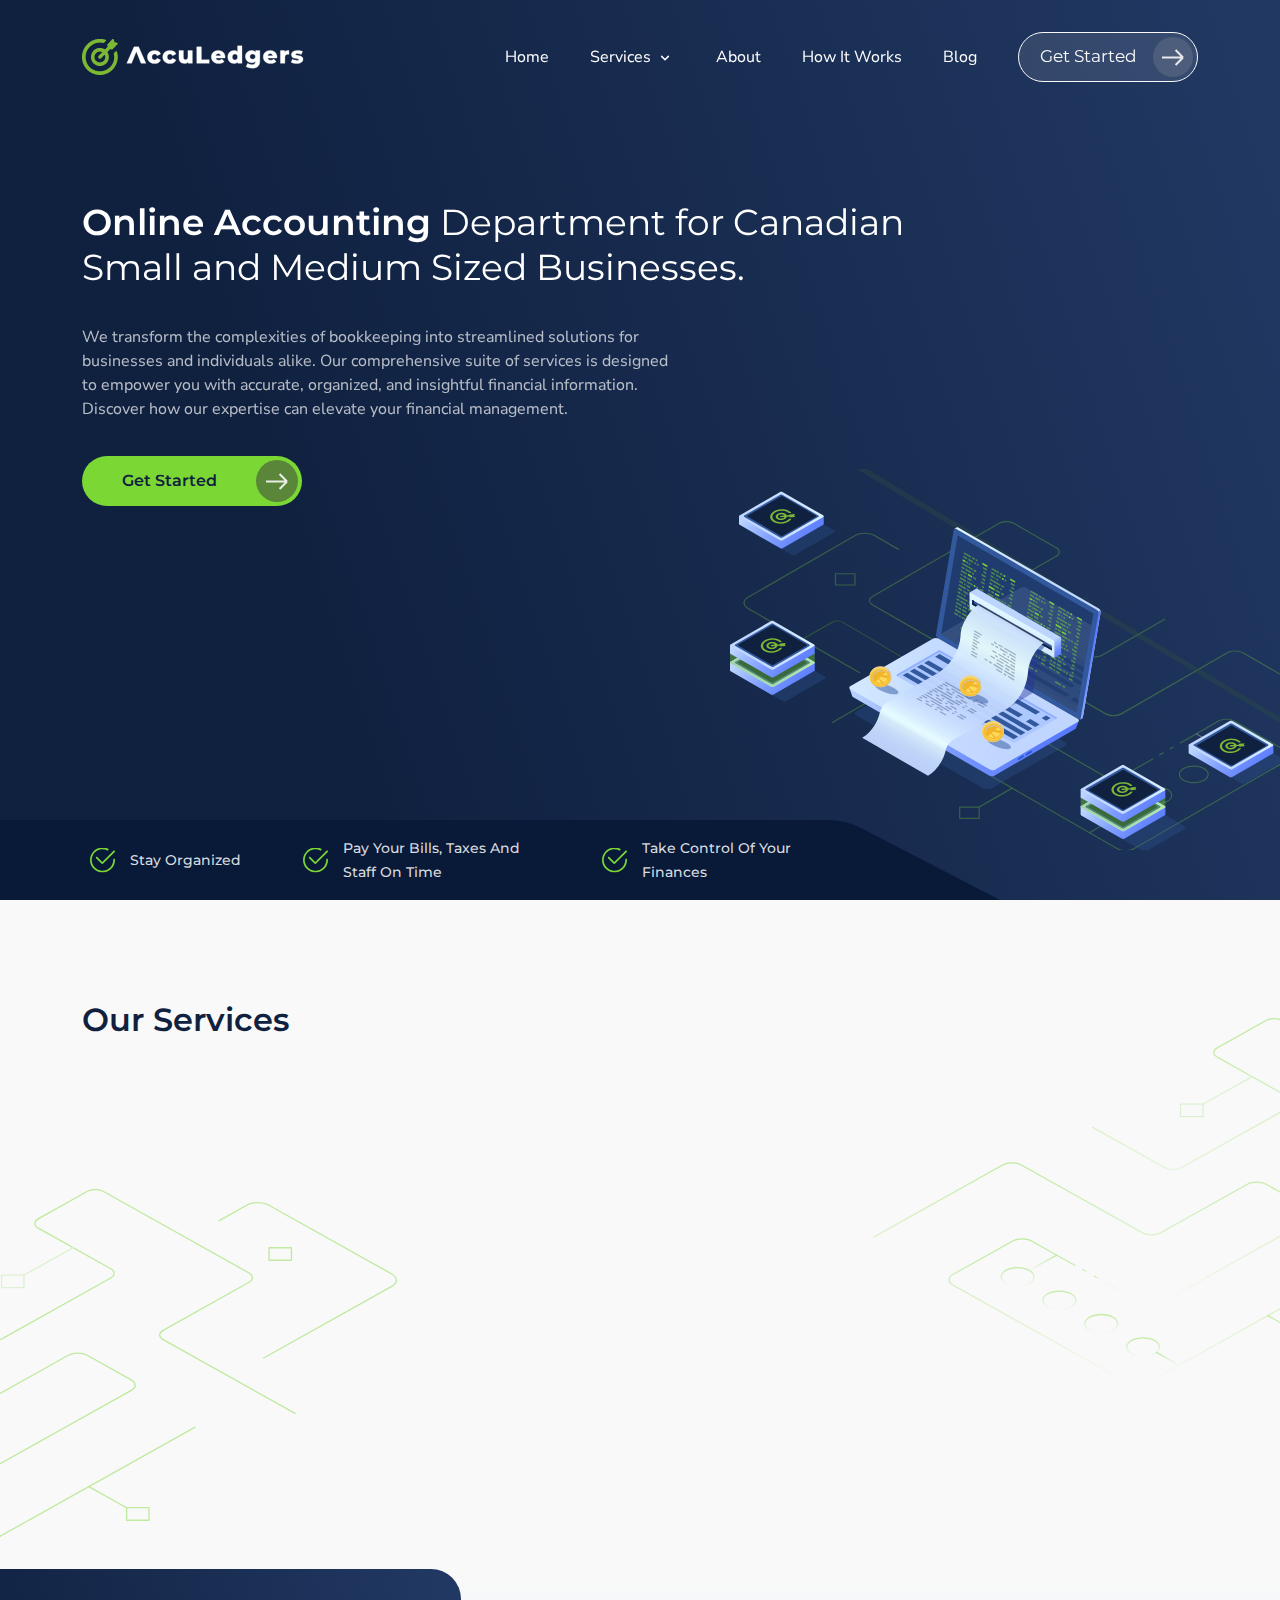
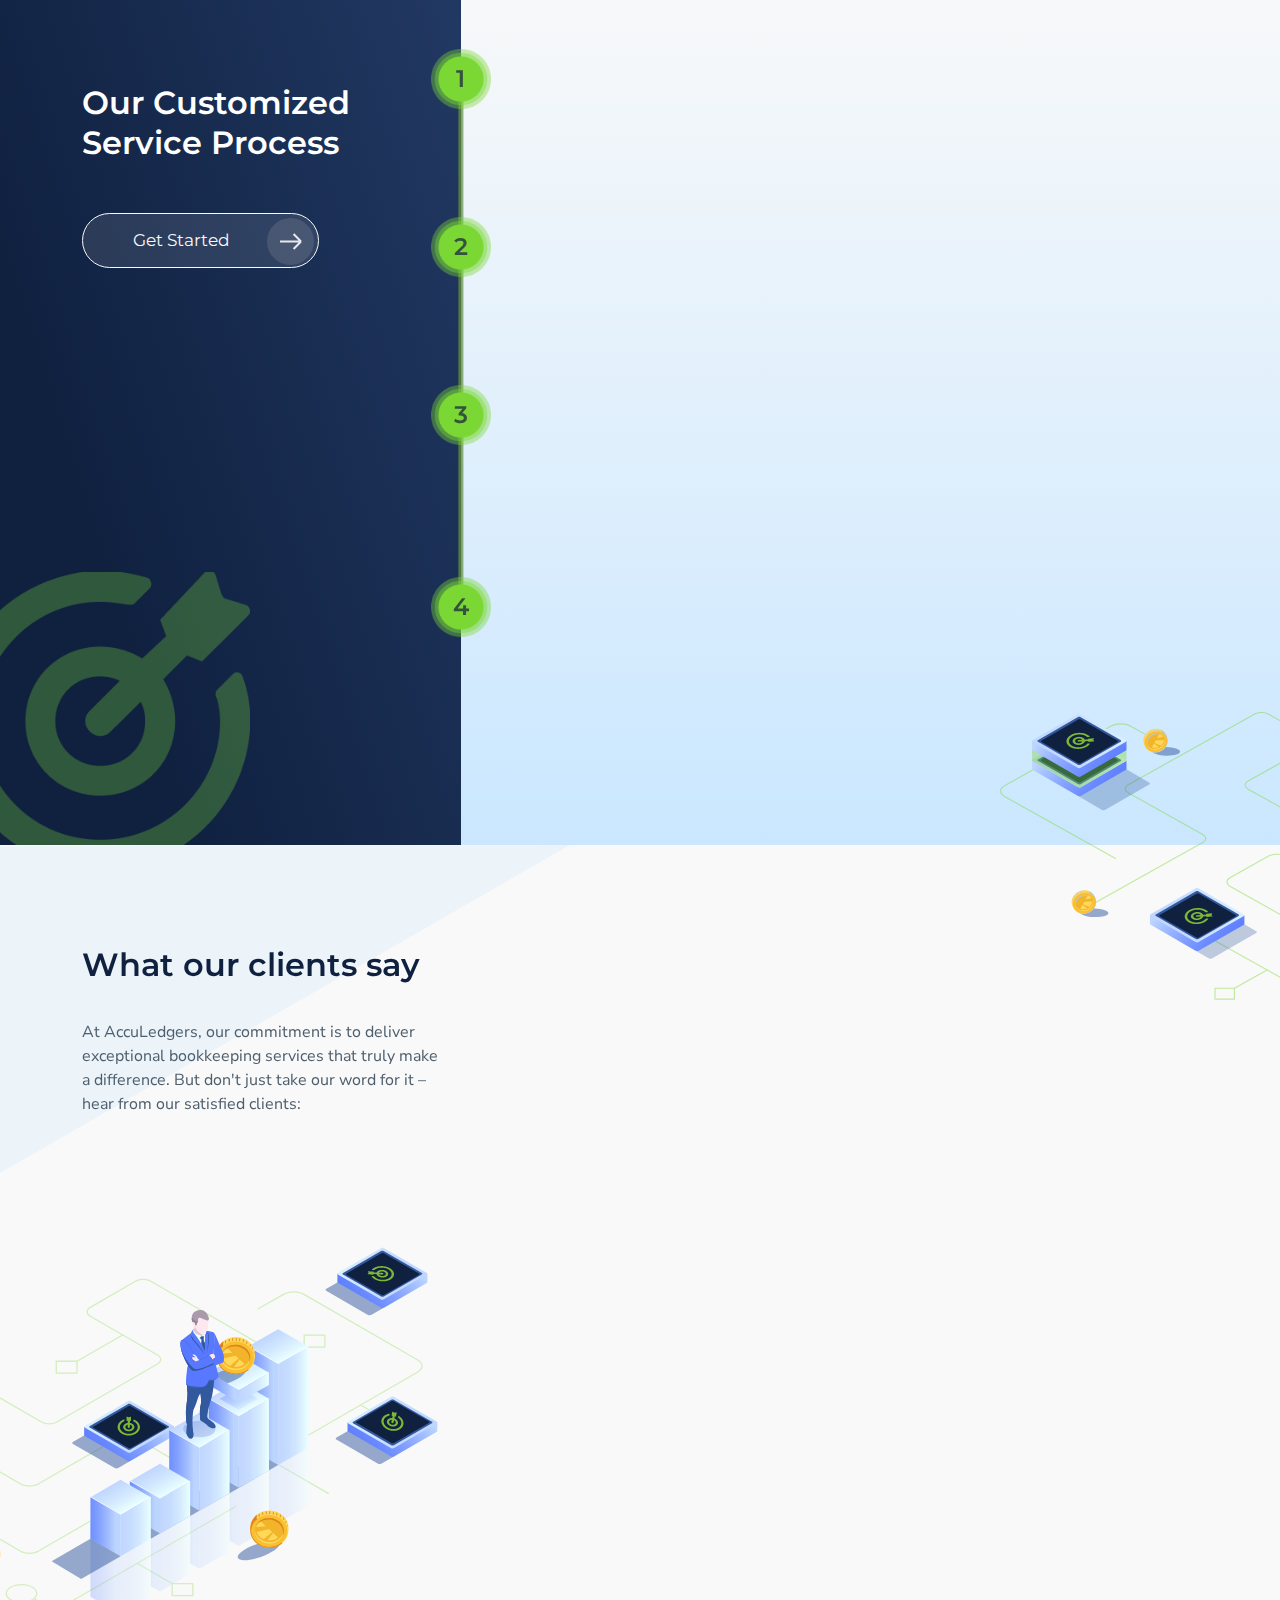
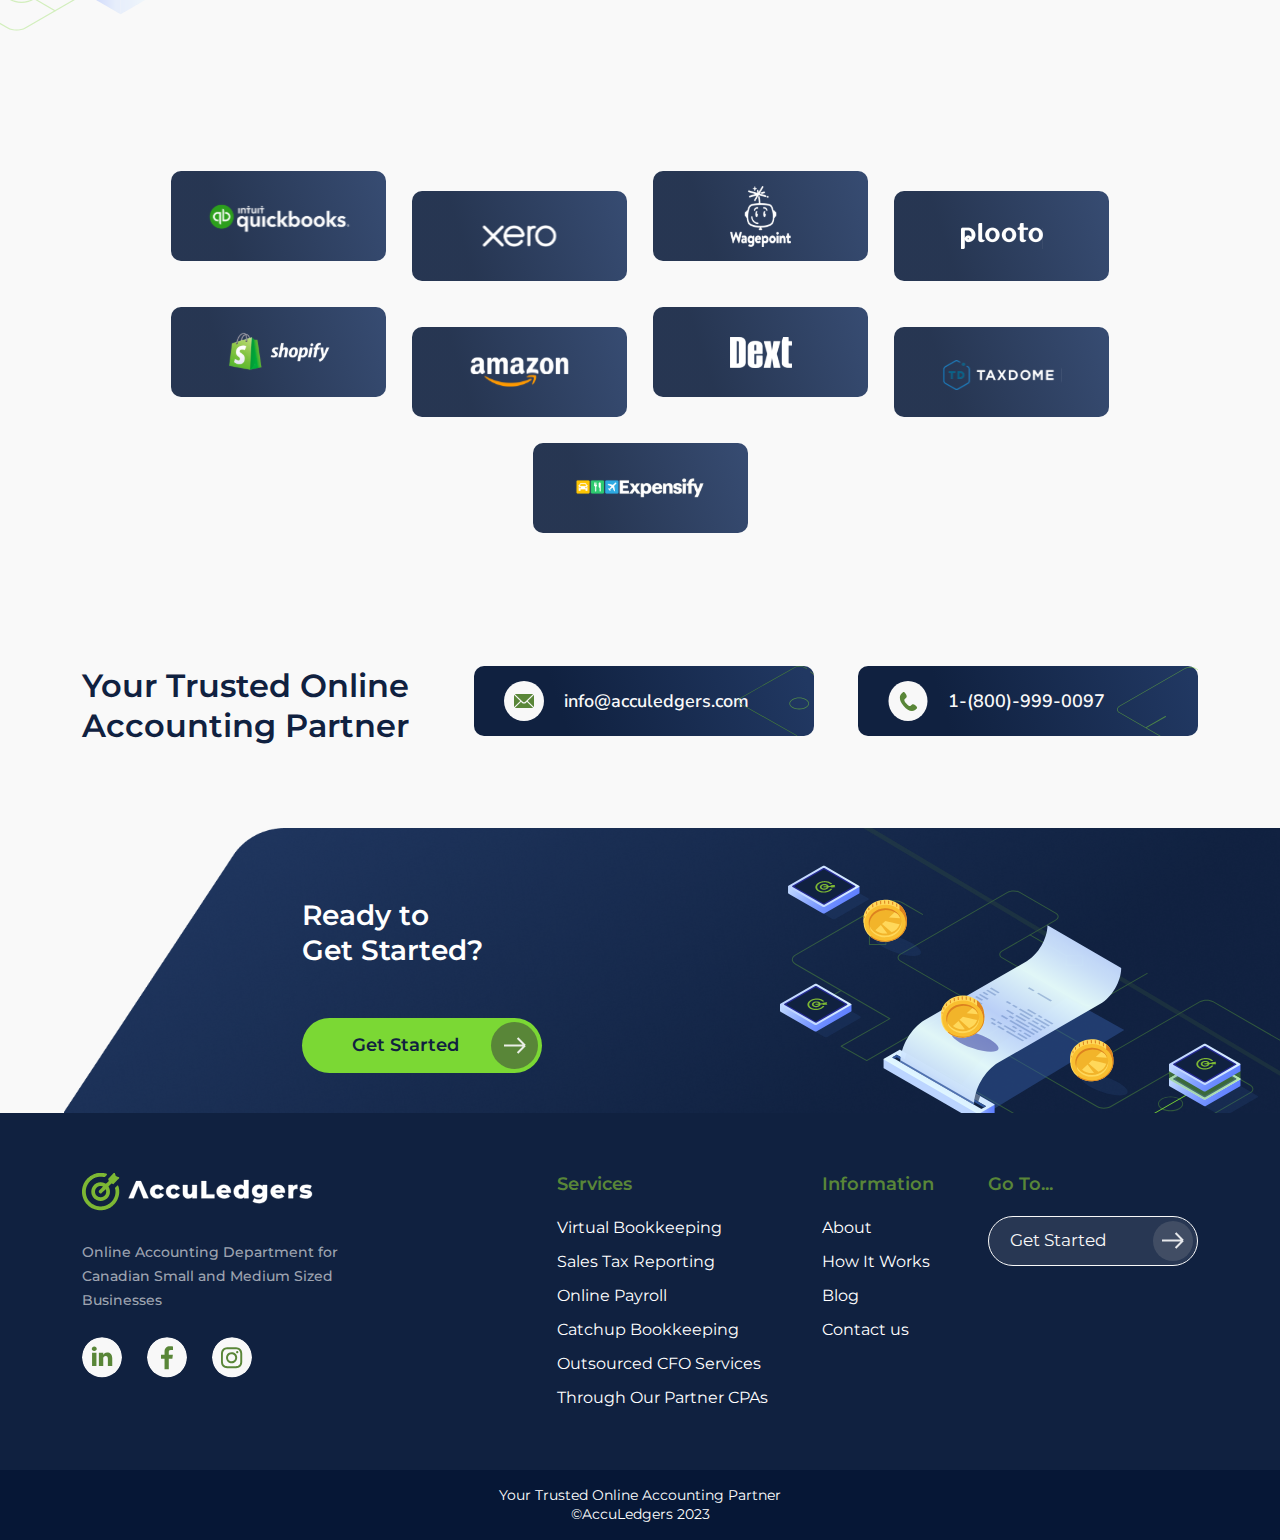
<file: index.html>
<!DOCTYPE html>
<html lang="en">

<head>
    <meta charset="UTF-8">
    <meta name="viewport" content="width=device-width, initial-scale=1.0">
    <title>Main</title>
    <link rel="stylesheet" href="css/lib/bootstrap-grid.min.css">
    <link rel="stylesheet" href="https://unpkg.com/aos@next/dist/aos.css" />
    <link rel="stylesheet" href="css/style.css">
</head>

<body>
    <header class="header">
        <div class="container">
            <div class="row align-items-center">
                <div class="col-xl-3 col-lg-2">
                    <a href="#" class="header__logo">
                        <img src="img/logo.svg" alt="img">
                    </a>
                </div>
                <div class="col-xl-9 col-lg-9">
                    <nav>
                        <button class="closemenu">
                            <img src="img/close.png" alt="close">
                        </button>

                        <ul>
                            <li><a href="#">Home</a></li>
                            <li class="sublink">
                                <a href="#">services</a>
                                <ul class="submenu">
                                    <li>
                                        <a href="#">
                                            <img src="img/submenu-ic1.svg" alt="icon">
                                            <span> Virtual Bookkeeping</span>
                                        </a>
                                    </li>
                                    <li>
                                        <a href="#">
                                            <img src="img/submenu-ic2.svg" alt="icon">
                                            <span>Virtual Bookkeeping</span>
                                        </a>
                                    </li>
                                    <li>
                                        <a href="#">
                                            <img src="img/submenu-ic3.svg" alt="icon">
                                            <span>Sales Tax Reporting</span>
                                        </a>
                                    </li>
                                    <li>
                                        <a href="#">
                                            <img src="img/submenu-ic4.svg" alt="icon">
                                            <span>Sales Tax Reporting</span>
                                        </a>
                                    </li>
                                    <li>
                                        <a href="#">
                                            <img src="img/submenu-ic5.svg" alt="icon">
                                            <span>Online Payroll</span>
                                        </a>
                                    </li>
                                    <li>
                                        <a href="#">
                                            <img src="img/submenu-ic6.svg" alt="icon">
                                            <span>Online Payroll</span>
                                        </a>
                                    </li>
                                </ul>
                            </li>
                            <li><a href="#">About</a></li>
                            <li><a href="#">How It Works</a></li>
                            <li><a href="#">Blog</a></li>
                            <!-- <li><a href="#">Contact us</a></li> -->
                            <li>
                                <a href="#" class="getstarted">
                                    Get Started
                                    <span>
                                        <img src="img/btn-arrow.svg" alt="arrow">
                                    </span>
                                </a>
                            </li>
                        </ul>
                    </nav>
                </div>
            </div>
            <button class="mobmenu">
                <img src="img/menu.png" alt="menu">
            </button>
        </div>
    </header>

    <main class="main">
        <section class="welcomescreen">
            <div class="container">
                <h1 data-aos="fade-up" data-aos-duration="1500">
                    <span>Online Accounting</span> Department for Canadian<br> Small and Medium Sized Businesses.
                </h1>
                <div class="description" data-aos="fade-up" data-aos-delay="300">
                    <p>
                        We transform the complexities of bookkeeping into streamlined solutions for businesses and
                        individuals alike. Our comprehensive suite of services is designed to empower you with accurate,
                        organized, and insightful financial information. Discover how our expertise can elevate your
                        financial management.
                    </p>
                </div>
                <a href="#" class="grbtn" data-aos="fade-up" data-aos-delay="500">
                    Get Started
                    <span>
                        <img src="img/btn-arrow.svg" alt="arrow">
                    </span>
                </a>
            </div>
            <div class="welcomescreen__bottchecks">
                <ul>
                    <li>
                        Stay Organized
                    </li>
                    <li>
                        Pay your bills, taxes and staff on time
                    </li>
                    <li>
                        Take control of your finances
                    </li>
                </ul>
            </div>
            <img class="welcomescreen__bgpic" src="img/heroimg.svg" alt="img">
        </section>

        <section class="our-services">
            <div class="container">
                <div class="row">
                    <div class="col-lg-3">
                        <h3>Our Services</h3>
                    </div>
                    <div class="col-lg-9">
                        <div class="row servicesrow">
                            <div class="col-lg-4 col-sm-6">
                                <a href="#" class="servicebox" data-aos="fade-up">
                                    <img class="servicebox__icon" src="img/serv1.svg" alt="img">
                                    <p>
                                        Sales Tax Reporting
                                    </p>
                                    <img class="servicebox__bgelem" src="img/servbgel1.svg" alt="img">
                                </a>
                            </div>
                            <div class="col-lg-4 col-sm-6">
                                <a href="#" class="servicebox" data-aos="fade-up">
                                    <img class="servicebox__icon" src="img/serv2.svg" alt="img">
                                    <p>
                                        Virtual Bookkeeping
                                    </p>
                                    <img class="servicebox__bgelem" src="img/servbgel2.svg" alt="img">
                                </a>
                            </div>
                            <div class="col-lg-4 col-sm-6">
                                <a href="#" class="servicebox" data-aos="fade-up">
                                    <img class="servicebox__icon" src="img/serv3.svg" alt="img">
                                    <p>
                                        Online Payroll
                                    </p>
                                    <img class="servicebox__bgelem" src="img/servbgel3.svg" alt="img">
                                </a>
                            </div>
                            <div class="col-lg-4 col-sm-6">
                                <a href="#" class="servicebox" data-aos="fade-up" data-aos-delay="300">
                                    <img class="servicebox__icon" src="img/serv4.svg" alt="img">
                                    <p>
                                        Outsourced CFO Services
                                    </p>
                                    <img class="servicebox__bgelem" src="img/servbgel3.svg" alt="img">
                                </a>
                            </div>
                            <div class="col-lg-4 col-sm-6">
                                <a href="#" class="servicebox" data-aos="fade-up" data-aos-delay="300">
                                    <img class="servicebox__icon" src="img/serv5.svg" alt="img">
                                    <p>
                                        Catchup Bookkeeping
                                    </p>
                                    <img class="servicebox__bgelem" src="img/servbgel5.svg" alt="img">
                                </a>
                            </div>
                            <div class="col-lg-4 col-sm-6">
                                <a href="#" class="servicebox" data-aos="fade-up" data-aos-delay="300">
                                    <img class="servicebox__icon" src="img/serv6.svg" alt="img">
                                    <p>
                                        Through Our Partner CPAs
                                    </p>
                                    <img class="servicebox__bgelem" src="img/servbgel6.svg" alt="img">
                                </a>
                            </div>
                        </div>
                    </div>
                </div>
            </div>

            <img class="our-services__bg1" src="img/our-serv-bgel1.svg" alt="bgelement">
            <img class="our-services__bg2" src="img/our-serv-bgel2.svg" alt="bgelement">
        </section>

        <section class="outcustservproc">
            <div class="outcustservproc__leftsect">
                <h3>
                    Our Customized Service Process
                </h3>
                <a href="#" class="grbtn">
                    Get Started
                    <span>
                        <img src="img/btn-arrow.svg" alt="arrow">
                    </span>
                </a>

                <img class="arricon" src="img/outcustservproc-ic.png" alt="img">
            </div>
            <div class="outcustservproc__rightsect">
                <ul>
                    <li>
                        <span>1</span>
                        <div data-aos="fade-up">
                            <p class="title">
                                Understanding Your Business and Needs
                            </p>
                            <p class="descr">
                                Our initial stage involves understanding the distinctive bookkeeping requirements of you
                                business and gaining insight into the operational dynamics of your team.
                            </p>
                        </div>
                    </li>
                    <li>
                        <span>2</span>
                        <div data-aos="fade-up" data-aos-delay="100">
                            <p class="title">
                                Build Your Custom Bookkeeping Package
                            </p>
                            <p class="descr">
                                We will collaborate with you to customize a package for your business, ensuring that we
                                address all your financial requirements and meet deadlines effectively.
                            </p>
                        </div>
                    </li>
                    <li>
                        <span>3</span>
                        <div data-aos="fade-up" data-aos-delay="200">
                            <p class="title">
                                Meet Your Bookkeeper
                            </p>
                            <p class="descr">
                                Using a careful matching procedure, we connect you with a certified bookkeeper
                                possessing
                                industry-specific expertise, familiarity with your technology, and alignment with your
                                working methods and company culture.
                            </p>
                        </div>
                    </li>
                    <li>
                        <span>4</span>
                        <div data-aos="fade-up" data-aos-delay="300">
                            <p class="title">
                                Leave It To Us
                            </p>
                            <p class="descr">
                                Submit or deliver your financial documents for processing by your designated bookkeeper.
                                Subsequently, they will offer the necessary personal and professional assistance you
                                require.
                            </p>
                        </div>
                    </li>
                </ul>
            </div>

            <img class="outcustservproc__bgpic" src="img/vector-section3.svg" alt="img">
        </section>

        <section class="testimonials">
            <img class="testimonials__bgel" src="img/testimonials-bgpic1.png" alt="bg">
            <div class="container">
                <div class="row">
                    <div class="col-lg-4">
                        <div class="testimonials__left">
                            <div class="testimonials__lefthead">
                                <h3>What our clients say</h3>
                                <div class="descr">
                                    <p>
                                        At AccuLedgers, our commitment is to deliver exceptional bookkeeping services
                                        that
                                        truly make a difference. But don't just take our word for it – hear from our
                                        satisfied clients:
                                    </p>
                                </div>
                            </div>

                            <img src="img/vector_section 4.svg" alt="img">
                        </div>
                    </div>
                    <div class="col-lg-8">
                        <div class="testimonials__right">
                            <div class="row tesimtrow">
                                <div class="col-lg-6 col-md-6">
                                    <div class="testimonialbox" data-aos="fade-up" data-aos-delay="100">
                                        <div class="testimonialbox__header">
                                            <img class="gic" src="img/g-ic.svg" alt="google logo">
                                            <div class="testimonialbox__rating">
                                                <img src="img/star.svg" alt="star">
                                                <img src="img/star.svg" alt="star">
                                                <img src="img/star.svg" alt="star">
                                                <img src="img/star.svg" alt="star">
                                                <img src="img/star.svg" alt="star">
                                            </div>
                                        </div>
                                        <div class="testimonialbox__body">
                                            <p class="title">Volkan G - Toronto</p>
                                            <p>
                                                "Efficient, reliable, and tailored to our needs – AccuLedgers has been a
                                                game-changer for our bookkeeping. The user-friendly approach and
                                                personalized attention make them stand out in the industry. A true
                                                partner in success!"
                                            </p>
                                        </div>
                                    </div>
                                </div>
                                <div class="col-lg-6 col-md-6">
                                    <div class="testimonialbox" data-aos="fade-up" data-aos-delay="100">
                                        <div class="testimonialbox__header">
                                            <img class="gic" src="img/g-ic.svg" alt="google logo">
                                            <div class="testimonialbox__rating">
                                                <img src="img/star.svg" alt="star">
                                                <img src="img/star.svg" alt="star">
                                                <img src="img/star.svg" alt="star">
                                                <img src="img/star.svg" alt="star">
                                                <img src="img/star.svg" alt="star">
                                            </div>
                                        </div>
                                        <div class="testimonialbox__body">
                                            <p class="title">Maria M. - Vancouver</p>
                                            <p>
                                                "Working with AccuLedgers has been a game-changer for our business. The
                                                attention to detail and personalized service have surpassed our
                                                expectations. Our financial management has never been more seamless."
                                            </p>
                                        </div>
                                    </div>
                                </div>
                                <div class="col-lg-6 col-md-6">
                                    <div class="testimonialbox" data-aos="fade-up" data-aos-delay="100">
                                        <div class="testimonialbox__header">
                                            <img class="gic" src="img/g-ic.svg" alt="google logo">
                                            <div class="testimonialbox__rating">
                                                <img src="img/star.svg" alt="star">
                                                <img src="img/star.svg" alt="star">
                                                <img src="img/star.svg" alt="star">
                                                <img src="img/star.svg" alt="star">
                                                <img src="img/star.svg" alt="star">
                                            </div>
                                        </div>
                                        <div class="testimonialbox__body">
                                            <p class="title">Vessel T. - Vancouver</p>
                                            <p>
                                                "As a solo entrepreneur, I needed a bookkeeping solution that was both
                                                reliable and flexible. AccuLedgers exceeded my expectations, providing
                                                tailored services that allowed me to focus on growing my business."
                                            </p>
                                        </div>
                                    </div>
                                </div>
                                <div class="col-lg-6 col-md-6">
                                    <div class="testimonialbox" data-aos="fade-up" data-aos-delay="100">
                                        <div class="testimonialbox__header">
                                            <img class="gic" src="img/g-ic.svg" alt="google logo">
                                            <div class="testimonialbox__rating">
                                                <img src="img/star.svg" alt="star">
                                                <img src="img/star.svg" alt="star">
                                                <img src="img/star.svg" alt="star">
                                                <img src="img/star.svg" alt="star">
                                                <img src="img/star.svg" alt="star">
                                            </div>
                                        </div>
                                        <div class="testimonialbox__body">
                                            <p class="title">Ali G. - Calgary</p>
                                            <p>
                                                "I can't thank AccuLedgers enough for their expertise and dedication.
                                                The customized solutions they provided aligned perfectly with our
                                                needs.”
                                            </p>
                                        </div>
                                    </div>
                                </div>
                            </div>
                        </div>
                    </div>
                </div>
            </div>
        </section>

        <div class="logosection">
            <div class="container">
                <div class="logoswrapper">
                    <div class="logobox">
                        <img src="img/lg1.svg" alt="img">
                    </div>
                    <div class="logobox">
                        <img src="img/lg2.svg" alt="img">
                    </div>
                    <div class="logobox">
                        <img src="img/lg3.svg" alt="img">
                    </div>
                    <div class="logobox">
                        <img src="img/lg4.svg" alt="img">
                    </div>
                    <div class="logobox">
                        <img src="img/lg5.svg" alt="img">
                    </div>
                    <div class="logobox">
                        <img src="img/lg6.svg" alt="img">
                    </div>
                    <div class="logobox">
                        <img src="img/lg7.svg" alt="img">
                    </div>
                    <div class="logobox">
                        <img src="img/lg8.svg" alt="img">
                    </div>
                    <div class="logobox">
                        <img src="img/lg9.svg" alt="img">
                    </div>
                </div>
            </div>
        </div>

        <section class="pbottsection">
            <div class="pbottsection__header">
                <div class="container">
                    <div class="row">
                        <div class="col-lg-4">
                            <h3>
                                Your Trusted Online Accounting Partner
                            </h3>
                        </div>
                        <div class="col-lg-8">
                            <div class="contactblock">
                                <ul>
                                    <li class="email-li">
                                        <a href="mailto:info@acculedgers.com">
                                            <img class="ic" src="img/email-icon.svg" alt="email">
                                            info@acculedgers.com
                                            <img class="linkbg" src="img/contlinkbg1.svg" alt="bg">
                                        </a>
                                    </li>
                                    <li class="tel-li">
                                        <a href="tel:18009990097">
                                            <img class="ic" src="img/tel-icon.svg" alt="tel">
                                            1-(800)-999-0097
                                            <img class="linkbg" src="img/contlinkbg2.svg" alt="bg">
                                        </a>
                                    </li>
                                </ul>
                            </div>
                        </div>
                    </div>
                </div>
            </div>
            <div class="pbottsection__body">
                <div class="container">
                    <div class="pbottsection__bodywr">
                        <h3>
                            Ready to<br> Get Started?
                        </h3>
                        <a href="#">
                            Get Started
                            <span>
                                <img src="img/btn-arrow.svg" alt="arrow">
                            </span>
                        </a>
                    </div>
                </div>

                <img src="img/botsectbgimg2.svg" alt="img" class="pbottsection__bodyimg">
            </div>
        </section>

    </main>

    <footer class="footer">
        <div class="footer__topsect">
            <div class="container">
                <div class="row">
                    <div class="col-xl-5 col-lg-4">
                        <div class="footleftsect">
                            <a href="#" class="footlogo">
                                <img src="img/footer-logo.svg" alt="logo">
                            </a>
                            <p>
                                Online Accounting Department for Canadian Small and Medium Sized Businesses
                            </p>
                            <ul class="footsocials">
                                <li>
                                    <a href="#" target="_blank">
                                        <img src="img/soc1.svg" alt="linkedin">
                                    </a>
                                </li>
                                <li>
                                    <a href="#" target="_blank">
                                        <img src="img/soc2.svg" alt="facebook">
                                    </a>
                                </li>
                                <li>
                                    <a href="#" target="_blank">
                                        <img src="img/soc3.svg" alt="instagram">
                                    </a>
                                </li>
                            </ul>
                        </div>
                    </div>
                    <div class="col-xl-7 col-lg-8">
                        <div class="footernav">
                            <div class="footernav__box">
                                <p class="title">Services</p>
                                <ul>
                                    <li><a href="#">Virtual Bookkeeping</a></li>
                                    <li><a href="#">Sales Tax Reporting</a></li>
                                    <li><a href="#">Online Payroll</a></li>
                                    <li><a href="#">Catchup Bookkeeping</a></li>
                                    <li><a href="#">Outsourced CFO Services</a></li>
                                    <li><a href="#">Through Our Partner CPAs</a></li>
                                </ul>
                            </div>
                            <div class="footernav__box">
                                <p class="title">Information</p>
                                <ul>
                                    <li><a href="#">About</a></li>
                                    <li><a href="#">How It Works</a></li>
                                    <li><a href="#">Blog</a></li>
                                    <li><a href="#">Contact us</a></li>
                                </ul>
                            </div>
                            <div class="footernav__box">
                                <p class="title">Go To...</p>
                                <a href="#" class="grbtn">
                                    Get Started
                                    <span>
                                        <img src="img/btn-arrow.svg" alt="arrow">
                                    </span>
                                </a>
                            </div>
                        </div>
                    </div>
                </div>
            </div>
        </div>
        <div class="footer__bottsect">
            <p>
                Your Trusted Online Accounting Partner<br> ©AccuLedgers 2023
            </p>
        </div>
    </footer>

    <script src="js/jquery.js"></script>
    <script src="https://unpkg.com/aos@next/dist/aos.js"></script>
    <script src="js/common.js"></script>
</body>

</html>
</file>
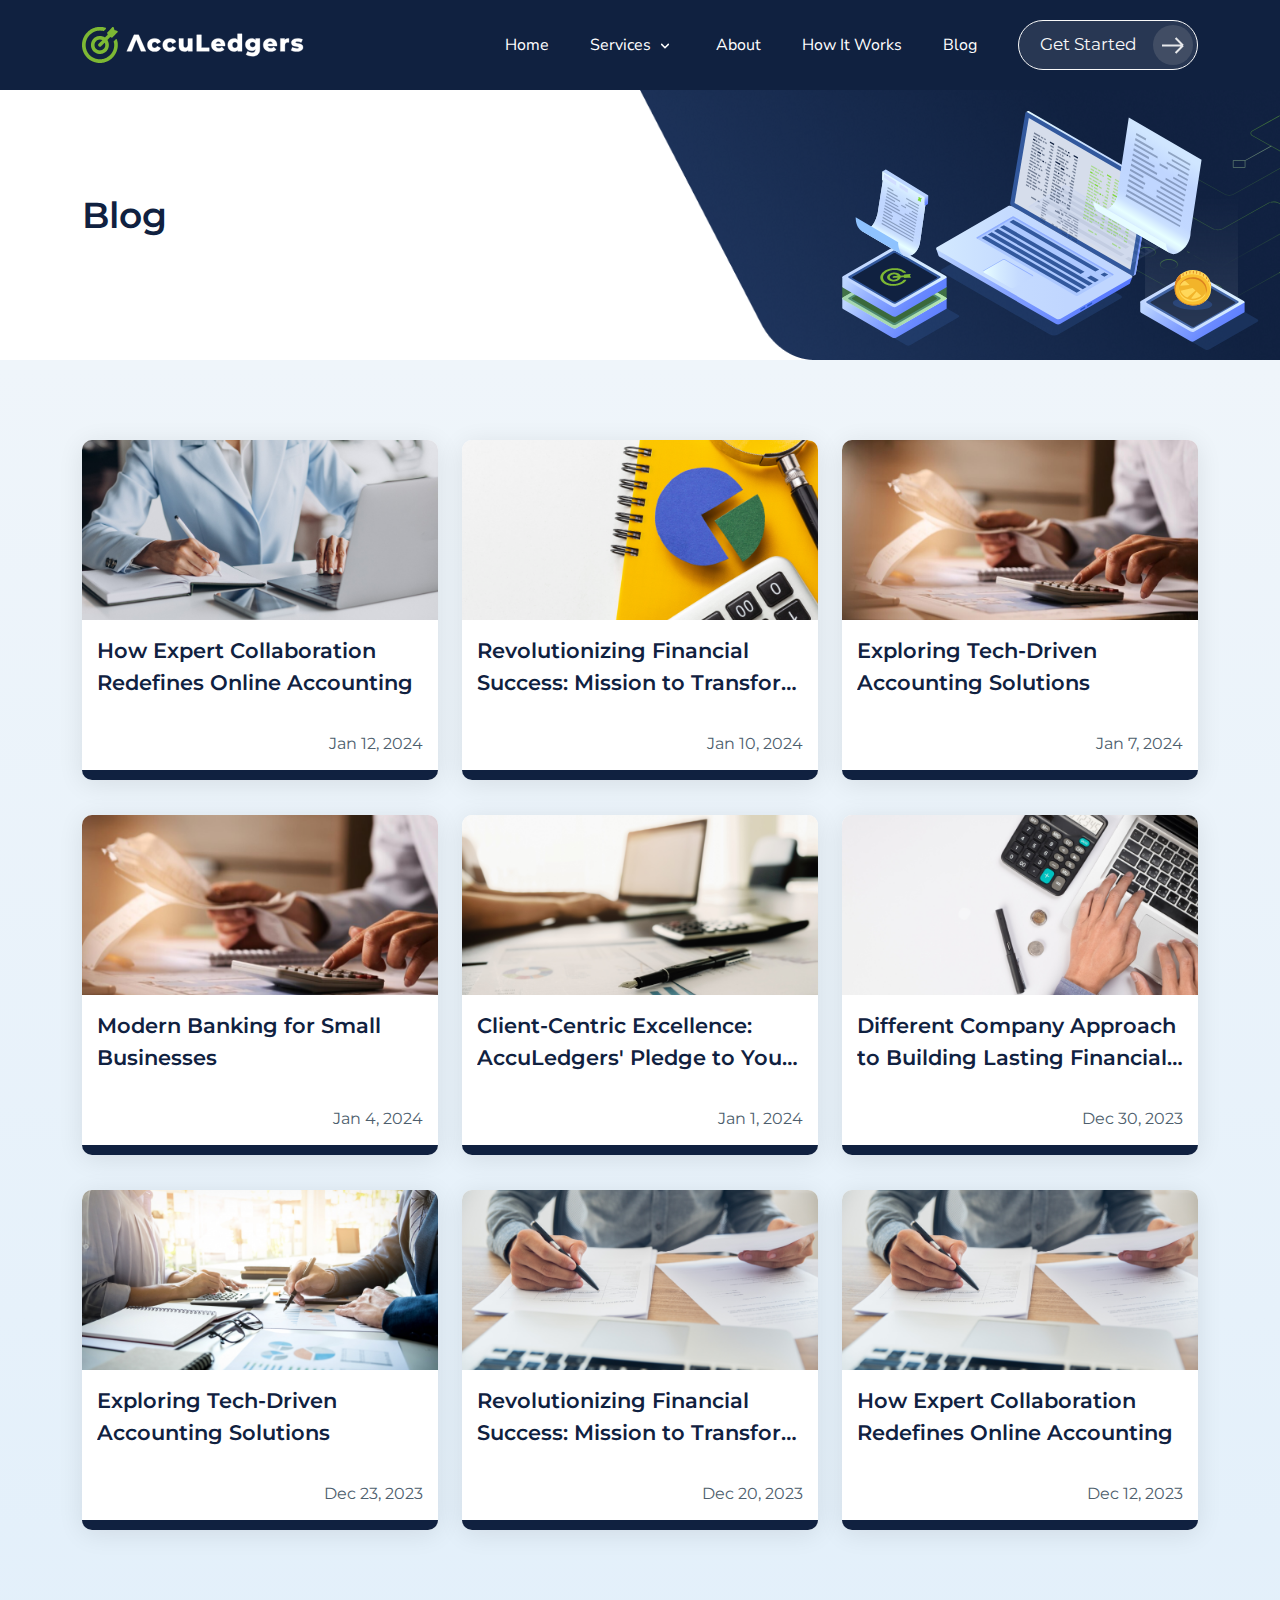
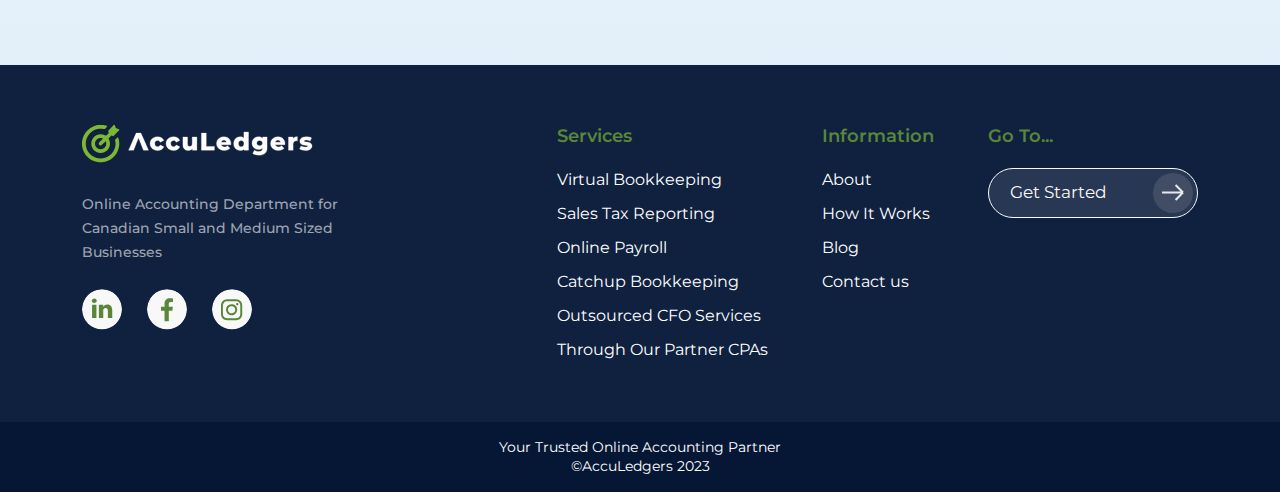
<file: blog.html>
<!DOCTYPE html>
<html lang="en">

<head>
    <meta charset="UTF-8">
    <meta name="viewport" content="width=device-width, initial-scale=1.0">
    <title>Blog</title>
    <link rel="stylesheet" href="css/lib/bootstrap-grid.min.css">
    <link rel="stylesheet" href="https://unpkg.com/aos@next/dist/aos.css" />
    <link rel="stylesheet" href="css/style.css">
</head>

<body>
    <header class="header blue">
        <div class="container">
            <div class="row align-items-center">
                <div class="col-xl-3 col-lg-2">
                    <a href="#" class="header__logo">
                        <img src="img/logo.svg" alt="img">
                    </a>
                </div>
                <div class="col-xl-9 col-lg-9">
                    <nav>
                        <button class="closemenu">
                            <img src="img/close.png" alt="close">
                        </button>

                        <ul>
                            <li><a href="#">Home</a></li>
                            <li class="sublink">
                                <a href="#">services</a>
                                <ul class="submenu">
                                    <li>
                                        <a href="#">
                                            <img src="img/submenu-ic1.svg" alt="icon">
                                            <span> Virtual Bookkeeping</span>
                                        </a>
                                    </li>
                                    <li>
                                        <a href="#">
                                            <img src="img/submenu-ic2.svg" alt="icon">
                                            <span>Virtual Bookkeeping</span>
                                        </a>
                                    </li>
                                    <li>
                                        <a href="#">
                                            <img src="img/submenu-ic3.svg" alt="icon">
                                            <span>Sales Tax Reporting</span>
                                        </a>
                                    </li>
                                    <li>
                                        <a href="#">
                                            <img src="img/submenu-ic4.svg" alt="icon">
                                            <span>Sales Tax Reporting</span>
                                        </a>
                                    </li>
                                    <li>
                                        <a href="#">
                                            <img src="img/submenu-ic5.svg" alt="icon">
                                            <span>Online Payroll</span>
                                        </a>
                                    </li>
                                    <li>
                                        <a href="#">
                                            <img src="img/submenu-ic6.svg" alt="icon">
                                            <span>Online Payroll</span>
                                        </a>
                                    </li>
                                </ul>
                            </li>
                            <li><a href="#">About</a></li>
                            <li><a href="#">How It Works</a></li>
                            <li><a href="#">Blog</a></li>
                            <!-- <li><a href="#">Contact us</a></li> -->
                            <li>
                                <a href="#" class="getstarted">
                                    Get Started
                                    <span>
                                        <img src="img/btn-arrow.svg" alt="arrow">
                                    </span>
                                </a>
                            </li>
                        </ul>
                    </nav>
                </div>
            </div>
            <button class="mobmenu">
                <img src="img/menu.png" alt="menu">
            </button>
        </div>
    </header>

    <main class="main">
        <section class="pagetitlesection pagetitlesection__blog">
            <div class="pagetitlesection__descr">
                <div class="descrbox">
                    <h1>Blog</h1>
                </div>
            </div>
            <div class="pagetitlesection__imgbox">
                <img class="illustration" src="img/blog/pageimg-blog.svg" alt="img">
                <img class="pagetitlesection__bgelem" src="img/services/bgel1.svg" alt="img">
            </div>
        </section>

        <section class="blogsection">
            <div class="container">
                <div class="row">
                    <div class="col-lg-4">
                        <a href="#" class="blogartsect">
                            <div class="imgwrap">
                                <img src="img/blog/blogpic1.png" alt="img">
                            </div>
                            <div class="descrwrap">
                                <p class="title">
                                    How Expert Collaboration Redefines Online Accounting
                                </p>
                                <p class="date">
                                    Jan 12, 2024
                                </p>
                            </div>
                        </a>
                    </div>
                    <div class="col-lg-4">
                        <a href="#" class="blogartsect">
                            <div class="imgwrap">
                                <img src="img/blog/blogpic2.png" alt="img">
                            </div>
                            <div class="descrwrap">
                                <p class="title">
                                    Revolutionizing Financial Success: Mission to Transform Accounting Services
                                </p>
                                <p class="date">
                                    Jan 10, 2024
                                </p>
                            </div>
                        </a>
                    </div>
                    <div class="col-lg-4">
                        <a href="#" class="blogartsect">
                            <div class="imgwrap">
                                <img src="img/blog/blogpic3.png" alt="img">
                            </div>
                            <div class="descrwrap">
                                <p class="title">
                                    Exploring Tech-Driven Accounting Solutions
                                </p>
                                <p class="date">
                                    Jan 7, 2024
                                </p>
                            </div>
                        </a>
                    </div>
                    <div class="col-lg-4">
                        <a href="#" class="blogartsect">
                            <div class="imgwrap">
                                <img src="img/blog/blogpic4.png" alt="img">
                            </div>
                            <div class="descrwrap">
                                <p class="title">
                                    Modern Banking for Small Businesses
                                </p>
                                <p class="date">
                                    Jan 4, 2024
                                </p>
                            </div>
                        </a>
                    </div>
                    <div class="col-lg-4">
                        <a href="#" class="blogartsect">
                            <div class="imgwrap">
                                <img src="img/blog/blogpic5.png" alt="img">
                            </div>
                            <div class="descrwrap">
                                <p class="title">
                                    Client-Centric Excellence: AccuLedgers' Pledge to Your Satisfaction and Success
                                </p>
                                <p class="date">
                                    Jan 1, 2024
                                </p>
                            </div>
                        </a>
                    </div>
                    <div class="col-lg-4">
                        <a href="#" class="blogartsect">
                            <div class="imgwrap">
                                <img src="img/blog/blogpic6.png" alt="img">
                            </div>
                            <div class="descrwrap">
                                <p class="title">
                                    Different Company Approach to Building Lasting Financial Relationships
                                </p>
                                <p class="date">
                                    Dec 30, 2023
                                </p>
                            </div>
                        </a>
                    </div>
                    <div class="col-lg-4">
                        <a href="#" class="blogartsect">
                            <div class="imgwrap">
                                <img src="img/blog/blogpic7.png" alt="img">
                            </div>
                            <div class="descrwrap">
                                <p class="title">
                                    Exploring Tech-Driven Accounting Solutions
                                </p>
                                <p class="date">
                                    Dec 23, 2023
                                </p>
                            </div>
                        </a>
                    </div>
                    <div class="col-lg-4">
                        <a href="#" class="blogartsect">
                            <div class="imgwrap">
                                <img src="img/blog/blogpic8.png" alt="img">
                            </div>
                            <div class="descrwrap">
                                <p class="title">
                                    Revolutionizing Financial Success: Mission to Transform Accounting Services
                                </p>
                                <p class="date">
                                    Dec 20, 2023
                                </p>
                            </div>
                        </a>
                    </div>
                    <div class="col-lg-4">
                        <a href="#" class="blogartsect">
                            <div class="imgwrap">
                                <img src="img/blog/blogpic8.png" alt="img">
                            </div>
                            <div class="descrwrap">
                                <p class="title">
                                    How Expert Collaboration Redefines Online Accounting
                                </p>
                                <p class="date">
                                    Dec 12, 2023
                                </p>
                            </div>
                        </a>
                    </div>
                </div>
            </div>
        </section>


    </main>

    <footer class="footer">
        <div class="footer__topsect">
            <div class="container">
                <div class="row">
                    <div class="col-xl-5 col-lg-4">
                        <div class="footleftsect">
                            <a href="#" class="footlogo">
                                <img src="img/footer-logo.svg" alt="logo">
                            </a>
                            <p>
                                Online Accounting Department for Canadian Small and Medium Sized Businesses
                            </p>
                            <ul class="footsocials">
                                <li>
                                    <a href="#" target="_blank">
                                        <img src="img/soc1.svg" alt="linkedin">
                                    </a>
                                </li>
                                <li>
                                    <a href="#" target="_blank">
                                        <img src="img/soc2.svg" alt="facebook">
                                    </a>
                                </li>
                                <li>
                                    <a href="#" target="_blank">
                                        <img src="img/soc3.svg" alt="instagram">
                                    </a>
                                </li>
                            </ul>
                        </div>
                    </div>
                    <div class="col-xl-7 col-lg-8">
                        <div class="footernav">
                            <div class="footernav__box">
                                <p class="title">Services</p>
                                <ul>
                                    <li><a href="#">Virtual Bookkeeping</a></li>
                                    <li><a href="#">Sales Tax Reporting</a></li>
                                    <li><a href="#">Online Payroll</a></li>
                                    <li><a href="#">Catchup Bookkeeping</a></li>
                                    <li><a href="#">Outsourced CFO Services</a></li>
                                    <li><a href="#">Through Our Partner CPAs</a></li>
                                </ul>
                            </div>
                            <div class="footernav__box">
                                <p class="title">Information</p>
                                <ul>
                                    <li><a href="#">About</a></li>
                                    <li><a href="#">How It Works</a></li>
                                    <li><a href="#">Blog</a></li>
                                    <li><a href="#">Contact us</a></li>
                                </ul>
                            </div>
                            <div class="footernav__box">
                                <p class="title">Go To...</p>
                                <a href="#" class="grbtn">
                                    Get Started
                                    <span>
                                        <img src="img/btn-arrow.svg" alt="arrow">
                                    </span>
                                </a>
                            </div>
                        </div>
                    </div>
                </div>
            </div>
        </div>
        <div class="footer__bottsect">
            <p>
                Your Trusted Online Accounting Partner<br> ©AccuLedgers 2023
            </p>
        </div>
    </footer>

    <script src="js/jquery.js"></script>
    <script src="https://unpkg.com/aos@next/dist/aos.js"></script>
    <script src="js/common.js"></script>
</body>

</html>
</file>
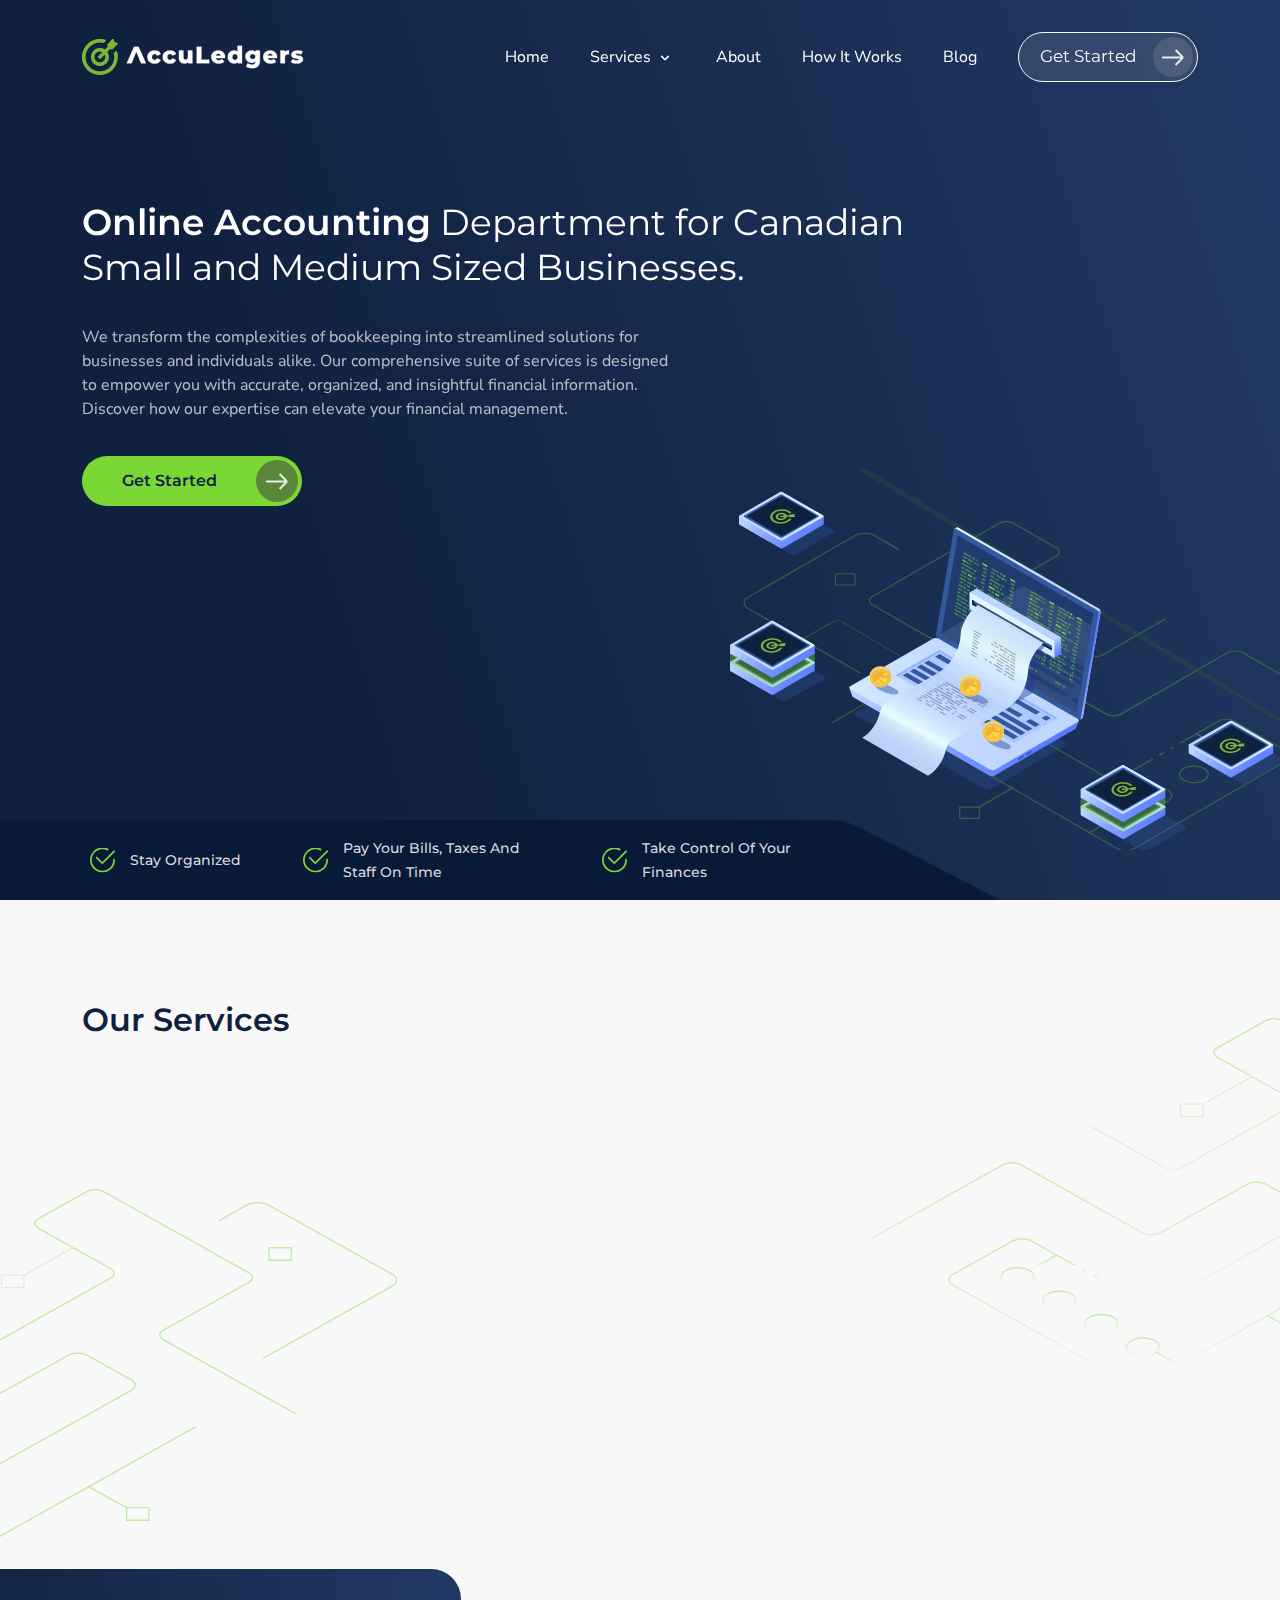
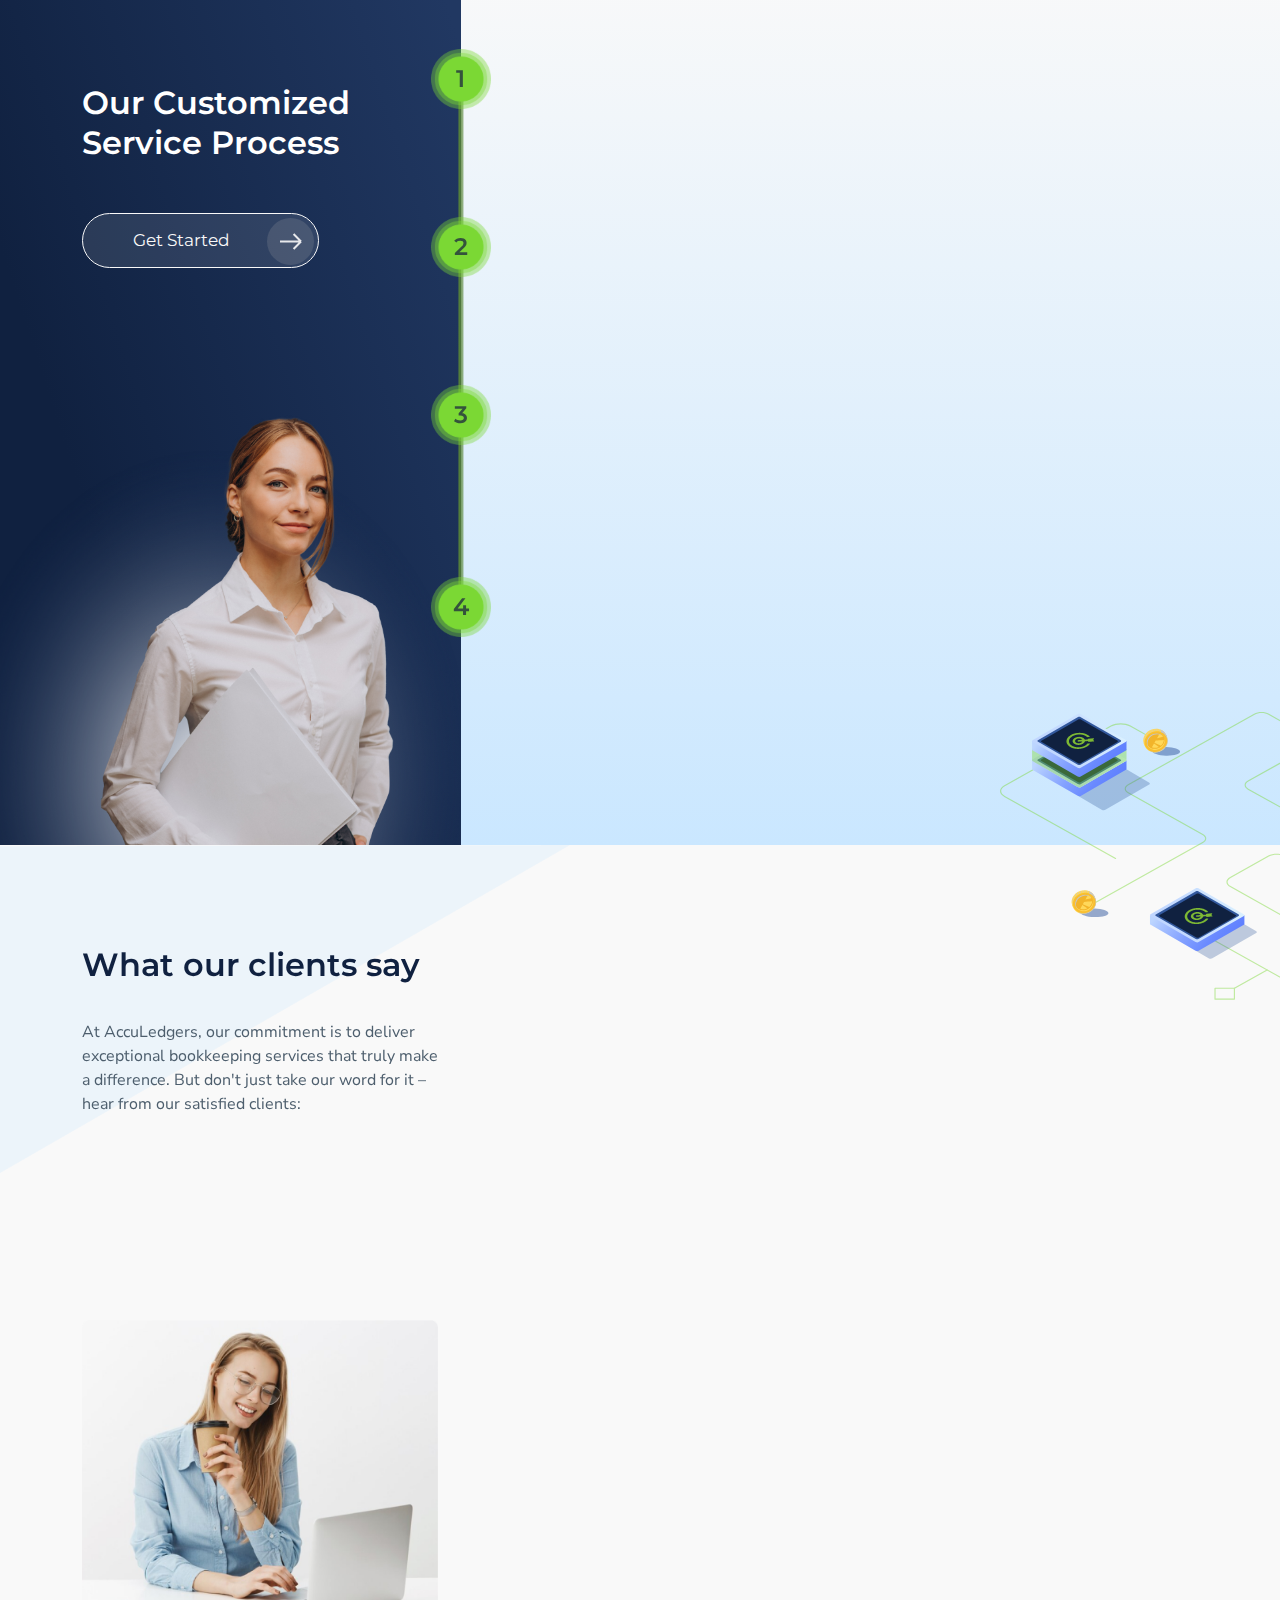
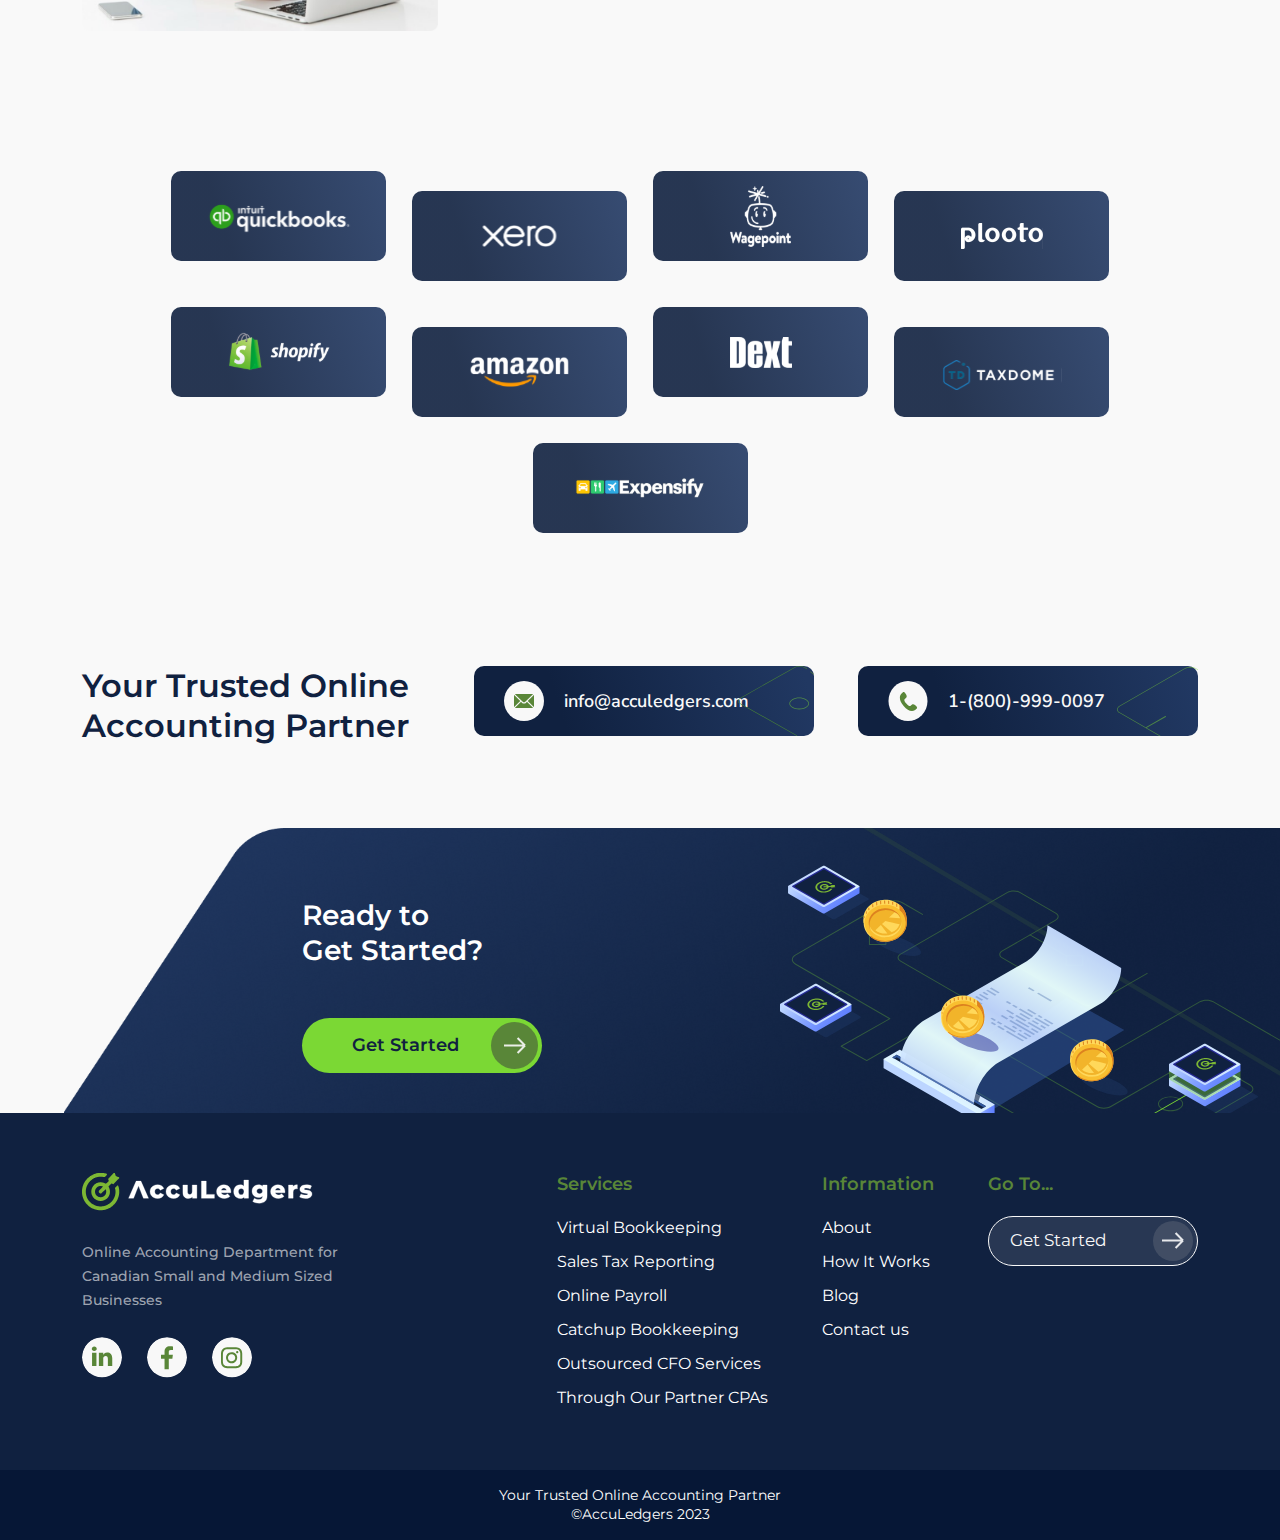
<file: index-v2.html>
<!DOCTYPE html>
<html lang="en">

<head>
    <meta charset="UTF-8">
    <meta name="viewport" content="width=device-width, initial-scale=1.0">
    <title>Main</title>
    <link rel="stylesheet" href="css/lib/bootstrap-grid.min.css">
    <link rel="stylesheet" href="https://unpkg.com/aos@next/dist/aos.css" />
    <link rel="stylesheet" href="css/style.css">
</head>

<body>
    <header class="header">
        <div class="container">
            <div class="row align-items-center">
                <div class="col-xl-3 col-lg-2">
                    <a href="#" class="header__logo">
                        <img src="img/logo.svg" alt="img">
                    </a>
                </div>
                <div class="col-xl-9 col-lg-9">
                    <nav>
                        <button class="closemenu">
                            <img src="img/close.png" alt="close">
                        </button>

                        <ul>
                            <li><a href="#">Home</a></li>
                            <li class="sublink">
                                <a href="#">services</a>
                                <ul class="submenu">
                                    <li>
                                        <a href="#">
                                            <img src="img/submenu-ic1.svg" alt="icon">
                                            <span> Virtual Bookkeeping</span>
                                        </a>
                                    </li>
                                    <li>
                                        <a href="#">
                                            <img src="img/submenu-ic2.svg" alt="icon">
                                            <span>Virtual Bookkeeping</span>
                                        </a>
                                    </li>
                                    <li>
                                        <a href="#">
                                            <img src="img/submenu-ic3.svg" alt="icon">
                                            <span>Sales Tax Reporting</span>
                                        </a>
                                    </li>
                                    <li>
                                        <a href="#">
                                            <img src="img/submenu-ic4.svg" alt="icon">
                                            <span>Sales Tax Reporting</span>
                                        </a>
                                    </li>
                                    <li>
                                        <a href="#">
                                            <img src="img/submenu-ic5.svg" alt="icon">
                                            <span>Online Payroll</span>
                                        </a>
                                    </li>
                                    <li>
                                        <a href="#">
                                            <img src="img/submenu-ic6.svg" alt="icon">
                                            <span>Online Payroll</span>
                                        </a>
                                    </li>
                                </ul>
                            </li>
                            <li><a href="#">About</a></li>
                            <li><a href="#">How It Works</a></li>
                            <li><a href="#">Blog</a></li>
                            <!-- <li><a href="#">Contact us</a></li> -->
                            <li>
                                <a href="#" class="getstarted">
                                    Get Started
                                    <span>
                                        <img src="img/btn-arrow.svg" alt="arrow">
                                    </span>
                                </a>
                            </li>
                        </ul>
                    </nav>
                </div>
            </div>
            <button class="mobmenu">
                <img src="img/menu.png" alt="menu">
            </button>
        </div>
    </header>

    <main class="main">
        <section class="welcomescreen">
            <div class="container">
                <h1 data-aos="fade-up" data-aos-duration="1500">
                    <span>Online Accounting</span> Department for Canadian<br> Small and Medium Sized Businesses.
                </h1>
                <div class="description" data-aos="fade-up" data-aos-delay="300">
                    <p>
                        We transform the complexities of bookkeeping into streamlined solutions for businesses and
                        individuals alike. Our comprehensive suite of services is designed to empower you with accurate,
                        organized, and insightful financial information. Discover how our expertise can elevate your
                        financial management.
                    </p>
                </div>
                <a href="#" class="grbtn" data-aos="fade-up" data-aos-delay="500">
                    Get Started
                    <span>
                        <img src="img/btn-arrow.svg" alt="arrow">
                    </span>
                </a>
            </div>
            <div class="welcomescreen__bottchecks">
                <ul>
                    <li>
                        Stay Organized
                    </li>
                    <li>
                        Pay your bills, taxes and staff on time
                    </li>
                    <li>
                        Take control of your finances
                    </li>
                </ul>
            </div>
            <img class="welcomescreen__bgpic" src="img/heroimg.svg" alt="img">
        </section>

        <section class="our-services">
            <div class="container">
                <div class="row">
                    <div class="col-lg-3">
                        <h3>Our Services</h3>
                    </div>
                    <div class="col-lg-9">
                        <div class="row servicesrow">
                            <div class="col-lg-4 col-sm-6">
                                <a href="#" class="servicebox" data-aos="fade-up">
                                    <img class="servicebox__icon" src="img/serv1.svg" alt="img">
                                    <p>
                                        Sales Tax Reporting
                                    </p>
                                    <img class="servicebox__bgelem" src="img/servbgel1.svg" alt="img">
                                </a>
                            </div>
                            <div class="col-lg-4 col-sm-6">
                                <a href="#" class="servicebox" data-aos="fade-up">
                                    <img class="servicebox__icon" src="img/serv2.svg" alt="img">
                                    <p>
                                        Virtual Bookkeeping
                                    </p>
                                    <img class="servicebox__bgelem" src="img/servbgel2.svg" alt="img">
                                </a>
                            </div>
                            <div class="col-lg-4 col-sm-6">
                                <a href="#" class="servicebox" data-aos="fade-up">
                                    <img class="servicebox__icon" src="img/serv3.svg" alt="img">
                                    <p>
                                        Online Payroll
                                    </p>
                                    <img class="servicebox__bgelem" src="img/servbgel3.svg" alt="img">
                                </a>
                            </div>
                            <div class="col-lg-4 col-sm-6">
                                <a href="#" class="servicebox" data-aos="fade-up" data-aos-delay="300">
                                    <img class="servicebox__icon" src="img/serv4.svg" alt="img">
                                    <p>
                                        Outsourced CFO Services
                                    </p>
                                    <img class="servicebox__bgelem" src="img/servbgel3.svg" alt="img">
                                </a>
                            </div>
                            <div class="col-lg-4 col-sm-6">
                                <a href="#" class="servicebox" data-aos="fade-up" data-aos-delay="300">
                                    <img class="servicebox__icon" src="img/serv5.svg" alt="img">
                                    <p>
                                        Catchup Bookkeeping
                                    </p>
                                    <img class="servicebox__bgelem" src="img/servbgel5.svg" alt="img">
                                </a>
                            </div>
                            <div class="col-lg-4 col-sm-6">
                                <a href="#" class="servicebox" data-aos="fade-up" data-aos-delay="300">
                                    <img class="servicebox__icon" src="img/serv6.svg" alt="img">
                                    <p>
                                        Through Our Partner CPAs
                                    </p>
                                    <img class="servicebox__bgelem" src="img/servbgel6.svg" alt="img">
                                </a>
                            </div>
                        </div>
                    </div>
                </div>
            </div>

            <img class="our-services__bg1" src="img/our-serv-bgel1.svg" alt="bgelement">
            <img class="our-services__bg2" src="img/our-serv-bgel2.svg" alt="bgelement">
        </section>

        <section class="outcustservproc">
            <div class="outcustservproc__leftsect">
                <h3>
                    Our Customized Service Process
                </h3>
                <a href="#" class="grbtn">
                    Get Started
                    <span>
                        <img src="img/btn-arrow.svg" alt="arrow">
                    </span>
                </a>

                <!-- <img class="arricon" src="img/outcustservproc-ic.png" alt="img"> -->
                <img class="outcustservproc-lpic" src="img/img3.png" alt="img">
            </div>
            <div class="outcustservproc__rightsect">
                <ul>
                    <li>
                        <span>1</span>
                        <div data-aos="fade-up">
                            <p class="title">
                                Understanding Your Business and Needs
                            </p>
                            <p class="descr">
                                Our initial stage involves understanding the distinctive bookkeeping requirements of you
                                business and gaining insight into the operational dynamics of your team.
                            </p>
                        </div>
                    </li>
                    <li>
                        <span>2</span>
                        <div data-aos="fade-up" data-aos-delay="100">
                            <p class="title">
                                Build Your Custom Bookkeeping Package
                            </p>
                            <p class="descr">
                                We will collaborate with you to customize a package for your business, ensuring that we
                                address all your financial requirements and meet deadlines effectively.
                            </p>
                        </div>
                    </li>
                    <li>
                        <span>3</span>
                        <div data-aos="fade-up" data-aos-delay="200">
                            <p class="title">
                                Meet Your Bookkeeper
                            </p>
                            <p class="descr">
                                Using a careful matching procedure, we connect you with a certified bookkeeper
                                possessing
                                industry-specific expertise, familiarity with your technology, and alignment with your
                                working methods and company culture.
                            </p>
                        </div>
                    </li>
                    <li>
                        <span>4</span>
                        <div data-aos="fade-up" data-aos-delay="300">
                            <p class="title">
                                Leave It To Us
                            </p>
                            <p class="descr">
                                Submit or deliver your financial documents for processing by your designated bookkeeper.
                                Subsequently, they will offer the necessary personal and professional assistance you
                                require.
                            </p>
                        </div>
                    </li>
                </ul>
            </div>

            <img class="outcustservproc__bgpic" src="img/vector-section3.svg" alt="img">
        </section>

        <section class="testimonials">
            <img class="testimonials__bgel" src="img/testimonials-bgpic1.png" alt="bg">
            <div class="container">
                <div class="row">
                    <div class="col-lg-4">
                        <div class="testimonials__left">
                            <div class="testimonials__lefthead">
                                <h3>What our clients say</h3>
                                <div class="descr">
                                    <p>
                                        At AccuLedgers, our commitment is to deliver exceptional bookkeeping services
                                        that
                                        truly make a difference. But don't just take our word for it – hear from our
                                        satisfied clients:
                                    </p>
                                </div>
                            </div>

                            <img class="testimonials-lpic" src="img/img4.png" alt="img">
                        </div>
                    </div>
                    <div class="col-lg-8">
                        <div class="testimonials__right">
                            <div class="row tesimtrow">
                                <div class="col-lg-6 col-md-6">
                                    <div class="testimonialbox" data-aos="fade-up" data-aos-delay="100">
                                        <div class="testimonialbox__header">
                                            <img class="gic" src="img/g-ic.svg" alt="google logo">
                                            <div class="testimonialbox__rating">
                                                <img src="img/star.svg" alt="star">
                                                <img src="img/star.svg" alt="star">
                                                <img src="img/star.svg" alt="star">
                                                <img src="img/star.svg" alt="star">
                                                <img src="img/star.svg" alt="star">
                                            </div>
                                        </div>
                                        <div class="testimonialbox__body">
                                            <p class="title">Volkan G - Toronto</p>
                                            <p>
                                                "Efficient, reliable, and tailored to our needs – AccuLedgers has been a
                                                game-changer for our bookkeeping. The user-friendly approach and
                                                personalized attention make them stand out in the industry. A true
                                                partner in success!"
                                            </p>
                                        </div>
                                    </div>
                                </div>
                                <div class="col-lg-6 col-md-6">
                                    <div class="testimonialbox" data-aos="fade-up" data-aos-delay="100">
                                        <div class="testimonialbox__header">
                                            <img class="gic" src="img/g-ic.svg" alt="google logo">
                                            <div class="testimonialbox__rating">
                                                <img src="img/star.svg" alt="star">
                                                <img src="img/star.svg" alt="star">
                                                <img src="img/star.svg" alt="star">
                                                <img src="img/star.svg" alt="star">
                                                <img src="img/star.svg" alt="star">
                                            </div>
                                        </div>
                                        <div class="testimonialbox__body">
                                            <p class="title">Maria M. - Vancouver</p>
                                            <p>
                                                "Working with AccuLedgers has been a game-changer for our business. The
                                                attention to detail and personalized service have surpassed our
                                                expectations. Our financial management has never been more seamless."
                                            </p>
                                        </div>
                                    </div>
                                </div>
                                <div class="col-lg-6 col-md-6">
                                    <div class="testimonialbox" data-aos="fade-up" data-aos-delay="100">
                                        <div class="testimonialbox__header">
                                            <img class="gic" src="img/g-ic.svg" alt="google logo">
                                            <div class="testimonialbox__rating">
                                                <img src="img/star.svg" alt="star">
                                                <img src="img/star.svg" alt="star">
                                                <img src="img/star.svg" alt="star">
                                                <img src="img/star.svg" alt="star">
                                                <img src="img/star.svg" alt="star">
                                            </div>
                                        </div>
                                        <div class="testimonialbox__body">
                                            <p class="title">Vessel T. - Vancouver</p>
                                            <p>
                                                "As a solo entrepreneur, I needed a bookkeeping solution that was both
                                                reliable and flexible. AccuLedgers exceeded my expectations, providing
                                                tailored services that allowed me to focus on growing my business."
                                            </p>
                                        </div>
                                    </div>
                                </div>
                                <div class="col-lg-6 col-md-6">
                                    <div class="testimonialbox" data-aos="fade-up" data-aos-delay="100">
                                        <div class="testimonialbox__header">
                                            <img class="gic" src="img/g-ic.svg" alt="google logo">
                                            <div class="testimonialbox__rating">
                                                <img src="img/star.svg" alt="star">
                                                <img src="img/star.svg" alt="star">
                                                <img src="img/star.svg" alt="star">
                                                <img src="img/star.svg" alt="star">
                                                <img src="img/star.svg" alt="star">
                                            </div>
                                        </div>
                                        <div class="testimonialbox__body">
                                            <p class="title">Ali G. - Calgary</p>
                                            <p>
                                                "I can't thank AccuLedgers enough for their expertise and dedication.
                                                The customized solutions they provided aligned perfectly with our
                                                needs.”
                                            </p>
                                        </div>
                                    </div>
                                </div>
                            </div>
                        </div>
                    </div>
                </div>
            </div>
        </section>

        <div class="logosection">
            <div class="container">
                <div class="logoswrapper">
                    <div class="logobox">
                        <img src="img/lg1.svg" alt="img">
                    </div>
                    <div class="logobox">
                        <img src="img/lg2.svg" alt="img">
                    </div>
                    <div class="logobox">
                        <img src="img/lg3.svg" alt="img">
                    </div>
                    <div class="logobox">
                        <img src="img/lg4.svg" alt="img">
                    </div>
                    <div class="logobox">
                        <img src="img/lg5.svg" alt="img">
                    </div>
                    <div class="logobox">
                        <img src="img/lg6.svg" alt="img">
                    </div>
                    <div class="logobox">
                        <img src="img/lg7.svg" alt="img">
                    </div>
                    <div class="logobox">
                        <img src="img/lg8.svg" alt="img">
                    </div>
                    <div class="logobox">
                        <img src="img/lg9.svg" alt="img">
                    </div>
                </div>
            </div>
        </div>

        <section class="pbottsection">
            <div class="pbottsection__header">
                <div class="container">
                    <div class="row">
                        <div class="col-lg-4">
                            <h3>
                                Your Trusted Online Accounting Partner
                            </h3>
                        </div>
                        <div class="col-lg-8">
                            <div class="contactblock">
                                <ul>
                                    <li class="email-li">
                                        <a href="mailto:info@acculedgers.com">
                                            <img class="ic" src="img/email-icon.svg" alt="email">
                                            info@acculedgers.com
                                            <img class="linkbg" src="img/contlinkbg1.svg" alt="bg">
                                        </a>
                                    </li>
                                    <li class="tel-li">
                                        <a href="tel:18009990097">
                                            <img class="ic" src="img/tel-icon.svg" alt="tel">
                                            1-(800)-999-0097
                                            <img class="linkbg" src="img/contlinkbg2.svg" alt="bg">
                                        </a>
                                    </li>
                                </ul>
                            </div>
                        </div>
                    </div>
                </div>
            </div>
            <div class="pbottsection__body">
                <div class="container">
                    <div class="pbottsection__bodywr">
                        <h3>
                            Ready to<br> Get Started?
                        </h3>
                        <a href="#">
                            Get Started
                            <span>
                                <img src="img/btn-arrow.svg" alt="arrow">
                            </span>
                        </a>
                    </div>
                </div>

                <img src="img/botsectbgimg2.svg" alt="img" class="pbottsection__bodyimg">
            </div>
        </section>

    </main>

    <footer class="footer">
        <div class="footer__topsect">
            <div class="container">
                <div class="row">
                    <div class="col-xl-5 col-lg-4">
                        <div class="footleftsect">
                            <a href="#" class="footlogo">
                                <img src="img/footer-logo.svg" alt="logo">
                            </a>
                            <p>
                                Online Accounting Department for Canadian Small and Medium Sized Businesses
                            </p>
                            <ul class="footsocials">
                                <li>
                                    <a href="#" target="_blank">
                                        <img src="img/soc1.svg" alt="linkedin">
                                    </a>
                                </li>
                                <li>
                                    <a href="#" target="_blank">
                                        <img src="img/soc2.svg" alt="facebook">
                                    </a>
                                </li>
                                <li>
                                    <a href="#" target="_blank">
                                        <img src="img/soc3.svg" alt="instagram">
                                    </a>
                                </li>
                            </ul>
                        </div>
                    </div>
                    <div class="col-xl-7 col-lg-8">
                        <div class="footernav">
                            <div class="footernav__box">
                                <p class="title">Services</p>
                                <ul>
                                    <li><a href="#">Virtual Bookkeeping</a></li>
                                    <li><a href="#">Sales Tax Reporting</a></li>
                                    <li><a href="#">Online Payroll</a></li>
                                    <li><a href="#">Catchup Bookkeeping</a></li>
                                    <li><a href="#">Outsourced CFO Services</a></li>
                                    <li><a href="#">Through Our Partner CPAs</a></li>
                                </ul>
                            </div>
                            <div class="footernav__box">
                                <p class="title">Information</p>
                                <ul>
                                    <li><a href="#">About</a></li>
                                    <li><a href="#">How It Works</a></li>
                                    <li><a href="#">Blog</a></li>
                                    <li><a href="#">Contact us</a></li>
                                </ul>
                            </div>
                            <div class="footernav__box">
                                <p class="title">Go To...</p>
                                <a href="#" class="grbtn">
                                    Get Started
                                    <span>
                                        <img src="img/btn-arrow.svg" alt="arrow">
                                    </span>
                                </a>
                            </div>
                        </div>
                    </div>
                </div>
            </div>
        </div>
        <div class="footer__bottsect">
            <p>
                Your Trusted Online Accounting Partner<br> ©AccuLedgers 2023
            </p>
        </div>
    </footer>

    <script src="js/jquery.js"></script>
    <script src="https://unpkg.com/aos@next/dist/aos.js"></script>
    <script src="js/common.js"></script>
</body>

</html>
</file>
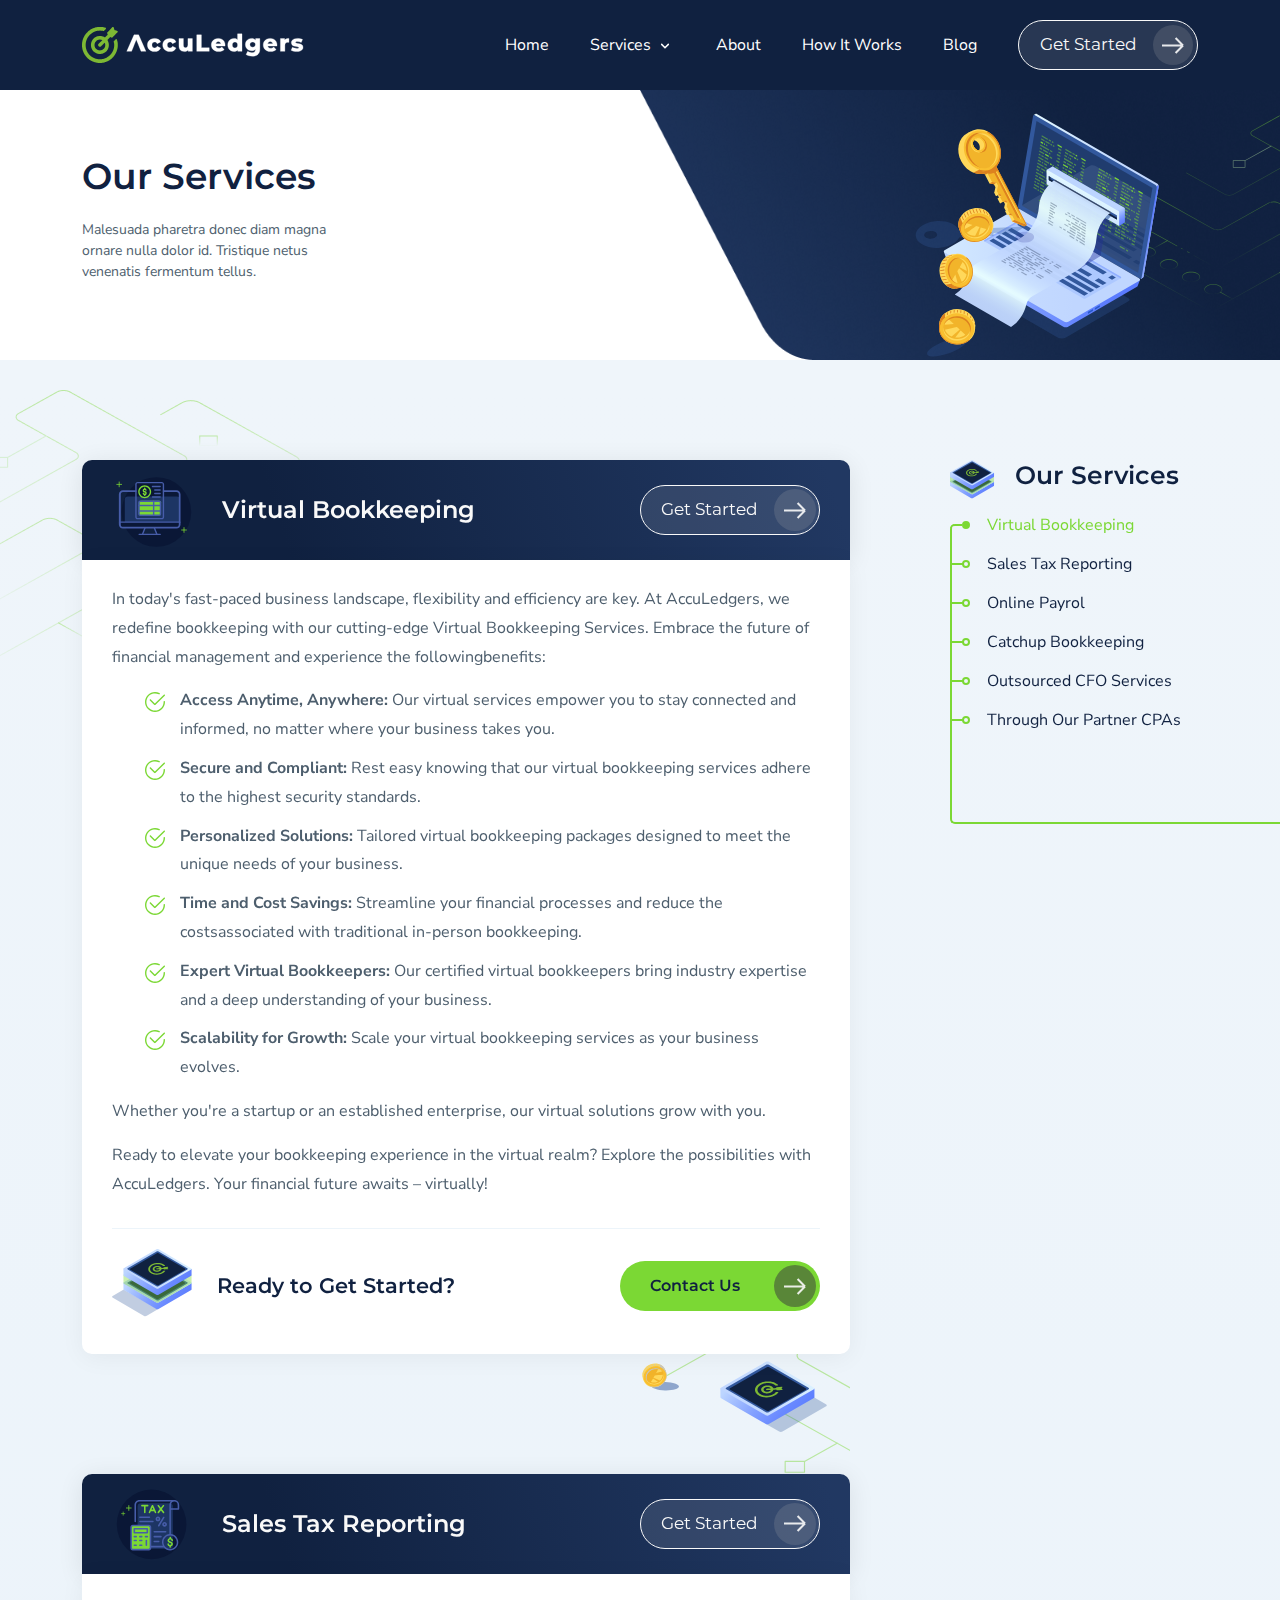
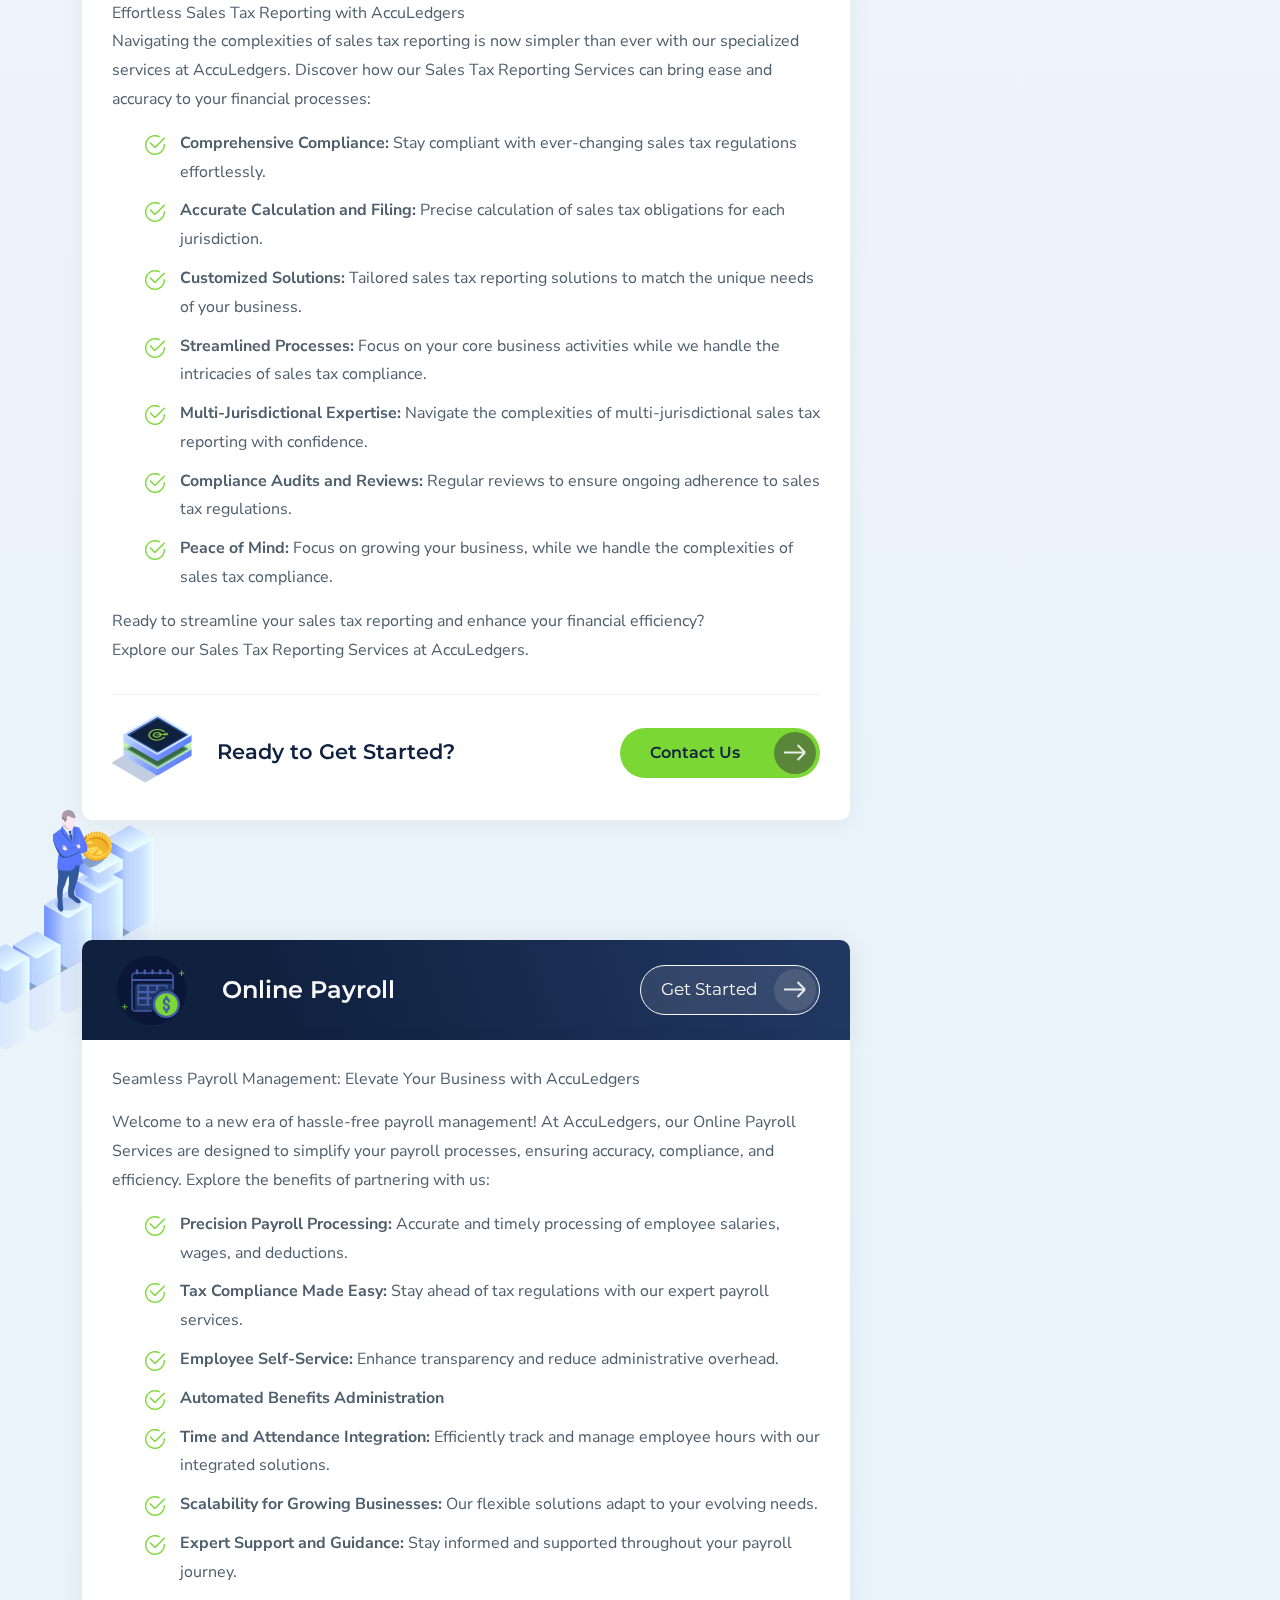
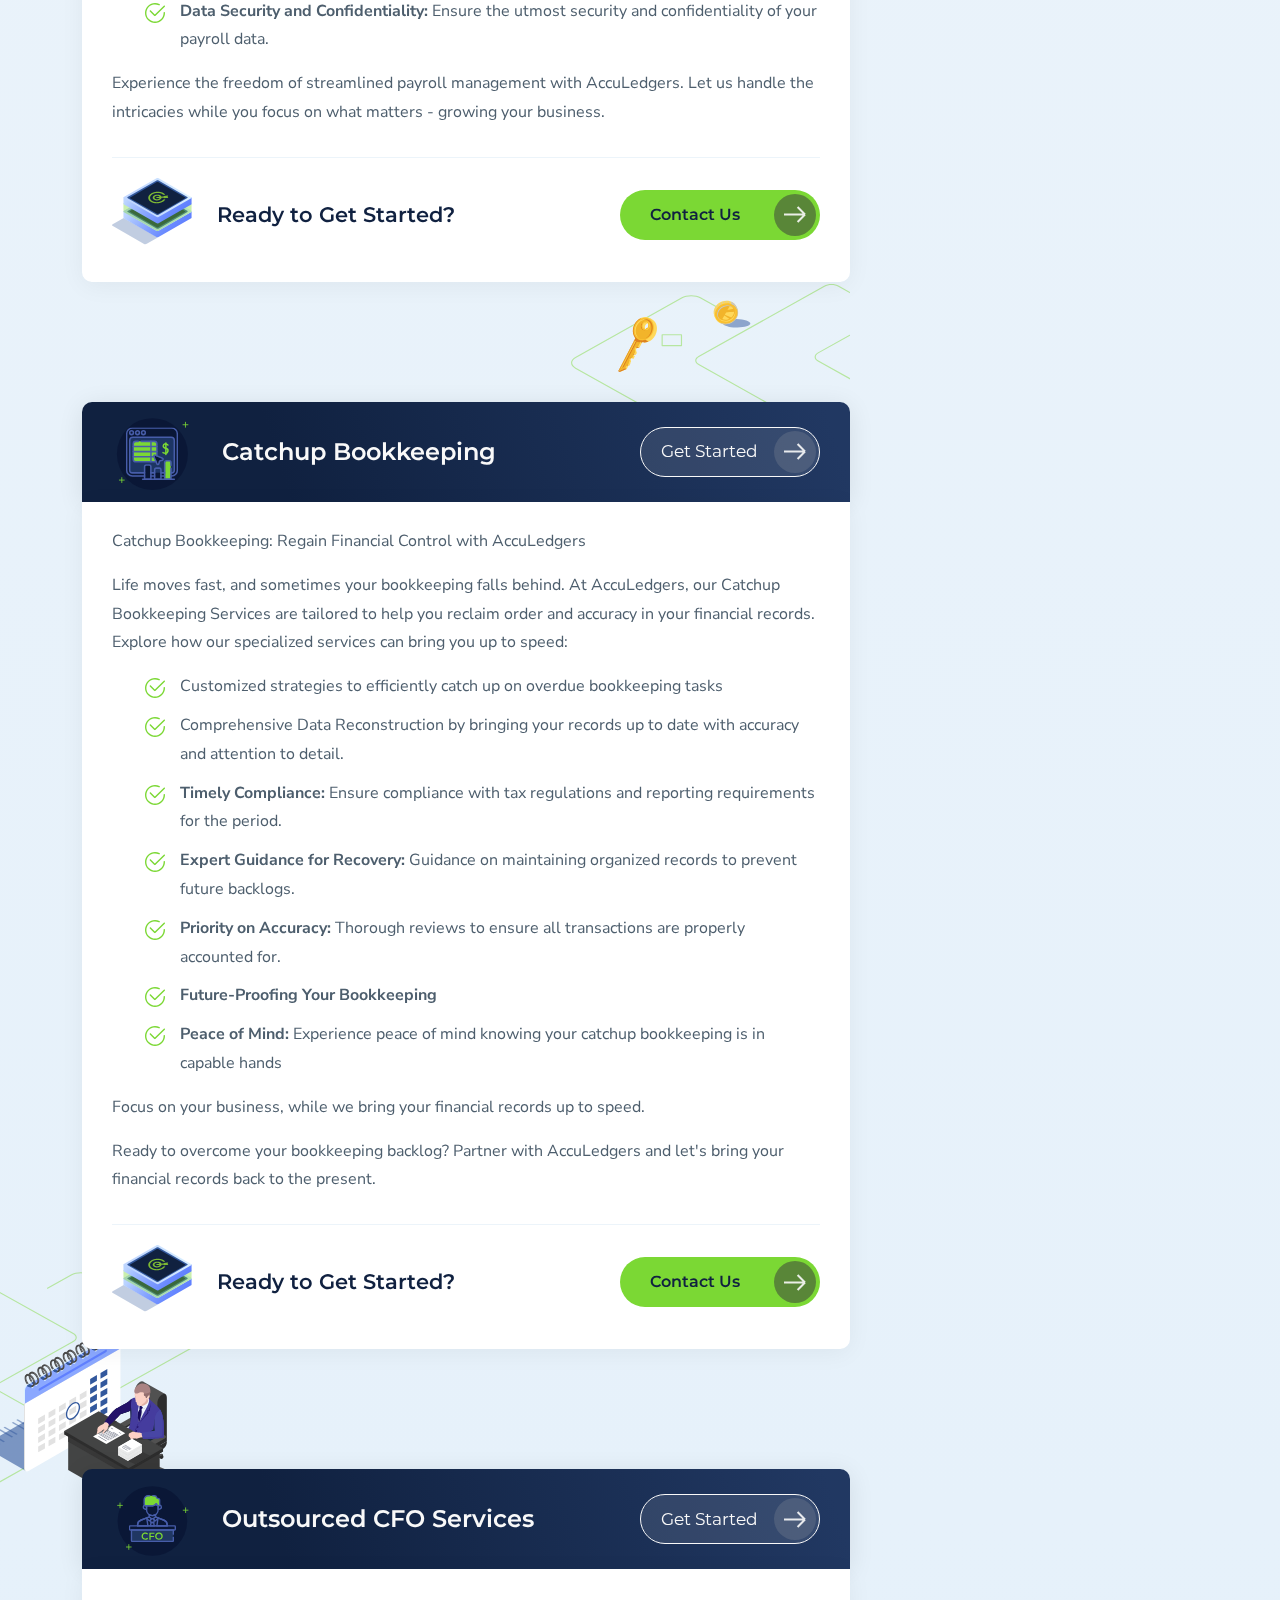
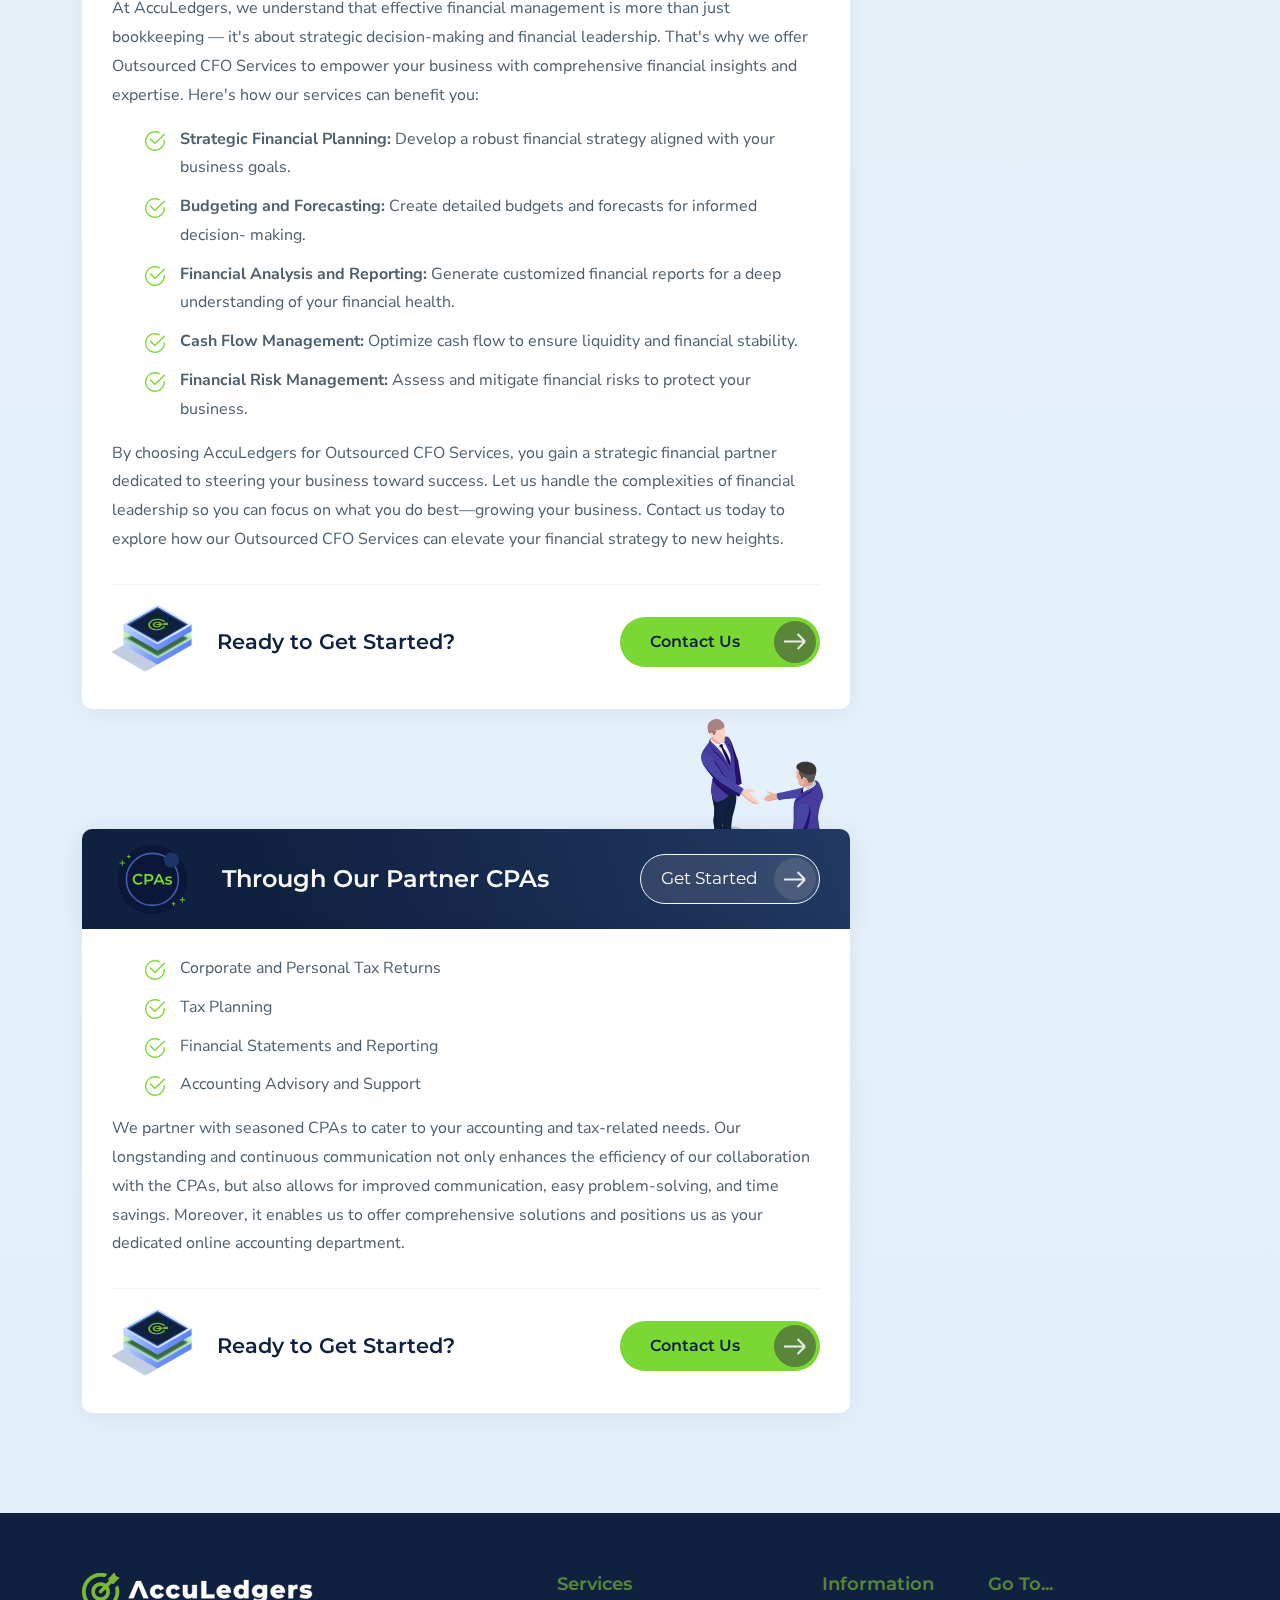
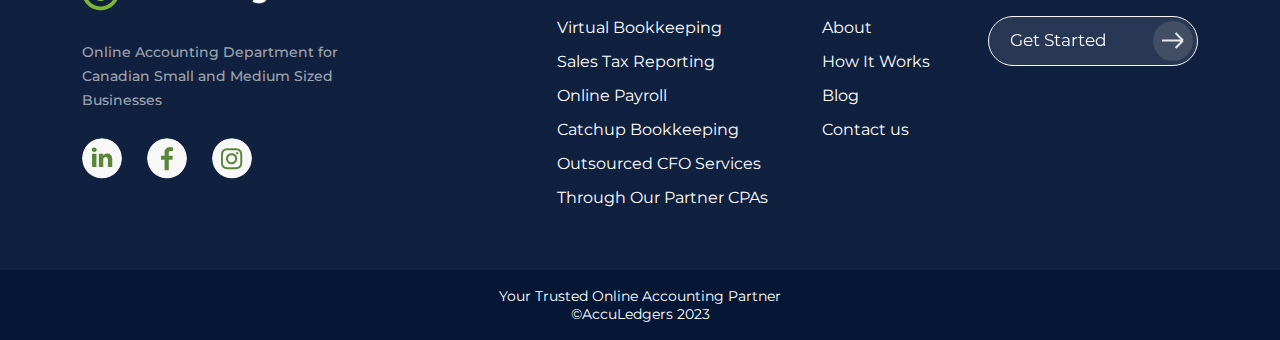
<file: our-services.html>
<!DOCTYPE html>
<html lang="en">

<head>
    <meta charset="UTF-8">
    <meta name="viewport" content="width=device-width, initial-scale=1.0">
    <title>Our Services</title>
    <link rel="stylesheet" href="css/lib/bootstrap-grid.min.css">
    <link rel="stylesheet" href="https://unpkg.com/aos@next/dist/aos.css" />
    <link rel="stylesheet" href="css/style.css">
</head>

<body>
    <header class="header blue">
        <div class="container">
            <div class="row align-items-center">
                <div class="col-xl-3 col-lg-2">
                    <a href="#" class="header__logo">
                        <img src="img/logo.svg" alt="img">
                    </a>
                </div>
                <div class="col-xl-9 col-lg-9">
                    <nav>
                        <button class="closemenu">
                            <img src="img/close.png" alt="close">
                        </button>

                        <ul>
                            <li><a href="#">Home</a></li>
                            <li class="sublink">
                                <a href="#">services</a>
                                <ul class="submenu">
                                    <li>
                                        <a href="#">
                                            <img src="img/submenu-ic1.svg" alt="icon">
                                            <span> Virtual Bookkeeping</span>
                                        </a>
                                    </li>
                                    <li>
                                        <a href="#">
                                            <img src="img/submenu-ic2.svg" alt="icon">
                                            <span>Virtual Bookkeeping</span>
                                        </a>
                                    </li>
                                    <li>
                                        <a href="#">
                                            <img src="img/submenu-ic3.svg" alt="icon">
                                            <span>Sales Tax Reporting</span>
                                        </a>
                                    </li>
                                    <li>
                                        <a href="#">
                                            <img src="img/submenu-ic4.svg" alt="icon">
                                            <span>Sales Tax Reporting</span>
                                        </a>
                                    </li>
                                    <li>
                                        <a href="#">
                                            <img src="img/submenu-ic5.svg" alt="icon">
                                            <span>Online Payroll</span>
                                        </a>
                                    </li>
                                    <li>
                                        <a href="#">
                                            <img src="img/submenu-ic6.svg" alt="icon">
                                            <span>Online Payroll</span>
                                        </a>
                                    </li>
                                </ul>
                            </li>
                            <li><a href="#">About</a></li>
                            <li><a href="#">How It Works</a></li>
                            <li><a href="#">Blog</a></li>
                            <!-- <li><a href="#">Contact us</a></li> -->
                            <li>
                                <a href="#" class="getstarted">
                                    Get Started
                                    <span>
                                        <img src="img/btn-arrow.svg" alt="arrow">
                                    </span>
                                </a>
                            </li>
                        </ul>
                    </nav>
                </div>
            </div>
            <button class="mobmenu">
                <img src="img/menu.png" alt="menu">
            </button>
        </div>
    </header>

    <main class="main">
        <section class="pagetitlesection">
            <div class="pagetitlesection__descr">
                <div class="descrbox">
                    <h1>Our Services</h1>
                    <p>
                        Malesuada pharetra donec diam magna ornare nulla dolor id. Tristique netus venenatis fermentum
                        tellus.
                    </p>
                </div>
            </div>
            <div class="pagetitlesection__imgbox">
                <img class="illustration" src="img/services/pageimg1.svg" alt="img">
                <img class="pagetitlesection__bgelem" src="img/services/bgel1.svg" alt="img">
            </div>
        </section>

        <section class="services-wrapper">
            <img class="services-wrapper__bgel1" src="img/services/servpageel1.png" alt="bgel">
            <div class="servwrapperrow">
                <div class="servsect">
                    <div class="serviceblock" id="1">
                        <div class="servicewrap">
                            <div class="servicewrap__header">
                                <div class="servicewrap__header-l">
                                    <img src="img/services/servic1.svg" alt="icon">
                                    <p>Virtual Bookkeeping</p>
                                </div>
                                <div class="servicewrap__header-r">
                                    <a href="#" class="getstarted">
                                        Get Started
                                        <span>
                                            <img src="img/btn-arrow.svg" alt="arrow">
                                        </span>
                                    </a>
                                </div>
                            </div>
                            <div class="servicewrap__body">

                                <p>
                                    In today's fast-paced business landscape, flexibility and efficiency are key. At
                                    AccuLedgers, we redefine bookkeeping with our cutting-edge Virtual Bookkeeping
                                    Services.
                                    Embrace the future of financial management and experience the followingbenefits:
                                </p>
                                <ul>
                                    <li>
                                        <b>Access Anytime, Anywhere:</b> Our virtual services empower you to stay
                                        connected
                                        and
                                        informed, no matter where your business takes you.
                                    </li>
                                    <li>
                                        <b>Secure and Compliant:</b> Rest easy knowing that our virtual bookkeeping
                                        services
                                        adhere
                                        to the highest security standards.
                                    </li>
                                    <li>
                                        <b>Personalized Solutions:</b> Tailored virtual bookkeeping packages designed to
                                        meet the
                                        unique needs of your business.
                                    </li>
                                    <li>
                                        <b>Time and Cost Savings:</b> Streamline your financial processes and reduce the
                                        costsassociated with traditional in-person bookkeeping.
                                    </li>
                                    <li>
                                        <b>Expert Virtual Bookkeepers:</b> Our certified virtual bookkeepers bring
                                        industry
                                        expertise and a deep understanding of your business.
                                    </li>
                                    <li>
                                        <b>Scalability for Growth:</b> Scale your virtual bookkeeping services as your
                                        business
                                        evolves.
                                    </li>
                                </ul>
                                <p>
                                    Whether you're a startup or an established enterprise, our virtual solutions grow
                                    with
                                    you.
                                </p>
                                <p>
                                    Ready to elevate your bookkeeping experience in the virtual realm? Explore the
                                    possibilities with AccuLedgers. Your financial future awaits – virtually!
                                </p>

                                <div class="servicewrap__bottsect">
                                    <div class="servicewrap__bottsect-l">
                                        <div class="imgwrap">
                                            <img src="img/services/servbtic.svg" alt="icon">
                                        </div>
                                        <p>
                                            Ready to Get Started?
                                        </p>
                                    </div>
                                    <div class="servicewrap__bottsect-r">
                                        <a href="#" class="grbtn">
                                            Contact Us
                                            <span>
                                                <img src="img/btn-arrow.svg" alt="arrow">
                                            </span>
                                        </a>
                                    </div>
                                </div>
                            </div>
                        </div>
                        <img class="serviceblock__bgimg" src="img/services/service-aftpic1.svg" alt="img">
                    </div>

                    <div class="serviceblock" id="2">
                        <div class="servicewrap">
                            <div class="servicewrap__header">
                                <div class="servicewrap__header-l">
                                    <img src="img/services/servic2.svg" alt="icon">
                                    <p>Sales Tax Reporting</p>
                                </div>
                                <div class="servicewrap__header-r">
                                    <a href="#" class="getstarted">
                                        Get Started
                                        <span>
                                            <img src="img/btn-arrow.svg" alt="arrow">
                                        </span>
                                    </a>
                                </div>
                            </div>
                            <div class="servicewrap__body">

                                <p>
                                    Effortless Sales Tax Reporting with AccuLedgers<br>
                                    Navigating the complexities of sales tax reporting is now simpler than ever with our
                                    specialized services at AccuLedgers. Discover how our Sales Tax Reporting Services
                                    can bring ease and accuracy to your financial processes:
                                </p>
                                <ul>
                                    <li>
                                        <b>Comprehensive Compliance:</b> Stay compliant with ever-changing sales tax
                                        regulations effortlessly.
                                    </li>
                                    <li>
                                        <b>Accurate Calculation and Filing:</b> Precise calculation of sales tax
                                        obligations
                                        for each jurisdiction.
                                    </li>
                                    <li>
                                        <b>Customized Solutions:</b> Tailored sales tax reporting solutions to match the
                                        unique needs of your business.
                                    </li>
                                    <li>
                                        <b>Streamlined Processes:</b> Focus on your core business activities while we
                                        handle the intricacies of sales tax compliance.
                                    </li>
                                    <li>
                                        <b>Multi-Jurisdictional Expertise:</b> Navigate the complexities of
                                        multi-jurisdictional sales tax reporting with confidence.
                                    </li>
                                    <li>
                                        <b>Compliance Audits and Reviews:</b> Regular reviews to ensure ongoing
                                        adherence to sales tax regulations.
                                    </li>
                                    <li>
                                        <b>Peace of Mind:</b> Focus on growing your business, while we handle the
                                        complexities of sales tax compliance.
                                    </li>
                                </ul>
                                <p>
                                    Ready to streamline your sales tax reporting and enhance your financial efficiency?
                                    <br>
                                    Explore our Sales Tax Reporting Services at AccuLedgers.
                                </p>


                                <div class="servicewrap__bottsect">
                                    <div class="servicewrap__bottsect-l">
                                        <div class="imgwrap">
                                            <img src="img/services/servbtic.svg" alt="icon">
                                        </div>
                                        <p>
                                            Ready to Get Started?
                                        </p>
                                    </div>
                                    <div class="servicewrap__bottsect-r">
                                        <a href="#" class="grbtn">
                                            Contact Us
                                            <span>
                                                <img src="img/btn-arrow.svg" alt="arrow">
                                            </span>
                                        </a>
                                    </div>
                                </div>
                            </div>
                        </div>
                        <img class="serviceblock__bgimg" src="img/services/service-aftpic2.svg" alt="img">
                    </div>

                    <div class="serviceblock" id="3">
                        <div class="servicewrap">
                            <div class="servicewrap__header">
                                <div class="servicewrap__header-l">
                                    <img src="img/services/servic3.svg" alt="icon">
                                    <p>Online Payroll</p>
                                </div>
                                <div class="servicewrap__header-r">
                                    <a href="#" class="getstarted">
                                        Get Started
                                        <span>
                                            <img src="img/btn-arrow.svg" alt="arrow">
                                        </span>
                                    </a>
                                </div>
                            </div>
                            <div class="servicewrap__body">

                                <p>
                                    Seamless Payroll Management: Elevate Your Business with AccuLedgers
                                </p>

                                <p>
                                    Welcome to a new era of hassle-free payroll management! At AccuLedgers, our Online
                                    Payroll Services are designed to simplify your payroll processes, ensuring accuracy,
                                    compliance, and efficiency. Explore the benefits of partnering with us:
                                </p>

                                <ul>
                                    <li>
                                        <b>Precision Payroll Processing:</b> Accurate and timely processing of employee
                                        salaries, wages, and deductions.
                                    </li>
                                    <li>
                                        <b>Tax Compliance Made Easy:</b> Stay ahead of tax regulations with our expert
                                        payroll services.
                                    </li>
                                    <li>
                                        <b>Employee Self-Service:</b> Enhance transparency and reduce administrative
                                        overhead.
                                    </li>
                                    <li>
                                        <b>Automated Benefits Administration</b>
                                    </li>
                                    <li>
                                        <b>Time and Attendance Integration:</b> Efficiently track and manage employee
                                        hours with our integrated solutions.
                                    </li>
                                    <li>
                                        <b>Scalability for Growing Businesses:</b> Our flexible solutions adapt to your
                                        evolving needs.
                                    </li>
                                    <li>
                                        <b>Expert Support and Guidance:</b> Stay informed and supported throughout your
                                        payroll journey.
                                    </li>
                                    <li>
                                        <b>Data Security and Confidentiality:</b> Ensure the utmost security and
                                        confidentiality of your payroll data.
                                    </li>
                                </ul>

                                <p>
                                    Experience the freedom of streamlined payroll management with AccuLedgers. Let us
                                    handle the intricacies while you focus on what matters - growing your business.
                                </p>

                                <div class="servicewrap__bottsect">
                                    <div class="servicewrap__bottsect-l">
                                        <div class="imgwrap">
                                            <img src="img/services/servbtic.svg" alt="icon">
                                        </div>
                                        <p>
                                            Ready to Get Started?
                                        </p>
                                    </div>
                                    <div class="servicewrap__bottsect-r">
                                        <a href="#" class="grbtn">
                                            Contact Us
                                            <span>
                                                <img src="img/btn-arrow.svg" alt="arrow">
                                            </span>
                                        </a>
                                    </div>
                                </div>
                            </div>
                        </div>
                        <img class="serviceblock__bgimg" src="img/services/service-aftpic3.svg" alt="img">
                    </div>

                    <div class="serviceblock" id="4">
                        <img class="serviceblock__bgimg" src="img/services/service-aftpic4.svg" alt="img">
                        <div class="servicewrap">
                            <div class="servicewrap__header">
                                <div class="servicewrap__header-l">
                                    <img src="img/services/servic4.svg" alt="icon">
                                    <p>Catchup Bookkeeping</p>
                                </div>
                                <div class="servicewrap__header-r">
                                    <a href="#" class="getstarted">
                                        Get Started
                                        <span>
                                            <img src="img/btn-arrow.svg" alt="arrow">
                                        </span>
                                    </a>
                                </div>
                            </div>
                            <div class="servicewrap__body">

                                <p>
                                    Catchup Bookkeeping: Regain Financial Control with AccuLedgers
                                </p>

                                <p>
                                    Life moves fast, and sometimes your bookkeeping falls behind. At AccuLedgers, our
                                    Catchup Bookkeeping Services are tailored to help you reclaim order and accuracy in
                                    your financial records. Explore how our specialized services can bring you up to
                                    speed:
                                </p>

                                <ul>
                                    <li>
                                        Customized strategies to efficiently catch up on overdue bookkeeping tasks
                                    </li>
                                    <li>
                                        Comprehensive Data Reconstruction by bringing your records up to date with
                                        accuracy and attention to detail.
                                    </li>
                                    <li>
                                        <b>Timely Compliance:</b> Ensure compliance with tax regulations and reporting
                                        requirements for the period.
                                    </li>
                                    <li>
                                        <b>Expert Guidance for Recovery:</b> Guidance on maintaining organized records
                                        to prevent future backlogs.
                                    </li>
                                    <li>
                                        <b>Priority on Accuracy:</b> Thorough reviews to ensure all transactions are
                                        properly accounted for.
                                    </li>
                                    <li>
                                        <b>Future-Proofing Your Bookkeeping</b>
                                    </li>
                                    <li>
                                        <b>Peace of Mind:</b> Experience peace of mind knowing your catchup bookkeeping
                                        is in capable hands
                                    </li>
                                </ul>

                                <p>
                                    Focus on your business, while we bring your financial records up to speed.
                                </p>

                                <p>
                                    Ready to overcome your bookkeeping backlog? Partner with AccuLedgers and let's bring
                                    your financial records back to the present.
                                </p>

                                <div class="servicewrap__bottsect">
                                    <div class="servicewrap__bottsect-l">
                                        <div class="imgwrap">
                                            <img src="img/services/servbtic.svg" alt="icon">
                                        </div>
                                        <p>
                                            Ready to Get Started?
                                        </p>
                                    </div>
                                    <div class="servicewrap__bottsect-r">
                                        <a href="#" class="grbtn">
                                            Contact Us
                                            <span>
                                                <img src="img/btn-arrow.svg" alt="arrow">
                                            </span>
                                        </a>
                                    </div>
                                </div>
                            </div>
                        </div>
                    </div>

                    <div class="serviceblock" id="5">
                        <img class="serviceblock__bgimg" src="img/services/service-aftpic5.svg" alt="img">
                        <div class="servicewrap">
                            <div class="servicewrap__header">
                                <div class="servicewrap__header-l">
                                    <img src="img/services/servic5.svg" alt="icon">
                                    <p>Outsourced CFO Services</p>
                                </div>
                                <div class="servicewrap__header-r">
                                    <a href="#" class="getstarted">
                                        Get Started
                                        <span>
                                            <img src="img/btn-arrow.svg" alt="arrow">
                                        </span>
                                    </a>
                                </div>
                            </div>
                            <div class="servicewrap__body">

                                <p>
                                    At AccuLedgers, we understand that effective financial management is more than just
                                    bookkeeping — it's about strategic decision-making and financial leadership. That's
                                    why we offer Outsourced CFO Services to empower your business with comprehensive
                                    financial insights and expertise. Here's how our services can benefit you:
                                </p>

                                <ul>
                                    <li>
                                        <b>Strategic Financial Planning:</b> Develop a robust financial strategy aligned
                                        with your business goals.
                                    </li>
                                    <li>
                                        <b>Budgeting and Forecasting:</b> Create detailed budgets and forecasts for
                                        informed decision- making.
                                    </li>
                                    <li>
                                        <b>Financial Analysis and Reporting:</b> Generate customized financial reports
                                        for a deep understanding of your financial health.
                                    </li>
                                    <li>
                                        <b>Cash Flow Management:</b> Optimize cash flow to ensure liquidity and
                                        financial stability.
                                    </li>
                                    <li>
                                        <b>Financial Risk Management:</b> Assess and mitigate financial risks to protect
                                        your business.
                                    </li>
                                </ul>

                                <p>
                                    By choosing AccuLedgers for Outsourced CFO Services, you gain a strategic financial
                                    partner dedicated to steering your business toward success. Let us handle the
                                    complexities of financial leadership so you can focus on what you do best—growing
                                    your business. Contact us today to explore how our Outsourced CFO Services can
                                    elevate your financial strategy to new heights.
                                </p>

                                <div class="servicewrap__bottsect">
                                    <div class="servicewrap__bottsect-l">
                                        <div class="imgwrap">
                                            <img src="img/services/servbtic.svg" alt="icon">
                                        </div>
                                        <p>
                                            Ready to Get Started?
                                        </p>
                                    </div>
                                    <div class="servicewrap__bottsect-r">
                                        <a href="#" class="grbtn">
                                            Contact Us
                                            <span>
                                                <img src="img/btn-arrow.svg" alt="arrow">
                                            </span>
                                        </a>
                                    </div>
                                </div>
                            </div>
                        </div>
                    </div>

                    <div class="serviceblock" id="6">
                        <div class="servicewrap">
                            <div class="servicewrap__header">
                                <div class="servicewrap__header-l">
                                    <img src="img/services/servic6.svg" alt="icon">
                                    <p>Through Our Partner CPAs</p>
                                </div>
                                <div class="servicewrap__header-r">
                                    <a href="#" class="getstarted">
                                        Get Started
                                        <span>
                                            <img src="img/btn-arrow.svg" alt="arrow">
                                        </span>
                                    </a>
                                </div>
                            </div>
                            <div class="servicewrap__body">

                                <ul>
                                    <li>
                                        Corporate and Personal Tax Returns
                                    </li>
                                    <li>
                                        Tax Planning
                                    </li>
                                    <li>
                                        Financial Statements and Reporting
                                    </li>
                                    <li>
                                        Accounting Advisory and Support
                                    </li>
                                </ul>

                                <p>
                                    We partner with seasoned CPAs to cater to your accounting and tax-related needs. Our
                                    longstanding and continuous communication not only enhances the efficiency of our
                                    collaboration with the CPAs, but also allows for improved communication, easy
                                    problem-solving, and time savings. Moreover, it enables us to offer comprehensive
                                    solutions and positions us as your dedicated online accounting department.
                                </p>

                                <div class="servicewrap__bottsect">
                                    <div class="servicewrap__bottsect-l">
                                        <div class="imgwrap">
                                            <img src="img/services/servbtic.svg" alt="icon">
                                        </div>
                                        <p>
                                            Ready to Get Started?
                                        </p>
                                    </div>
                                    <div class="servicewrap__bottsect-r">
                                        <a href="#" class="grbtn">
                                            Contact Us
                                            <span>
                                                <img src="img/btn-arrow.svg" alt="arrow">
                                            </span>
                                        </a>
                                    </div>
                                </div>
                            </div>
                        </div>
                    </div>

                </div>




                <div class="servsidebar">
                    <div class="servsidebar__servlist">
                        <div class="servsidebar__servlist-header">
                            <img src="img/services/sidebaricon.svg" alt="img">
                            <p>
                                Our Services
                            </p>
                        </div>
                        <div class="servsidebar__servlist-body">
                            <!-- <div class="sbline">
                                <svg width="323" height="291" viewBox="0 0 323 291" fill="none"
                                    xmlns="http://www.w3.org/2000/svg">
                                    <path
                                        d="M12 4H6C3.23858 4 1 6.23858 1 9V43.6364M1 43.6364H12M1 43.6364V82.7662M1 82.7662V285C1 287.761 3.23858 290 6 290H327M1 82.7662H12M1 122H12M1 160.5H12M1 199.5H12"
                                        stroke="#7BD834" stroke-width="1.5" />
                                    <circle class="c3" cx="15.5" cy="82.5" r="2.75" stroke="#7BD834" stroke-width="1.5" />
                                    <circle class="c4" cx="15.5" cy="121.5" r="2.75" stroke="#7BD834" stroke-width="1.5" />
                                    <circle class="c5" cx="15.5" cy="160.5" r="2.75" stroke="#7BD834" stroke-width="1.5" />
                                    <circle class="c6" cx="15.5" cy="199.5" r="2.75" stroke="#7BD834" stroke-width="1.5" />
                                    <circle class="c2" cx="15.5" cy="43.5" r="2.75" stroke="#7BD834" stroke-width="1.5" />
                                    <circle class="c1" cx="15.5" cy="3.5" r="3" fill="#7BD834" stroke="#7BD834" />
                                </svg>
                            </div> -->
                            <div class="linelistwrap">
                                <ul>
                                    <li><a class="active" href="#1">Virtual Bookkeeping</a></li>
                                    <li><a href="#2">Sales Tax Reporting</a></li>
                                    <li><a href="#3">Online Payrol</a></li>
                                    <li><a href="#4">Catchup Bookkeeping</a></li>
                                    <li><a href="#5">Outsourced CFO Services</a></li>
                                    <li><a href="#6">Through Our Partner CPAs</a></li>
                                </ul>
                            </div>
                        </div>
                    </div>
                </div>
            </div>
        </section>
    </main>

    <footer class="footer">
        <div class="footer__topsect">
            <div class="container">
                <div class="row">
                    <div class="col-xl-5 col-lg-4">
                        <div class="footleftsect">
                            <a href="#" class="footlogo">
                                <img src="img/footer-logo.svg" alt="logo">
                            </a>
                            <p>
                                Online Accounting Department for Canadian Small and Medium Sized Businesses
                            </p>
                            <ul class="footsocials">
                                <li>
                                    <a href="#" target="_blank">
                                        <img src="img/soc1.svg" alt="linkedin">
                                    </a>
                                </li>
                                <li>
                                    <a href="#" target="_blank">
                                        <img src="img/soc2.svg" alt="facebook">
                                    </a>
                                </li>
                                <li>
                                    <a href="#" target="_blank">
                                        <img src="img/soc3.svg" alt="instagram">
                                    </a>
                                </li>
                            </ul>
                        </div>
                    </div>
                    <div class="col-xl-7 col-lg-8">
                        <div class="footernav">
                            <div class="footernav__box">
                                <p class="title">Services</p>
                                <ul>
                                    <li><a href="#">Virtual Bookkeeping</a></li>
                                    <li><a href="#">Sales Tax Reporting</a></li>
                                    <li><a href="#">Online Payroll</a></li>
                                    <li><a href="#">Catchup Bookkeeping</a></li>
                                    <li><a href="#">Outsourced CFO Services</a></li>
                                    <li><a href="#">Through Our Partner CPAs</a></li>
                                </ul>
                            </div>
                            <div class="footernav__box">
                                <p class="title">Information</p>
                                <ul>
                                    <li><a href="#">About</a></li>
                                    <li><a href="#">How It Works</a></li>
                                    <li><a href="#">Blog</a></li>
                                    <li><a href="#">Contact us</a></li>
                                </ul>
                            </div>
                            <div class="footernav__box">
                                <p class="title">Go To...</p>
                                <a href="#" class="grbtn">
                                    Get Started
                                    <span>
                                        <img src="img/btn-arrow.svg" alt="arrow">
                                    </span>
                                </a>
                            </div>
                        </div>
                    </div>
                </div>
            </div>
        </div>
        <div class="footer__bottsect">
            <p>
                Your Trusted Online Accounting Partner<br> ©AccuLedgers 2023
            </p>
        </div>
    </footer>

    <script src="js/jquery.js"></script>
    <script src="https://unpkg.com/aos@next/dist/aos.js"></script>
    <script src="js/common.js"></script>
</body>

</html>
</file>
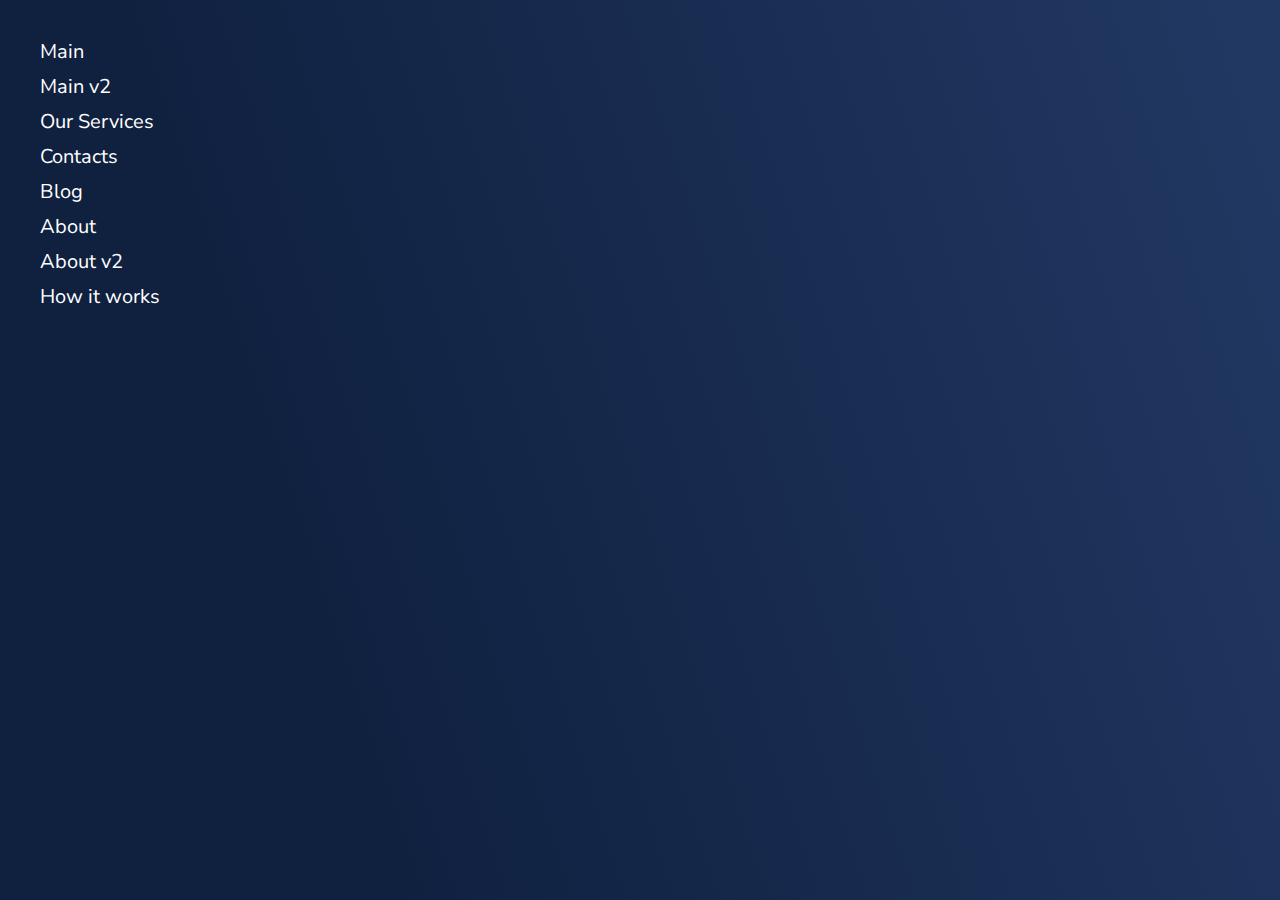
<file: sitemap.html>
<!DOCTYPE html>
<html lang="en">

<head>
    <meta charset="UTF-8">
    <meta name="viewport" content="width=device-width, initial-scale=1.0">
    <title>Pages</title>
    <link rel="stylesheet" href="css/lib/bootstrap-grid.min.css">
    <link rel="stylesheet" href="https://unpkg.com/aos@next/dist/aos.css" />
    <link rel="stylesheet" href="css/style.css">
</head>

<body>
    <div class="sitemap">
        <ul>
            <li><a href="index.html" target="_blank">Main</a></li>
            <li><a href="index-v2.html" target="_blank">Main v2</a></li>
            <li><a href="our-services.html" target="_blank">Our Services</a></li>
            <li><a href="contacts.html" target="_blank">Contacts</a></li>
            <li><a href="blog.html" target="_blank">Blog</a></li>
            <li><a href="about.html" target="_blank">About</a></li>
            <li><a href="about-v2.html" target="_blank">About v2</a></li>
            <li><a href="howitworks.html" target="_blank">How it works</a></li>
        </ul>
    </div>


    <style>
        .sitemap {
            background: linear-gradient(72deg,#102140 26%,#213862 96.71%);
            min-height: 100vh;
            padding: 40px;
        }

        ul {
            list-style-type: none;
            margin: 0;
            padding: 0;
        }

        li {
            margin-bottom: 10px;
        }

        a {
            color: #fff;
            font-size: 20px;
            text-decoration: none;
        }
    </style>

    <script src="js/jquery.js"></script>
    <script src="https://unpkg.com/aos@next/dist/aos.js"></script>
    <script src="js/common.js"></script>
</body>

</html>
</file>
<file: css/style.css>
@import url("https://fonts.googleapis.com/css2?family=Montserrat:ital,wght@0,100..900;1,100..900&family=Nunito+Sans:ital,opsz,wdth,wght@0,6..12,75..125,200..1000;1,6..12,75..125,200..1000&display=swap");@media (min-width:1450px){.container{max-width:1450px}}body{font-family:"Nunito Sans",sans-serif;margin:0;background:#F9F9F9;line-height:150%}body *{-webkit-box-sizing:border-box;box-sizing:border-box}h1,h2,h3,h4,h5,h6,p{margin-top:0}input::-webkit-inner-spin-button,input::-webkit-outer-spin-button{-webkit-appearance:none;margin:0}input[type=number]{-moz-appearance:textfield}.text-center{text-align:center}header.header{position:fixed;left:0;top:0;width:100%;z-index:11;padding:32px 0;-webkit-transition:0.3s;transition:0.3s}header.header .header__logo img{max-width:222px;vertical-align:middle}header.header ul{list-style-type:none;padding:0;margin:0;text-align:right}header.header ul li{display:inline-block;vertical-align:middle;margin-right:50px}header.header ul li:last-child{margin-right:0}header.header ul li a{color:#fff;text-decoration:none;font-size:17px;text-transform:capitalize}header.header ul li.sublink{position:relative}header.header ul li.sublink:after{content:"";display:inline-block;width:20px;height:20px;background:url("../img/header-arrow.svg") no-repeat center/10px;vertical-align:middle;margin-top:-1px}header.header ul li .getstarted{background:rgba(255,255,255,0.1);border-radius:30px;height:50px;color:#F9F9F9;font-size:17px;font-family:"Montserrat",sans-serif;line-height:150%;display:-webkit-inline-box;display:-ms-inline-flexbox;display:inline-flex;-webkit-box-align:center;-ms-flex-align:center;align-items:center;text-decoration:none;min-width:180px;padding:2px 55px 2px 21px;position:relative;border:0.6px solid var(--bg,#F9F9F9)}header.header ul li .getstarted span{display:-webkit-inline-box;display:-ms-inline-flexbox;display:inline-flex;-webkit-box-align:center;-ms-flex-align:center;align-items:center;-webkit-box-pack:center;-ms-flex-pack:center;justify-content:center;width:40px;height:40px;border-radius:50%;background:rgba(174,174,174,0.19);position:absolute;right:4px;top:4px}header.header.blue{background:#102140;padding:20px 0}header.header.sticky{background:#102140;padding:10px 0;-webkit-box-shadow:0 0 10px #102140;box-shadow:0 0 10px #102140}header.header .submenu{position:absolute;top:calc(100% + 35px);left:-220px;list-style-type:none;margin:0;padding:60px 60px 25px 60px;z-index:2;background:#F9F9F9;-webkit-box-shadow:0px 4px 26px 0px rgba(0,0,0,0.09);box-shadow:0px 4px 26px 0px rgba(0,0,0,0.09);border-radius:10px;width:795px;-ms-flex-wrap:wrap;flex-wrap:wrap;display:-webkit-box;display:-ms-flexbox;display:flex;-webkit-transition:0.5s;transition:0.5s;visibility:hidden;z-index:-1;opacity:0;-webkit-transform:translateY(-20px);transform:translateY(-20px)}header.header .submenu:after{content:"";display:inline-block;width:36px;height:24px;background:url("../img/triangle.png") no-repeat top center/100% 100%;position:absolute;top:-20px;left:235px}header.header .submenu li{width:100%;max-width:50%;-webkit-box-flex:0;-ms-flex:0 0 50%;flex:0 0 50%;margin-right:0;display:block;text-align:left;margin-bottom:35px}header.header .submenu li a{color:#102140;font-size:17px;font-family:"Montserrat",sans-serif;font-weight:500;line-height:150%;display:-webkit-box;display:-ms-flexbox;display:flex;-webkit-box-align:center;-ms-flex-align:center;align-items:center}header.header .submenu li a img{width:100%;max-width:69px;-webkit-box-flex:0;-ms-flex:0 0 69px;flex:0 0 69px}header.header .submenu li a span{width:100%;max-width:calc(100% - 69px);-webkit-box-flex:0;-ms-flex:0 0 calc(100% - 69px);flex:0 0 calc(100% - 69px);padding-left:20px}header.header .submenu.show{visibility:visible;z-index:2;opacity:1;-webkit-transform:translateY(0);transform:translateY(0)}.closemenu,.mobmenu{display:none}header.header ul>li:hover>a{color:#7bd834}header.header ul>li:hover:after{background:url("../img/header-arrowgreen.svg") no-repeat center/10px}header.header ul>li:hover .getstarted{color:#F9F9F9}header.header ul>li .submenu li a{-webkit-transition:0.3s;transition:0.3s}header.header ul>li .submenu li a:hover{color:#7bd834}header.header ul>li .getstarted{-webkit-transition:0.3s;transition:0.3s}header.header ul>li .getstarted span{-webkit-transition:0.3s;transition:0.3s}header.header ul>li .getstarted:hover{-webkit-animation:pulse1 2s infinite;animation:pulse1 2s infinite}@-webkit-keyframes pulse1{0%{-webkit-box-shadow:0 0 0 0 rgba(255,255,255,0.5)}50%{-webkit-box-shadow:0 0 0 20px rgba(255,255,255,0)}to{-webkit-box-shadow:0 0 0 0 rgba(255,255,255,0.5)}}@keyframes pulse1{0%{-webkit-box-shadow:0 0 0 0 rgba(255,255,255,0.5)}50%{-webkit-box-shadow:0 0 0 20px rgba(255,255,255,0)}to{-webkit-box-shadow:0 0 0 0 rgba(255,255,255,0.5)}}@media (max-width:1599.8px){header.header .submenu{width:600px;padding:30px 30px 15px 30px;top:calc(100% + 20px)}header.header .submenu li{padding-right:15px;margin-bottom:20px}header.header .submenu li a{font-size:16px}header.header .submenu li a img{max-width:60px}header.header .submenu:after{width:30px;height:16px}header.header .submenu:after{top:-13px}}@media (max-width:1440.8px){header.header ul li a{font-size:16px}header.header ul li{margin-right:37px}}@media (max-width:1199.8px){header.header .header__logo img{max-width:100%}header.header ul li a{font-size:15px}header.header ul li{margin-right:18px}header.header ul li .getstarted{font-size:15px;height:44px;min-width:160px}header.header ul li .getstarted span{right:3px;top:3px;width:36px;height:36px}}@media (max-width:991.8px){header.header nav{display:none}header.header .container{position:relative}.mobmenu{display:inline-block;position:absolute;right:12px;top:-3px;z-index:3;background:transparent;padding:5px;border:none}.mobmenu img{vertical-align:top}header.header nav{display:block;position:fixed;left:0;top:0;width:100%;height:100vh;background:linear-gradient(72deg,#102140 26%,#213862 96.71%);z-index:14;overflow:auto;padding:70px 50px 50px 50px;-webkit-transition:0.5s;transition:0.5s;-webkit-transform:translateX(100%);transform:translateX(100%)}header.header nav.show{-webkit-transform:translateX(0);transform:translateX(0)}header.header nav ul{display:block;text-align:left}header.header nav ul li{display:block;margin:0 0 20px 0}header.header nav ul li a{font-size:24px}.closemenu{display:inline-block;position:absolute;right:25px;top:25px;width:36px;height:36px;background:transparent;border:none;padding:0;outline:none}.closemenu img{max-width:100%}header.header ul li .getstarted{font-size:18px;height:50px;min-width:200px;margin-top:30px}header.header ul li .getstarted span{width:40px;height:40px;right:4px;top:4px}header.header ul li.sublink:after{width:24px;height:24px;position:absolute;right:0;top:0;background-size:20px}header.header .submenu{-webkit-transform:none;transform:none;opacity:1;visibility:visible;position:relative;left:initial;padding:20px;-webkit-box-shadow:none;box-shadow:none;top:initial;width:100%;z-index:3;margin-top:20px;display:none}header.header .submenu li a{font-size:18px}header.header .submenu.show{display:-webkit-box;display:-ms-flexbox;display:flex}header.header .submenu:after{display:none}}@media (max-width:767.8px){.closemenu{width:30px;height:30px;right:20px;top:20px}header.header nav{padding:70px 40px 40px 40px}header.header nav ul li{margin-bottom:15px}header.header nav ul li a{font-size:21px}header.header ul li.sublink:after{top:3px}header.header .submenu li a{font-size:16px}}@media (max-width:575.8px){.closemenu{padding:5px;right:10px;top:10px}header.header nav{padding:50px 20px 20px 20px}header.header nav ul li a{font-size:18px}header.header ul li.sublink:after{background-size:16px;top:2px}header.header .submenu.show{display:block}header.header .submenu{padding:10px;border-radius:5px}header.header .submenu li{max-width:100%;-webkit-box-flex:0;-ms-flex:0 0 100%;flex:0 0 100%}header.header .submenu li a{font-size:16px}header.header .submenu li{margin-bottom:15px}header.header .submenu li a img{max-width:50px;-webkit-box-flex:0;-ms-flex:0 0 50px;flex:0 0 50px}header.header .submenu li a span{max-width:calc(100% - 50px);-webkit-box-flex:0;-ms-flex:0 0 calc(100% - 50px);flex:0 0 calc(100% - 50px);padding-left:15px}header.header nav ul li a{display:block}header.header .header__logo img{max-width:200px}.mobmenu{top:-6px}}.welcomescreen{min-height:100vh;background:linear-gradient(72deg,#102140 26%,#213862 96.71%);padding-top:228px;position:relative}.welcomescreen h1{color:#fff;font-family:"Montserrat",sans-serif;font-size:50px;font-weight:400;line-height:125%;margin-bottom:45px;max-width:1162px}.welcomescreen h1 span{font-weight:600}.welcomescreen .description{margin-bottom:45px;max-width:652px}.welcomescreen .description p{color:rgba(255,255,255,0.7);font-size:17px;line-height:150%}.welcomescreen .description p:last-child{margin-bottom:0}.welcomescreen .grbtn{background:#7BD834;border-radius:60px;height:55px;color:#102140;font-size:18px;font-family:"Montserrat",sans-serif;font-weight:600;line-height:150%;display:-webkit-inline-box;display:-ms-inline-flexbox;display:inline-flex;-webkit-box-align:center;-ms-flex-align:center;align-items:center;text-decoration:none;min-width:240px;padding:2px 55px 2px 50px;position:relative}.welcomescreen .grbtn span{display:-webkit-inline-box;display:-ms-inline-flexbox;display:inline-flex;-webkit-box-align:center;-ms-flex-align:center;align-items:center;-webkit-box-pack:center;-ms-flex-pack:center;justify-content:center;width:47px;height:47px;border-radius:50%;background:#598638;position:absolute;right:4px;top:4px}.welcomescreen .welcomescreen__bottchecks{position:absolute;left:0;bottom:0;max-width:1126px;width:100%;height:94px;background:url("../img/welcome-elem.png") no-repeat center right/100% 100%;display:-webkit-box;display:-ms-flexbox;display:flex;-webkit-box-align:center;-ms-flex-align:center;align-items:center;padding:10px 294px 10px 90px}.welcomescreen .welcomescreen__bottchecks ul{list-style-type:none;margin:0;padding:0;display:-webkit-box;display:-ms-flexbox;display:flex;-webkit-box-align:center;-ms-flex-align:center;align-items:center;-webkit-box-pack:justify;-ms-flex-pack:justify;justify-content:space-between;width:100%}.welcomescreen .welcomescreen__bottchecks ul li{color:rgba(255,255,255,0.85);font-size:17px;font-family:"Montserrat",sans-serif;font-weight:500;text-transform:capitalize;max-width:238px;position:relative;padding-left:40px}.welcomescreen .welcomescreen__bottchecks ul li:after{content:"";display:inline-block;width:25px;height:25px;position:absolute;left:0;top:50%;-webkit-transform:translateY(-50%);transform:translateY(-50%);background:url("../img/check.svg") no-repeat center/100%}.welcomescreen .welcomescreen__bgpic{position:absolute;right:0;bottom:0}.our-services{position:relative;padding:130px 0 170px 0}.our-services h2,.our-services h3{color:#102140;font-family:"Montserrat",sans-serif;font-size:40px;font-weight:600;line-height:125%}.our-services .our-services__bg1{position:absolute;left:0;bottom:12px}.our-services .our-services__bg2{position:absolute;right:0;top:118px}.our-services .container{z-index:2;position:relative}.servicesrow{padding-top:79px}.servicesrow .col-lg-4:nth-child(11),.servicesrow .col-lg-4:nth-child(2),.servicesrow .col-lg-4:nth-child(5),.servicesrow .col-lg-4:nth-child(8){-webkit-transform:translateY(-79px);transform:translateY(-79px)}.servicebox{background:linear-gradient(72deg,#102140 26%,#213862 96.71%);-webkit-box-shadow:0px 4px 26px 0px rgba(0,0,0,0.09);box-shadow:0px 4px 26px 0px rgba(0,0,0,0.09);border-radius:10px;height:231px;padding:20px;display:-webkit-box;display:-ms-flexbox;display:flex;-webkit-box-orient:vertical;-webkit-box-direction:normal;-ms-flex-direction:column;flex-direction:column;-webkit-box-pack:justify;-ms-flex-pack:justify;justify-content:space-between;-webkit-box-align:start;-ms-flex-align:start;align-items:flex-start;margin-bottom:25px;text-decoration:none;position:relative}.servicebox .servicebox__icon{max-width:100px}.servicebox p{color:#fff;font-size:19px;font-family:"Montserrat",sans-serif;font-weight:500;line-height:150%;margin-bottom:15px}.servicebox .servicebox__bgelem{position:absolute;right:0;bottom:0}.outcustservproc{display:-webkit-box;display:-ms-flexbox;display:flex;-ms-flex-wrap:wrap;flex-wrap:wrap;background:-webkit-gradient(linear,left top,left bottom,from(#F9F9F9),to(#cae7ff));background:linear-gradient(180deg,#F9F9F9,#cae7ff);position:relative}.outcustservproc__leftsect{width:100%;max-width:36%;-webkit-box-flex:0;-ms-flex:0 0 36%;flex:0 0 36%;background:linear-gradient(72deg,#102140 26%,#213862 96.71%);border-radius:0 30px 0 0;padding:114px 130px 50px 0;position:relative}.outcustservproc__leftsect .grbtn{background:rgba(255,255,255,0.1);border-radius:30px;height:55px;color:#F9F9F9;font-size:17px;font-family:"Montserrat",sans-serif;line-height:150%;display:-webkit-inline-box;display:-ms-inline-flexbox;display:inline-flex;-webkit-box-align:center;-ms-flex-align:center;align-items:center;text-decoration:none;min-width:237px;padding:2px 55px 2px 50px;position:relative;border:0.6px solid #F9F9F9}.outcustservproc__leftsect .grbtn span{display:-webkit-inline-box;display:-ms-inline-flexbox;display:inline-flex;-webkit-box-align:center;-ms-flex-align:center;align-items:center;-webkit-box-pack:center;-ms-flex-pack:center;justify-content:center;width:47px;height:47px;border-radius:50%;background:rgba(174,174,174,0.19);position:absolute;right:4px;top:4px}.outcustservproc__leftsect h3{color:#fff;font-size:40px;font-family:"Montserrat",sans-serif;margin-bottom:50px;font-weight:600;line-height:125%}.outcustservproc__leftsect .arricon{position:absolute;left:0;bottom:0;max-width:100%}.outcustservproc__rightsect{width:100%;max-width:64%;-webkit-box-flex:0;-ms-flex:0 0 64%;flex:0 0 64%;padding-top:100px;padding-bottom:130px}.outcustservproc__rightsect ul{list-style-type:none;padding:0;margin:0}.outcustservproc__rightsect ul li{padding-left:125px;position:relative;padding-bottom:80px}.outcustservproc__rightsect ul li:last-child{margin-bottom:0}.outcustservproc__rightsect ul li:last-child:after{display:none}.outcustservproc__rightsect ul li p{margin:0;color:#4D5E6D;font-size:18px;line-height:150%;max-width:527px}.outcustservproc__rightsect ul li p.title{margin-bottom:10px;color:#102140;font-size:25px;font-weight:600;max-width:580px}.outcustservproc__rightsect ul li span{display:-webkit-inline-box;display:-ms-inline-flexbox;display:inline-flex;-webkit-box-align:center;-ms-flex-align:center;align-items:center;-webkit-box-pack:center;-ms-flex-pack:center;justify-content:center;width:80px;height:80px;color:#34533C;font-size:30px;font-family:"Montserrat",sans-serif;font-weight:600;line-height:1;background:url("../img/circle-list.png") no-repeat center/100%;position:absolute;left:0;top:0;-webkit-transform:translateX(-50%);transform:translateX(-50%);z-index:3}.outcustservproc__rightsect ul li:after{content:"";display:inline-block;width:5px;background:-webkit-gradient(linear,left top,right top,from(#598638),to(rgba(89,134,56,0.5490196078)));background:linear-gradient(90deg,#598638,rgba(89,134,56,0.5490196078));height:100%;position:absolute;left:0;top:20px;-webkit-transform:translateX(-50%);transform:translateX(-50%);z-index:2}.outcustservproc__bgpic{position:absolute;right:0;bottom:-186px;z-index:2}.testimonials__bgel{position:absolute;left:0;top:0}.testimonials{padding:140px 0 100px 0;position:relative}.testimonials .container{position:relative;z-index:2}.testimonials__left{position:relative;height:100%}.testimonials__left h3{color:#102140;margin-bottom:45px;font-size:40px;font-weight:600;line-height:125%;font-family:"Montserrat",sans-serif}.testimonials__left .descr p{color:#4D5E6D;font-size:18px}.testimonials__left .descr p:last-child{margin-bottom:0}.testimonials__left>img{position:absolute;bottom:20px;right:0}.testimonials__right{padding:170px 20px 0 60px}.testimonialbox{background:linear-gradient(72deg,#102140 26%,#213862 96.71%);border-radius:10px;-webkit-box-shadow:0px 4px 26px 0px rgba(0,0,0,0.09);box-shadow:0px 4px 26px 0px rgba(0,0,0,0.09);padding:20px;min-height:290px;margin-bottom:30px}.testimonialbox .testimonialbox__header{display:-webkit-box;display:-ms-flexbox;display:flex;-ms-flex-wrap:wrap;flex-wrap:wrap;-webkit-box-pack:justify;-ms-flex-pack:justify;justify-content:space-between;-webkit-box-align:center;-ms-flex-align:center;align-items:center;margin-bottom:30px}.testimonialbox .testimonialbox__header .gic{width:40px}.testimonialbox .testimonialbox__header .testimonialbox__rating{display:-webkit-box;display:-ms-flexbox;display:flex;-webkit-box-align:center;-ms-flex-align:center;align-items:center;-webkit-box-pack:justify;-ms-flex-pack:justify;justify-content:space-between;width:106px}.testimonialbox .testimonialbox__body p{margin:0;color:#F9F9F9;font-size:16px;font-weight:300}.testimonialbox .testimonialbox__body .title{margin-bottom:15px;color:#fff;font-size:18px;font-weight:500}.tesimtrow .col-lg-6:nth-child(2n){-webkit-transform:translateY(-150px);transform:translateY(-150px)}.logosection{padding:50px 0 87px 0}.logosection .logoswrapper{display:-webkit-box;display:-ms-flexbox;display:flex;-webkit-box-pack:center;-ms-flex-pack:center;justify-content:center;-ms-flex-wrap:wrap;flex-wrap:wrap}.logosection .logobox{background:linear-gradient(72deg,rgba(16,33,64,0.9) 26%,rgba(33,56,98,0.9) 96.71%);width:215px;height:90px;border-radius:10px;display:-webkit-inline-box;display:-ms-inline-flexbox;display:inline-flex;-webkit-box-align:center;-ms-flex-align:center;align-items:center;-webkit-box-pack:center;-ms-flex-pack:center;justify-content:center;margin:0 13px 46px 13px}.logosection .logobox img{max-width:100%;max-height:100%}.logosection .logobox:nth-child(2n){-webkit-transform:translateY(20px);transform:translateY(20px)}.pbottsection h3{font-family:"Montserrat",sans-serif;color:#102140;font-size:35px;font-weight:600;line-height:125%}.pbottsection .contactblock ul{text-align:right;list-style-type:none;margin:0;padding:0}.pbottsection .contactblock ul li{display:inline-block;vertical-align:middle;margin-right:40px}.pbottsection .contactblock ul li:last-child{margin-right:0}.pbottsection .contactblock ul li a{background:linear-gradient(72deg,#102140 26%,#213862 96.71%);display:-webkit-inline-box;display:-ms-inline-flexbox;display:inline-flex;-webkit-box-align:center;-ms-flex-align:center;align-items:center;height:83px;width:390px;border-radius:10px;color:#F9F9F9;text-decoration:none;font-size:20px;font-weight:600;line-height:150%;padding:5px 15px 5px 47px;position:relative}.pbottsection .contactblock ul li a .ic{margin-right:20px;width:40px}.pbottsection .contactblock ul li a .linkbg{position:absolute;right:0;bottom:0;max-width:100%;max-height:100%}.pbottsection__header{margin-bottom:100px}.pbottsection__body{padding:95px 0 20px 0;position:relative;background:url("../img/botsectbgimg.png") no-repeat top right/95% 100%;overflow:hidden}.pbottsection__body .pbottsection__bodywr{max-width:499px;padding-left:205px}.pbottsection__body h3{color:#fff;font-size:45px;font-family:"Montserrat",sans-serif;font-weight:600;line-height:125%;margin-bottom:50px}.pbottsection__body a{background:#7BD834;border-radius:60px;height:55px;color:#102140;font-size:18px;font-family:"Montserrat",sans-serif;font-weight:600;line-height:150%;display:-webkit-inline-box;display:-ms-inline-flexbox;display:inline-flex;-webkit-box-align:center;-ms-flex-align:center;align-items:center;text-decoration:none;min-width:240px;padding:2px 55px 2px 50px;position:relative}.pbottsection__body a span{display:-webkit-inline-box;display:-ms-inline-flexbox;display:inline-flex;-webkit-box-align:center;-ms-flex-align:center;align-items:center;-webkit-box-pack:center;-ms-flex-pack:center;justify-content:center;width:47px;height:47px;border-radius:50%;background:#598638;position:absolute;right:4px;top:4px}.pbottsection__bodyimg{position:absolute;right:0;top:0}@-webkit-keyframes pulse2{0%{-webkit-box-shadow:0 0 0 0 rgba(123,216,52,0.5)}50%{-webkit-box-shadow:0 0 0 20px rgba(123,216,52,0)}to{-webkit-box-shadow:0 0 0 0 rgba(123,216,52,0.5)}}@keyframes pulse2{0%{-webkit-box-shadow:0 0 0 0 rgba(123,216,52,0.5)}50%{-webkit-box-shadow:0 0 0 20px rgba(123,216,52,0)}to{-webkit-box-shadow:0 0 0 0 rgba(123,216,52,0.5)}}@-webkit-keyframes pulse3{0%{-webkit-box-shadow:0 0 0 0 rgba(16,33,64,0.3)}50%{-webkit-box-shadow:0 0 0 20px rgba(16,33,64,0)}to{-webkit-box-shadow:0 0 0 0 rgba(16,33,64,0.3)}}@keyframes pulse3{0%{-webkit-box-shadow:0 0 0 0 rgba(16,33,64,0.3)}50%{-webkit-box-shadow:0 0 0 20px rgba(16,33,64,0)}to{-webkit-box-shadow:0 0 0 0 rgba(16,33,64,0.3)}}.pbottsection__body a:hover,.welcomescreen .grbtn:hover{-webkit-animation:pulse2 2s infinite;animation:pulse2 2s infinite}.servicebox{-webkit-transition:0.5s;transition:0.5s;-webkit-transform:scale(1);transform:scale(1)}.servicebox:hover{-webkit-transform:scale(1.05);transform:scale(1.05)}.outcustservproc__leftsect .grbtn:hover{-webkit-animation:pulse1 2s infinite;animation:pulse1 2s infinite}.pbottsection .contactblock ul li a{-webkit-transition:0.3s;transition:0.3s}.pbottsection .contactblock ul li a:hover{-webkit-animation:pulse3 2s infinite;animation:pulse3 2s infinite}.welcomescreen.v2{overflow:hidden}.welcomescreen.v2 .imgwrap{text-align:right;position:relative}.welcomescreen.v2 .imgwrap .imgw{display:inline-block;max-width:100%;position:relative;z-index:2}.welcomescreen.v2 .imgwrap .imgel{position:absolute;left:0;bottom:-170px;max-width:calc(100% + 30px)}.outcustservproc-lpic{position:absolute;right:0;bottom:0}.testimonials-lpic{max-width:100%}@media (min-width:1750px){.outcustservproc__leftsect{padding-right:80px}}@media (min-width:1300px) and (max-height:850px){.welcomescreen .welcomescreen__bgpic{width:600px}}@media (min-width:1400px) and (max-height:750px){.welcomescreen.v2 .imgwrap .imgel{width:500px;max-width:100%;bottom:-150px;right:0;margin:0 auto;left:initial}}@media (min-width:1300px) and ((max-width:1399.8px)) and (max-height:750px){.welcomescreen.v2 .imgwrap .imgel{display:none}}@media (max-width:1599.8px){.welcomescreen h1{font-size:44px;margin-bottom:35px}.welcomescreen .description{max-width:600px;margin-bottom:35px}.welcomescreen{padding-top:200px}.welcomescreen .welcomescreen__bottchecks{height:80px}.our-services{padding:100px 0 130px 0}.servicebox .servicebox__icon{max-width:80px}.servicebox{height:200px}.servicebox p{font-size:17px;margin-bottom:5px}.servicesrow .col-lg-4:nth-child(11),.servicesrow .col-lg-4:nth-child(2),.servicesrow .col-lg-4:nth-child(5),.servicesrow .col-lg-4:nth-child(8){-webkit-transform:translateY(-60px);transform:translateY(-60px)}.outcustservproc__rightsect ul li{padding-bottom:50px}.outcustservproc__rightsect{padding-top:80px;padding-bottom:100px}.outcustservproc__rightsect ul li span{width:60px;height:60px;font-size:24px}.testimonials{padding:100px 0 70px 0}.testimonials__left .descr{max-width:400px}.testimonials__left h3{margin-bottom:35px}.testimonials__right{padding:100px 20px 0 60px}.tesimtrow .col-lg-6:nth-child(2n){-webkit-transform:translateY(-70px);transform:translateY(-70px)}.testimonialbox .testimonialbox__header{margin-bottom:20px}.testimonialbox .testimonialbox__body .title{margin-bottom:5px}.testimonialbox{min-height:250px}.pbottsection .contactblock ul li a{font-size:18px;height:70px;width:340px;padding:5px 15px 5px 30px}.pbottsection__header{margin-bottom:50px}.pbottsection__body{padding:70px 0 40px 0}.pbottsection__body .pbottsection__bodywr{max-width:100%;padding-left:300px}.welcomescreen.v2{padding-top:160px}.outcustservproc-lpic{max-width:calc(100% + 50px)}.welcomescreen .grbtn{height:50px;min-width:220px;padding-left:40px}.welcomescreen .grbtn span{width:42px;height:42px}.our-services h2,.our-services h3,.outcustservproc__leftsect h3,.testimonials__left h3{font-size:36px}.pbottsection h3{font-size:32px}.pbottsection .pbottsection__bodywr h3{font-size:28px}.outcustservproc__rightsect ul li p.title{font-size:24px}.outcustservproc__rightsect ul li p,.testimonials__left .descr p,.welcomescreen .description p,.welcomescreen .grbtn{font-size:16px}.testimonialbox .testimonialbox__body p,.welcomescreen .welcomescreen__bottchecks ul li{font-size:14px}}@media (max-width:1440.8px){.welcomescreen h1{font-size:36px}}@media (max-width:1400.8px){.welcomescreen .welcomescreen__bottchecks{max-width:1000px;padding-right:160px}.servicebox .servicebox__icon{max-width:65px}.servicebox{height:180px}.outcustservproc__leftsect{padding-right:50px}.pbottsection__bodyimg{max-width:500px}.pbottsection__body .pbottsection__bodywr{padding-left:220px}.our-services h2,.our-services h3,.outcustservproc__leftsect h3,.testimonials__left h3{font-size:32px}}@media (max-width:1300.8px){.welcomescreen .welcomescreen__bgpic{width:550px;bottom:50px}.servicebox{padding:10px}.servicebox p{font-size:16px}.our-services{padding-bottom:80px}.outcustservproc__rightsect ul li{padding-left:100px}.outcustservproc__leftsect .arricon{max-width:250px}.outcustservproc__bgpic{max-width:280px}}@media (max-width:1199.8px){.welcomescreen{height:100vh;min-height:750px}.welcomescreen .welcomescreen__bgpic{width:500px}.welcomescreen .description{max-width:500px}.welcomescreen .welcomescreen__bgpic{width:450px;bottom:80px}.our-services{padding:70px 0 100px 0}.servicesrow{padding-top:60px}.servicebox{height:160px}.outcustservproc__leftsect .grbtn span{top:3px}.outcustservproc__rightsect ul li{padding-left:80px}.outcustservproc__leftsect .arricon{max-width:200px}.outcustservproc__rightsect ul li{padding-bottom:30px}.testimonials__left>img{max-width:600px}.testimonialbox .testimonialbox__header .gic{width:30px}.testimonialbox .testimonialbox__header .testimonialbox__rating{width:90px}.testimonialbox .testimonialbox__header{margin-bottom:10px}.testimonialbox{padding:15px}.testimonialbox .testimonialbox__body p{line-height:150%}.logosection .logobox{width:160px;height:70px}.logosection .logobox img{max-height:50px}.pbottsection .contactblock ul li{margin-right:15px}.pbottsection .contactblock ul li a{font-size:16px;height:60px;width:280px;padding-left:20px}.pbottsection__bodyimg{max-width:400px}.pbottsection__body .pbottsection__bodywr{padding-left:190px}.pbottsection__body{padding:50px 0 30px 0}.outcustservproc__rightsect ul li p.title{font-size:21px}.our-services h2,.our-services h3,.outcustservproc__leftsect h3,.pbottsection h3,.testimonials__left h3{font-size:28px}.welcomescreen h1{font-size:32px;margin-bottom:30px}.testimonials__left .testimonials-lpic{max-width:100%}.welcomescreen.v2 .imgwrap .imgel{max-width:100%;bottom:-120px}}@media (max-width:991.8px){.welcomescreen .welcomescreen__bottchecks{background:#091a39;padding:10px}.welcomescreen .welcomescreen__bottchecks ul{max-width:720px;margin:0 auto}.welcomescreen{display:-webkit-box;display:-ms-flexbox;display:flex;-ms-flex-wrap:wrap;flex-wrap:wrap;-webkit-box-orient:vertical;-webkit-box-direction:normal;-ms-flex-direction:column;flex-direction:column;-webkit-box-pack:justify;-ms-flex-pack:justify;justify-content:space-between;-webkit-box-align:start;-ms-flex-align:start;align-items:flex-start}.welcomescreen .container{-webkit-box-ordinal-group:2;-ms-flex-order:1;order:1}.welcomescreen .welcomescreen__bgpic{position:relative;bottom:initial;right:initial;-webkit-box-ordinal-group:3;-ms-flex-order:2;order:2;margin:30px auto 0;max-width:720px}.welcomescreen{height:auto;min-height:100vh}.welcomescreen .welcomescreen__bottchecks{position:relative;-webkit-box-ordinal-group:4;-ms-flex-order:3;order:3}.servicesrow .col-lg-4:nth-child(11),.servicesrow .col-lg-4:nth-child(2),.servicesrow .col-lg-4:nth-child(5),.servicesrow .col-lg-4:nth-child(8){-webkit-transform:translateY(0);transform:translateY(0)}.servicesrow .col-lg-4:nth-child(2n){-webkit-transform:translateY(-40px);transform:translateY(-40px)}.servicesrow{padding-top:20px}.outcustservproc__leftsect{padding:50px 40px 50px 0}.outcustservproc__leftsect{max-width:100%;-webkit-box-flex:0;-ms-flex:0 0 100%;flex:0 0 100%;border-radius:0}.outcustservproc__rightsect{max-width:100%;-webkit-box-flex:0;-ms-flex:0 0 100%;flex:0 0 100%}.outcustservproc__rightsect{padding-left:50px}.outcustservproc__rightsect ul li:after{background:#7bd834}.testimonials__left>img{display:none}.testimonials__right{padding:80px 0 0 0}.testimonials{padding-bottom:20px}.logosection .logobox:nth-child(2n){-webkit-transform:none;transform:none}.logosection .logobox{margin:0 10px 20px 10px}.pbottsection .contactblock ul{text-align:center}.pbottsection h3{text-align:center}.pbottsection__body{background:#091a39}.pbottsection__body .pbottsection__bodywr{padding-left:0}.pbottsection .pbottsection__bodywr h3{text-align:left}.pbottsection__header{margin-bottom:20px}.outcustservproc-lpic{width:230px;right:0;left:initial}.welcomescreen h1{font-size:36px}.outcustservproc__rightsect ul li p.title{font-size:24px}.servicebox p{font-size:18px}.welcomescreen.v2{min-height:100vh;height:auto}.welcomescreen.v2 .imgwrap{text-align:center;margin-top:30px}.welcomescreen.v2 .imgwrap .imgel{right:0;margin:0 auto;bottom:-100px}}@media (max-width:767.8px){.welcomescreen{padding-top:160px}.welcomescreen .welcomescreen__bottchecks ul li{width:100%;max-width:33.333%;-webkit-box-flex:0;-ms-flex:0 0 33.333%;flex:0 0 33.333%;padding-right:10px;font-size:12px}.servicesrow .col-lg-4:nth-child(2n),.tesimtrow .col-lg-6:nth-child(2n){-webkit-transform:none;transform:none}.servicesrow{padding-top:0}.our-services{padding-bottom:40px}.testimonials__right{padding-top:40px}.logosection{padding:30px 0 60px 0}.pbottsection .contactblock ul li a{max-width:240px;padding-left:10px}.pbottsection .contactblock ul li a .ic{margin-right:7px}.pbottsection__bodyimg{max-width:270px}.outcustservproc-lpic{width:160px}.welcomescreen h1{font-size:32px}}@media (max-width:575.8px){.our-services .our-services__bg1,.our-services .our-services__bg2,.testimonials__bgel,.welcomescreen .welcomescreen__bgpic{max-width:100%}.welcomescreen .welcomescreen__bottchecks{height:auto}.welcomescreen .welcomescreen__bottchecks ul{-ms-flex-wrap:wrap;flex-wrap:wrap}.welcomescreen .welcomescreen__bottchecks ul li{max-width:100%;-webkit-box-flex:0;-ms-flex:0 0 100%;flex:0 0 100%;margin-bottom:5px}.welcomescreen .welcomescreen__bottchecks ul li:last-child{margin-bottom:0}.our-services{padding:50px 0}.servicebox{height:auto;min-height:160px;margin-bottom:15px}.outcustservproc__leftsect .arricon{max-width:110px;display:none}.outcustservproc__leftsect{padding-top:20px;padding-bottom:20px}.outcustservproc__leftsect h3{margin-bottom:20px}.outcustservproc__rightsect ul li span{width:40px;height:40px;font-size:18px}.outcustservproc__rightsect{padding-left:30px;padding-top:50px}.outcustservproc__rightsect ul li{padding-left:40px}.outcustservproc__rightsect ul li p{line-height:140%}.outcustservproc__bgpic{max-width:200px;bottom:-130px}.testimonials__left h3{margin-bottom:15px}.testimonials__right{padding-top:20px}.testimonialbox{min-height:initial;padding-bottom:20px;margin-bottom:15px}.logosection .logobox{width:150px;height:60px;margin:0 5px 10px 5px}.logosection{padding:20px 0 50px 0}.pbottsection .contactblock ul li{margin:0 0 10px 0;display:block}.pbottsection .contactblock ul li a{width:100%;display:-webkit-box;display:-ms-flexbox;display:flex;max-width:100%;font-size:18px}.pbottsection .contactblock ul li a .ic{margin-right:15px}.pbottsection__bodyimg{display:none}.pbottsection__body{padding:30px 0}.pbottsection .pbottsection__bodywr h3{margin-bottom:20px}.welcomescreen.v2 .imgwrap .imgel{display:none}.outcustservproc-lpic{width:130px}.our-services h3{margin-bottom:15px}.welcomescreen h1{font-size:26px}.outcustservproc__rightsect ul li p.title{font-size:21px}}@media (max-width:374.8px){.outcustservproc-lpic{display:none}}.pagetitlesection{height:360px;display:-webkit-box;display:-ms-flexbox;display:flex;-ms-flex-wrap:wrap;flex-wrap:wrap;padding-top:90px;background:#fff}.pagetitlesection .pagetitlesection__descr,.pagetitlesection .pagetitlesection__imgbox{width:100%;max-width:50%;-webkit-box-flex:0;-ms-flex:0 0 50%;flex:0 0 50%}.pagetitlesection .pagetitlesection__imgbox{background:url("../img/services/pagetopbg.png") no-repeat left bottom/100% 100%;position:relative;overflow:hidden}.pagetitlesection .pagetitlesection__imgbox .pagetitlesection__bgelem{position:absolute;right:0;bottom:50px;max-width:100%;max-height:100%}.pagetitlesection .pagetitlesection__imgbox .illustration{position:absolute;left:95px;top:0;max-width:100%;max-height:100%;z-index:2}.pagetitlesection .pagetitlesection__descr{display:-webkit-box;display:-ms-flexbox;display:flex;-webkit-box-align:center;-ms-flex-align:center;align-items:center}.pagetitlesection .pagetitlesection__descr h1{color:#102140;font-family:"Montserrat",sans-serif;font-size:40px;font-weight:600;line-height:125%;margin-bottom:20px}.pagetitlesection .pagetitlesection__descr p{max-width:285px;color:#4D5E6D;font-size:14px;line-height:150%}.services-wrapper{padding:116px 0 130px 0;background:-webkit-gradient(linear,left top,left bottom,color-stop(0.42%,#EFF5FA),color-stop(145.89%,#DDEDFA));background:linear-gradient(180deg,#EFF5FA 0.42%,#DDEDFA 145.89%);position:relative}.services-wrapper .services-wrapper__bgel1{position:absolute;left:0;top:30px}.servwrapperrow{display:-webkit-box;display:-ms-flexbox;display:flex;-ms-flex-wrap:wrap;flex-wrap:wrap}.servwrapperrow .servsect{width:100%;max-width:calc(100% - 330px);-webkit-box-flex:0;-ms-flex:0 0 calc(100% - 330px);flex:0 0 calc(100% - 330px);padding-right:145px}.servwrapperrow .servsidebar{width:100%;max-width:330px;-webkit-box-flex:0;-ms-flex:0 0 330px;flex:0 0 330px}.servicewrap{position:relative;z-index:2;margin-bottom:120px}.servicewrap__header{background:linear-gradient(72deg,#102140 26%,#213862 96.71%);-webkit-box-shadow:0px 4px 26px rgba(0,0,0,0.09);box-shadow:0px 4px 26px rgba(0,0,0,0.09);min-height:120px;border-radius:10px 10px 0 0;display:-webkit-box;display:-ms-flexbox;display:flex;-ms-flex-wrap:wrap;flex-wrap:wrap;padding:10px 40px;-webkit-box-align:center;-ms-flex-align:center;align-items:center}.servicewrap__header .servicewrap__header-l{padding-right:20px;width:100%;max-width:calc(100% - 180px);-webkit-box-flex:0;-ms-flex:0 0 calc(100% - 180px);flex:0 0 calc(100% - 180px);display:-webkit-box;display:-ms-flexbox;display:flex;-webkit-box-align:center;-ms-flex-align:center;align-items:center;-ms-flex-wrap:wrap;flex-wrap:wrap}.servicewrap__header .servicewrap__header-l img{width:100%;max-width:100px;-webkit-box-flex:0;-ms-flex:0 0 100px;flex:0 0 100px}.servicewrap__header .servicewrap__header-l p{width:100%;max-width:calc(100% - 100px);-webkit-box-flex:0;-ms-flex:0 0 calc(100% - 100px);flex:0 0 calc(100% - 100px);margin:0;padding-left:30px;color:#F9F9F9;font-size:30px;font-family:"Montserrat",sans-serif;font-weight:600;line-height:125%}.servicewrap__header .servicewrap__header-r{width:100%;max-width:180px;-webkit-box-flex:0;-ms-flex:0 0 180px;flex:0 0 180px}.servicewrap__header .servicewrap__header-r .getstarted{background:rgba(255,255,255,0.1);border-radius:30px;height:55px;color:#F9F9F9;font-size:17px;font-family:"Montserrat",sans-serif;line-height:150%;display:-webkit-inline-box;display:-ms-inline-flexbox;display:inline-flex;-webkit-box-align:center;-ms-flex-align:center;align-items:center;text-decoration:none;min-width:237px;padding:2px 55px 2px 50px;position:relative;border:0.6px solid #F9F9F9;width:100%;min-width:initial;height:50px;padding-left:20px}.servicewrap__header .servicewrap__header-r .getstarted span{display:-webkit-inline-box;display:-ms-inline-flexbox;display:inline-flex;-webkit-box-align:center;-ms-flex-align:center;align-items:center;-webkit-box-pack:center;-ms-flex-pack:center;justify-content:center;width:47px;height:47px;border-radius:50%;background:rgba(174,174,174,0.19);position:absolute;right:4px;top:4px}.servicewrap__header .servicewrap__header-r .getstarted span{height:42px;width:42px;top:3px;right:3px}.servicewrap__header .servicewrap__header-r .getstarted:hover{-webkit-animation:pulse1 2s infinite;animation:pulse1 2s infinite}.servicewrap__body{padding:33px 40px 55px;background:#fff;border-radius:0 0 10px 10px;-webkit-box-shadow:0px 4px 24px rgba(0,0,0,0.05);box-shadow:0px 4px 24px rgba(0,0,0,0.05)}.servicewrap__body p{color:#4D5E6D;font-size:18px;line-height:180%;margin-bottom:25px}.servicewrap__body ul{list-style-type:none;padding:0 0 0 33px;margin:0 0 30px 0}.servicewrap__body ul li{color:#4D5E6D;font-size:18px;line-height:180%;margin-bottom:25px;position:relative;padding-left:35px}.servicewrap__body ul li:last-child{margin-bottom:0}.servicewrap__body ul li:after{content:"";display:inline-block;width:20px;height:20px;background:url("../img/services/services-listcheck.svg") no-repeat center/100%;position:absolute;left:0;top:6px}.servicewrap__body .servicewrap__bottsect{margin-top:45px;padding-top:35px;border-top:1px solid #ECF4FA;display:-webkit-box;display:-ms-flexbox;display:flex;-webkit-box-align:center;-ms-flex-align:center;align-items:center;-ms-flex-wrap:wrap;flex-wrap:wrap}.servicewrap__body .servicewrap__bottsect-r{width:100%;max-width:240px;-webkit-box-flex:0;-ms-flex:0 0 240px;flex:0 0 240px;text-align:right}.servicewrap__body .servicewrap__bottsect-r a{background:#7BD834;border-radius:60px;height:55px;color:#102140;font-size:18px;font-family:"Montserrat",sans-serif;font-weight:600;line-height:150%;display:-webkit-inline-box;display:-ms-inline-flexbox;display:inline-flex;-webkit-box-align:center;-ms-flex-align:center;align-items:center;text-decoration:none;min-width:240px;padding:2px 55px 2px 50px;position:relative}.servicewrap__body .servicewrap__bottsect-r a span{display:-webkit-inline-box;display:-ms-inline-flexbox;display:inline-flex;-webkit-box-align:center;-ms-flex-align:center;align-items:center;-webkit-box-pack:center;-ms-flex-pack:center;justify-content:center;width:47px;height:47px;border-radius:50%;background:#598638;position:absolute;right:4px;top:4px}.servicewrap__body .servicewrap__bottsect-l{width:100%;max-width:calc(100% - 240px);-webkit-box-flex:0;-ms-flex:0 0 calc(100% - 240px);flex:0 0 calc(100% - 240px);display:-webkit-box;display:-ms-flexbox;display:flex;-webkit-box-align:center;-ms-flex-align:center;align-items:center}.servicewrap__body .servicewrap__bottsect-l .imgwrap{width:100%;max-width:100px;-webkit-box-flex:0;-ms-flex:0 0 100px;flex:0 0 100px}.servicewrap__body .servicewrap__bottsect-l p{width:100%;max-width:calc(100% - 100px);-webkit-box-flex:0;-ms-flex:0 0 calc(100% - 100px);flex:0 0 calc(100% - 100px);margin:0;padding-left:25px;color:#102140;font-size:25px;font-family:"Montserrat",sans-serif;font-weight:600;line-height:125%}.serviceblock{position:relative}.serviceblock:last-child .servicewrap{margin-bottom:0}.serviceblock .serviceblock__bgimg{position:absolute}.serviceblock:first-child .serviceblock__bgimg{right:0;bottom:-150px}.serviceblock:nth-child(2) .serviceblock__bgimg{left:-100px;bottom:-230px}.serviceblock:nth-child(3) .serviceblock__bgimg{right:0;bottom:-320px}.serviceblock:nth-child(4) .serviceblock__bgimg{left:-160px;bottom:-230px}.serviceblock:nth-child(5) .serviceblock__bgimg{right:22px;bottom:-190px}.servsidebar__servlist{position:sticky;top:90px}.servsidebar__servlist-header{display:-webkit-box;display:-ms-flexbox;display:flex;-ms-flex-wrap:wrap;flex-wrap:wrap;margin-bottom:25px}.servsidebar__servlist-header img{width:100%;max-width:45px;-webkit-box-flex:0;-ms-flex:0 0 45px;flex:0 0 45px}.servsidebar__servlist-header p{width:100%;max-width:calc(100% - 45px);-webkit-box-flex:0;-ms-flex:0 0 calc(100% - 45px);flex:0 0 calc(100% - 45px);margin:0;padding-left:20px;color:#102140;font-family:"Montserrat",sans-serif;font-size:25px;font-weight:600;line-height:125%}.servsidebar__servlist-body{height:286px;width:100%;position:relative}.servsidebar__servlist-body ul{list-style-type:none;margin:0;padding:0 0 0 11px;-webkit-transform:translateY(-11px);transform:translateY(-11px)}.servsidebar__servlist-body ul li{margin-bottom:15px;position:relative}.servsidebar__servlist-body ul li:last-child{margin-bottom:0}.servsidebar__servlist-body ul li:first-child:after{display:none}.servsidebar__servlist-body ul li:after{content:"";display:inline-block;height:2px;width:12px;background:#7BD834;position:absolute;left:-11px;top:11px}.servsidebar__servlist-body ul li a{text-decoration:none;color:#102140;font-size:16px;line-height:150%;position:relative;display:block;padding-left:24px;-webkit-transition:0.3s;transition:0.3s}.servsidebar__servlist-body ul li a:hover{color:#7BD834}.servsidebar__servlist-body ul li a.active{color:#7BD834}.servsidebar__servlist-body ul li a.active:after{background:#7BD834}.servsidebar__servlist-body ul li a:after{content:"";display:inline-block;width:4px;height:4px;border:2px solid #7BD834;border-radius:50%;position:absolute;left:-1px;top:8px;-webkit-transition:0.3s;transition:0.3s}.linelistwrap{border:2px solid #7BD834;border-radius:5px 0 0 5px;border-right:none;border-top:none;height:300px}.linelistwrap:after{content:"";display:inline-block;height:12px;width:12px;border-top:2px solid #7BD834;position:absolute;left:0;top:0;border-radius:5px 0 0 0}.servicewrap__body .servicewrap__bottsect-l .imgwrap img{max-width:100%}@media (max-width:1599.8px){.servicewrap__header .servicewrap__header-l img{max-width:80px;-webkit-box-flex:0;-ms-flex:0 0 80px;flex:0 0 80px}.servicewrap__header .servicewrap__header-l p{max-width:calc(100% - 80px);-webkit-box-flex:0;-ms-flex:0 0 calc(100% - 80px);flex:0 0 calc(100% - 80px)}.servicewrap__header{padding:10px 30px;min-height:100px}.servicewrap__body p,.servicewrap__body ul{margin-bottom:15px}.servicewrap__body ul li{margin-bottom:10px}.servicewrap__body .servicewrap__bottsect-r a{font-size:16px;height:50px;min-width:200px;padding-left:30px}.servicewrap__body .servicewrap__bottsect-r a span{height:42px;width:42px}.servicewrap__body .servicewrap__bottsect-l p{font-size:21px;max-width:calc(100% - 80px);-webkit-box-flex:0;-ms-flex:0 0 calc(100% - 80px);flex:0 0 calc(100% - 80px)}.servicewrap__body .servicewrap__bottsect-l .imgwrap{max-width:80px;-webkit-box-flex:0;-ms-flex:0 0 80px;flex:0 0 80px}.servicewrap__body{padding:25px 30px 30px}.servicewrap__body .servicewrap__bottsect{margin-top:30px;padding-top:20px}.pagetitlesection .pagetitlesection__descr h1{font-size:36px}.servicewrap__header .servicewrap__header-l p{font-size:24px}.servicewrap__body p,.servicewrap__body ul li{font-size:16px}}@media (max-width:1300.8px){.pagetitlesection .pagetitlesection__imgbox .illustration{left:30px}.servwrapperrow .servsect{padding-right:100px}.services-wrapper{padding-top:100px;padding-bottom:100px}}@media (max-width:1199.8px){.pagetitlesection{padding-top:84px}.pagetitlesection{height:300px}.pagetitlesection .pagetitlesection__descr p{margin-bottom:0}.servsidebar__servlist-header p{font-size:21px}.servwrapperrow .servsect{padding-right:40px}.servicewrap__header .servicewrap__header-l img{max-width:60px;-webkit-box-flex:0;-ms-flex:0 0 60px;flex:0 0 60px}.servicewrap__header .servicewrap__header-l p{max-width:calc(100% - 60px);-webkit-box-flex:0;-ms-flex:0 0 calc(100% - 60px);flex:0 0 calc(100% - 60px)}.servicewrap__header .servicewrap__header-l p{font-size:20px;padding-left:15px}.servicewrap__header{padding:5px 15px;min-height:80px}.servicewrap__body{padding:15px 20px 20px}.pagetitlesection .pagetitlesection__descr h1{font-size:28px;margin-bottom:15px}}@media (max-width:991.8px){.pagetitlesection{padding-top:76px}.services-wrapper{padding-top:60px;padding-bottom:60px}.servwrapperrow .servsidebar{max-width:280px;-webkit-box-flex:0;-ms-flex:0 0 280px;flex:0 0 280px}.servwrapperrow .servsect{max-width:calc(100% - 280px);-webkit-box-flex:0;-ms-flex:0 0 calc(100% - 280px);flex:0 0 calc(100% - 280px);padding-right:30px}.servicewrap__body .servicewrap__bottsect-l,.servicewrap__body .servicewrap__bottsect-r,.servicewrap__header .servicewrap__header-l,.servicewrap__header .servicewrap__header-r{max-width:100%;-webkit-box-flex:0;-ms-flex:0 0 100%;flex:0 0 100%}.servicewrap__header .servicewrap__header-r .getstarted{width:200px;margin-top:10px}.servicewrap__header{padding:10px 15px}.servicewrap__body ul{padding-left:10px}.servicewrap__body .servicewrap__bottsect-r{text-align:left;margin-top:10px}.servicewrap__body .servicewrap__bottsect-l .imgwrap{max-width:50px;-webkit-box-flex:0;-ms-flex:0 0 50px;flex:0 0 50px}.servicewrap__body .servicewrap__bottsect-l p{font-size:21px;max-width:calc(100% - 50px);-webkit-box-flex:0;-ms-flex:0 0 calc(100% - 50px);flex:0 0 calc(100% - 50px);padding-left:15px}}@media (max-width:767.8px){.servwrapperrow .servsect{max-width:100%;-webkit-box-flex:0;-ms-flex:0 0 100%;flex:0 0 100%;-webkit-box-ordinal-group:3;-ms-flex-order:2;order:2}.servwrapperrow .servsidebar{max-width:100%;-webkit-box-flex:0;-ms-flex:0 0 100%;flex:0 0 100%;-webkit-box-ordinal-group:2;-ms-flex-order:1;order:1}.linelistwrap{border:none;height:auto}.linelistwrap:after,.servsidebar__servlist-body ul li:after{display:none}.servsidebar__servlist-header p{font-size:24px}.services-wrapper{padding-left:0!important}.services-wrapper .servwrapperrow{max-width:540px;margin:0 auto}.services-wrapper .services-wrapper__bgel1{right:0}.servsidebar__servlist-body ul li a{font-size:18px;font-weight:500}.servwrapperrow .servsect{padding-right:0}.servsidebar__servlist-body{height:auto;margin-bottom:40px}.servsidebar__servlist{position:relative;top:initial}}@media (max-width:575.8px){.pagetitlesection{padding-top:72px}.pagetitlesection .pagetitlesection__descr,.pagetitlesection .pagetitlesection__imgbox{max-width:100%;-webkit-box-flex:0;-ms-flex:0 0 100%;flex:0 0 100%}.pagetitlesection{height:auto}.pagetitlesection .pagetitlesection__imgbox{background-image:none}.pagetitlesection{background:linear-gradient(72deg,#102140 26%,#213862 96.71%);padding:120px 0 0 0}.pagetitlesection .pagetitlesection__descr h1{color:#fff}.pagetitlesection .pagetitlesection__descr p{color:#fff}.pagetitlesection .pagetitlesection__imgbox .illustration{position:relative;left:initial}.services-wrapper .servwrapperrow{max-width:100%;padding-left:12px;padding-right:12px}.services-wrapper .services-wrapper__bgel1{display:none}.servsidebar__servlist-body ul{-webkit-transform:none;transform:none}.servsidebar__servlist-body ul li{margin-bottom:10px}.servicewrap__header .servicewrap__header-l p{font-size:18px;padding-left:10px;max-width:calc(100% - 50px);-webkit-box-flex:0;-ms-flex:0 0 calc(100% - 50px);flex:0 0 calc(100% - 50px)}.servicewrap__header .servicewrap__header-l img{max-width:50px;-webkit-box-flex:0;-ms-flex:0 0 50px;flex:0 0 50px}.servicewrap__body{padding:15px}.servicewrap__body p,.servicewrap__body ul li{line-height:150%}.servicewrap__body ul{padding-left:0}.servicewrap{margin-bottom:80px}.serviceblock:nth-child(2) .serviceblock__bgimg{left:-70px;bottom:-250px}}.contactsection{padding:110px 0 120px;position:relative}.contactsection h3{text-align:center;margin-bottom:45px;color:#102140;font-size:40px;font-family:"Montserrat",sans-serif;font-weight:600;line-height:125%;position:relative;z-index:2}.contactsection .descr{max-width:540px;margin:0 auto 70px;text-align:center;position:relative;z-index:2}.contactsection .descr p{color:#102140;font-size:18px;line-height:180%}.contactsection .descr p:last-child{margin-bottom:0}.contformwrapper{background:#fff;margin:0 auto;max-width:940px;border-radius:40px;-webkit-box-shadow:0px 4px 26px 0px rgba(0,0,0,0.09);box-shadow:0px 4px 26px 0px rgba(0,0,0,0.09);padding:80px;position:relative;z-index:2}.contformwrapper .title{text-align:center;margin-bottom:50px;color:#102140;font-weight:600;line-height:125%;font-family:"Montserrat",sans-serif;font-size:40px}.contformwrapper .inputfield{margin-bottom:40px}.contformwrapper .inputfield input,.contformwrapper .inputfield textarea{width:100%;height:65px;padding-left:40px;border-radius:60px;border:1px solid rgba(0,0,0,0.1);background:#fff;font-size:16px;font-family:"Montserrat",sans-serif;outline:none;-webkit-transition:0.3s;transition:0.3s}.contformwrapper .inputfield input:focus,.contformwrapper .inputfield textarea:focus{border:1px solid #102140}.contformwrapper .inputfield input::-webkit-input-placeholder,.contformwrapper .inputfield textarea::-webkit-input-placeholder{color:#4D5E6D}.contformwrapper .inputfield input::-moz-placeholder,.contformwrapper .inputfield textarea::-moz-placeholder{color:#4D5E6D}.contformwrapper .inputfield input:-ms-input-placeholder,.contformwrapper .inputfield textarea:-ms-input-placeholder{color:#4D5E6D}.contformwrapper .inputfield input::-ms-input-placeholder,.contformwrapper .inputfield textarea::-ms-input-placeholder{color:#4D5E6D}.contformwrapper .inputfield input::placeholder,.contformwrapper .inputfield textarea::placeholder{color:#4D5E6D}.contformwrapper .inputfield textarea{height:107px;resize:none;border-radius:20px;padding-top:20px}.contformbtn{background:#7BD834;border-radius:60px;height:55px;color:#102140;font-size:18px;font-family:"Montserrat",sans-serif;font-weight:600;line-height:150%;display:-webkit-inline-box;display:-ms-inline-flexbox;display:inline-flex;-webkit-box-align:center;-ms-flex-align:center;align-items:center;text-decoration:none;min-width:240px;padding:2px 55px 2px 50px;position:relative;border:none;outline:none;max-width:240px;cursor:pointer;-webkit-box-pack:center;-ms-flex-pack:center;justify-content:center;padding-left:20px;padding-right:50px}.contformbtn span{display:-webkit-inline-box;display:-ms-inline-flexbox;display:inline-flex;-webkit-box-align:center;-ms-flex-align:center;align-items:center;-webkit-box-pack:center;-ms-flex-pack:center;justify-content:center;width:47px;height:47px;border-radius:50%;background:#598638;position:absolute;right:4px;top:4px}.contformbtn:hover{-webkit-animation:pulse2 2s infinite;animation:pulse2 2s infinite}.contactsection__bgpic{position:absolute;left:0;right:0;margin:0 auto;display:block;top:20%;-webkit-filter:blur(6px);filter:blur(6px);max-width:100%}textarea::-webkit-scrollbar{width:6px}textarea::-webkit-scrollbar-track{background:rgba(16,33,64,0.4)}textarea::-webkit-scrollbar-thumb{background:rgba(16,33,64,0.4)}.contwrapsects{background:-webkit-gradient(linear,left top,left bottom,color-stop(0.42%,#EFF5FA),color-stop(145.89%,#DDEDFA));background:linear-gradient(180deg,#EFF5FA 0.42%,#DDEDFA 145.89%);position:relative}.connectwithus{padding:105px 0 10px;position:relative;z-index:3}.connectwithus h3{text-align:center;margin-bottom:45px;color:#102140;font-size:40px;font-weight:600;line-height:125%;font-family:"Montserrat",sans-serif}.connectwithus .descr{margin:0 auto 20px;max-width:722px;text-align:center}.connectwithus .descr p{font-size:18px;color:#102140;line-height:180%;margin-bottom:10px}.connectwithus .descr p:last-child{margin-bottom:0}.calendarwrapper .title{color:#102140;font-size:20px;font-weight:800;line-height:180%;margin-bottom:22px;text-align:center}.calendar{position:relative;width:296px;background:#fff;border-radius:10px;overflow:hidden;-webkit-box-shadow:0 5px 10px rgba(0,0,0,0.2);box-shadow:0 5px 10px rgba(0,0,0,0.2);margin:0 auto}.datepicker{background:#fff;width:291px;border-radius:10px;padding:30px 20px;margin:0 auto}.datepicker .datepicker-switch{color:#333;font-size:15px;font-weight:600;font-family:"Montserrat",sans-serif}.datepicker table{width:100%}.datepicker th.dow{font-size:11px;font-family:"Montserrat",sans-serif;color:#333;text-transform:uppercase;font-weight:500;padding-top:15px}.datepicker td.day{font-size:15px;color:#5A5D60;font-weight:500;width:34px;height:34px;border-radius:50%}.datepicker table tr td.active.active,.datepicker table tr td.active.disabled,.datepicker table tr td.active.disabled.active,.datepicker table tr td.active.disabled.disabled,.datepicker table tr td.active.disabled:active,.datepicker table tr td.active.disabled:hover,.datepicker table tr td.active.disabled:hover.active,.datepicker table tr td.active.disabled:hover.disabled,.datepicker table tr td.active.disabled:hover:active,.datepicker table tr td.active.disabled:hover:hover,.datepicker table tr td.active.disabled:hover[disabled],.datepicker table tr td.active.disabled[disabled],.datepicker table tr td.active:active,.datepicker table tr td.active:hover,.datepicker table tr td.active:hover.active,.datepicker table tr td.active:hover.disabled,.datepicker table tr td.active:hover:active,.datepicker table tr td.active:hover:hover,.datepicker table tr td.active:hover[disabled],.datepicker table tr td.active[disabled]{background-color:#7BD834}.datepicker table tr td.active{background:#7BD834!important}.datepicker .next,.datepicker .prev{width:34px;height:34px;border-radius:50%;-webkit-transition:0.3s;transition:0.3s}.datepicker .next:hover,.datepicker .prev:hover{background:#598638;color:#fff}.calendarwrapper__selectfield{margin:25px auto 50px;width:333px}.calendarwrapper__selectfield p{margin-bottom:5px;color:#102140;font-size:17px;font-weight:800;line-height:180%}.calendarwrapper__selectfield .select2-container{width:100%!important}.calendarwrapper__selectfield .select2-container--default .select2-selection--single .select2-selection__rendered{color:#102140;padding-left:24px;background:url("../img/contacts/earth.svg") no-repeat left center/17px}.calendarwrapper__selectfield .select2-container--default .select2-selection--single{background-color:transparent;border:none}.calendarwrapper__selectfield .select2-container--default .select2-selection--single .select2-selection__arrow{background:url("../img/contacts/selectarr.png") no-repeat center right/12px}.calendarwrapper__selectfield .select2-container--default .select2-selection--single .select2-selection__arrow b{display:none}.select2-container--default .select2-results__option--highlighted.select2-results__option--selectable{background-color:#629b35}.select2-container--default .select2-results__option--selected{background-color:#efefef}@media (min-width:1620px){.pagetitlesection.pagetitlesection__contacts .pagetitlesection__imgbox .illustration{left:140px}}@media (max-width:1599.8px){.contactsection{padding:80px 0}.contactsection h3{font-size:36px;margin-bottom:20px}.contactsection .descr{margin-bottom:40px}.contactsection .descr p{font-size:16px}.contformwrapper .title{font-size:32px;margin-bottom:30px}.contformwrapper{max-width:800px;padding:40px}.contformwrapper .inputfield input{height:56px;padding-left:30px}.contformwrapper .inputfield textarea{padding-left:30px}.contformwrapper .inputfield{margin-bottom:30px}.contactsection__bgpic{bottom:20px;max-width:80%}.connectwithus{padding-top:80px}}@media (max-width:1199.8px){.pagetitlesection.pagetitlesection__contacts .pagetitlesection__imgbox .illustration{bottom:0;top:initial;left:80px}.contactsection{padding:70px 0}.contactsection .descr p{line-height:160%}.contactsection .descr{margin-bottom:30px}.connectwithus h3{margin-bottom:20px}.contactsection h3{font-size:28px}.connectwithus h3,.contformwrapper .title{font-size:28px}}@media (max-width:991.8px){.pagetitlesection.pagetitlesection__contacts .pagetitlesection__imgbox .illustration{left:40px}.contactsection__bgpic{max-width:100%}.connectwithus .descr p{line-height:160%}.calendarwrapper .title{margin-bottom:15px}.calendarwrapper__selectfield{margin:20px auto 40px}}@media (max-width:575.8px){.contactsection{padding:60px 0}.contformwrapper{border-radius:20px;padding:20px}.contformwrapper .title{font-size:24px;margin-bottom:20px}.contformwrapper .inputfield input{height:50px;padding-left:20px}.contformwrapper .inputfield{margin-bottom:20px}.contformwrapper .inputfield textarea{height:100px;padding-left:20px;padding-top:10px;border-radius:10px}.connectwithus{padding-top:60px}.contwrapsects{overflow:hidden}.contactsection__bgpic{max-width:680px;left:-50%;-webkit-transform:translateX(50%);transform:translateX(50%);top:30%}.connectwithus h3,.contactsection h3{font-size:24px;margin-bottom:15px}.connectwithus .descr p{font-size:16px}}@media (max-width:360.8px){.flatpickr-calendar{width:290px}.datewrap .flatpickr-calendar.inline{padding:20px 10px}}.blogsection{background:-webkit-gradient(linear,left top,left bottom,color-stop(0.42%,#EFF5FA),color-stop(145.89%,#DDEDFA));background:linear-gradient(180deg,#EFF5FA 0.42%,#DDEDFA 145.89%);padding:85px 0 120px}.blogartsect{position:relative;overflow:hidden;background:#fff;border-radius:10px;-webkit-box-shadow:0px 4px 26px 0px rgba(0,0,0,0.09);box-shadow:0px 4px 26px 0px rgba(0,0,0,0.09);text-decoration:none;display:block;margin-bottom:35px}.blogartsect .imgwrap{height:230px;position:relative;-webkit-transition:0.3s;transition:0.3s}.blogartsect .imgwrap img{width:100%;height:100%;-o-object-fit:cover;object-fit:cover;-o-object-position:50% 50%;object-position:50% 50%;-webkit-transition:0.3s;transition:0.3s}.blogartsect .descrwrap{padding:25px 25px 25px 35px;position:relative;-webkit-transition:0.3s;transition:0.3s;display:-webkit-box;display:-ms-flexbox;display:flex;-webkit-box-orient:vertical;-webkit-box-direction:normal;-ms-flex-direction:column;flex-direction:column;-webkit-box-pack:justify;-ms-flex-pack:justify;justify-content:space-between;-webkit-box-align:start;-ms-flex-align:start;align-items:flex-start;height:190px;border-bottom:10px solid #102140}.blogartsect .descrwrap .title{font-family:"Montserrat",sans-serif;color:#102140;font-size:25px;font-weight:600;line-height:150%;margin:0;display:-webkit-box;-webkit-line-clamp:2;-webkit-box-orient:vertical;overflow:hidden}.blogartsect .descrwrap .date{margin:0;text-align:right;width:100%;color:#4D5E6D;font-size:16px;font-family:"Montserrat",sans-serif;line-height:130%}.blogartsect:hover .imgwrap{height:190px}.blogartsect:hover .descrwrap{height:230px;background:#102140}.blogartsect:hover .descrwrap .title{color:#fff;-webkit-line-clamp:3}.blogartsect:hover .descrwrap .date{color:#F9F9F9}.pagination{margin-top:25px}.pagination ul{list-style-type:none;padding:0;margin:0;display:-webkit-box;display:-ms-flexbox;display:flex;-webkit-box-align:center;-ms-flex-align:center;align-items:center;-webkit-box-pack:center;-ms-flex-pack:center;justify-content:center}.pagination ul li{margin:0 10px}.pagination ul li a{color:#102140;font-size:22px;font-weight:600;font-family:"Montserrat",sans-serif;display:-webkit-inline-box;display:-ms-inline-flexbox;display:inline-flex;-webkit-box-align:center;-ms-flex-align:center;align-items:center;-webkit-box-pack:center;-ms-flex-pack:center;justify-content:center;width:44px;height:44px;text-decoration:none;-webkit-transition:0.3s;transition:0.3s;border-radius:50%;border:1px solid transparent}.pagination ul li a:hover{border:1px solid #598638;background:#fff}.pagination ul li.next a{background:#598638;border-radius:50%}.pagination ul li.prev a{background:#598638;border-radius:50%}.pagination ul li.prev a img{-webkit-transform:rotate(180deg);transform:rotate(180deg)}.pagination ul li.next a:hover,.pagination ul li.prev a:hover{background:rgba(89,134,56,0.9)}@media (max-width:1399.8px){.blogartsect .imgwrap{height:180px}.blogartsect .descrwrap{padding:15px;height:160px}.blogartsect .descrwrap .title{font-size:21px}.blogartsect:hover .imgwrap{height:150px}.blogartsect:hover .descrwrap{height:190px}.pagination ul li a{font-size:18px}.pagination ul li{margin:0 5px}.blogsection{padding:80px 0 100px}}@media (max-width:1199.8px){.pagetitlesection.pagetitlesection__blog .pagetitlesection__imgbox .illustration{left:80px}.blogsection{padding:60px 0}.blogartsect .imgwrap{height:150px}.blogartsect .descrwrap{height:140px}.blogartsect .descrwrap .title{font-size:18px}.blogartsect:hover .imgwrap{height:120px}.blogartsect:hover .descrwrap{height:170px}.pagination{margin-top:10px}}@media (max-width:575.8px){.pagetitlesection.pagetitlesection__blog .pagetitlesection__imgbox .illustration{left:initial;top:initial}.blogsection{padding:40px 0}.blogartsect{margin-bottom:20px}.pagination ul li a{width:36px;height:36px}}@media (min-width:1620px){.pagetitlesection.pagetitlesection__blog .pagetitlesection__imgbox .illustration{left:140px}}.pagetitlesection.pagetitlesection__about .pagetitlesection__descr p{max-width:473px;margin-bottom:10px}.pagetitlesection.pagetitlesection__about .illustration{bottom:29px;left:200px;top:initial}.outmission{padding:86px 0 150px 0;background:url("../img/about/lblue-bg.png") no-repeat bottom center/100% auto;overflow:hidden}.outmission .imgwrap{position:relative}.outmission .imgwrap img{max-width:100%;-webkit-transform:translateX(-90px);transform:translateX(-90px)}.outmission .outmission__descr .title,.outmission .outmission__descr h3{color:#102140;font-family:"Montserrat",sans-serif;font-size:40px;font-weight:600;line-height:125%;margin-bottom:45px}.outmission .outmission__descr .descr{max-width:545px}.outmission .outmission__descr .descr p{color:#4D5E6D;font-size:18px;line-height:180%}.outmission .outmission__descr .descr p:last-child{margin-bottom:0}.whychoose{position:relative;padding:138px 0 150px}.whychoose h3,.whychoose p.title{font-family:"Montserrat",sans-serif;color:#102140;font-size:40px;font-weight:600;line-height:125%;margin-bottom:58px}.chooselist{padding-left:269px}.chooselist ul{list-style-type:none;padding:0;margin:0;position:relative}.chooselist ul li{margin-bottom:55px;display:-webkit-box;display:-ms-flexbox;display:flex;-ms-flex-wrap:wrap;flex-wrap:wrap;position:relative;z-index:2}.chooselist ul li .imgwrap{width:100%;max-width:87px;-webkit-box-flex:0;-ms-flex:0 0 87px;flex:0 0 87px}.chooselist ul li .imgwrap img{width:100%;-webkit-filter:drop-shadow(0px 4px 8px rgba(50,88,157,0.39));filter:drop-shadow(0px 4px 8px rgba(50,88,157,0.39))}.chooselist ul li .descrwrap{width:100%;max-width:calc(100% - 87px);-webkit-box-flex:0;-ms-flex:0 0 calc(100% - 87px);flex:0 0 calc(100% - 87px);padding-left:32px}.chooselist ul li p{color:#4D5E6D;font-size:18px;line-height:160%;margin:0;max-width:521px}.chooselist ul li .chooselist__title{margin-bottom:10px;color:#102140;font-size:21px;font-weight:700;line-height:160%}.chooselist ul li:last-child{margin-bottom:0}.chooselist ul li:nth-child(2){padding-left:100px}.chooselist ul li:nth-child(3){padding-left:200px}.chooselist ul li:nth-child(4){padding-left:300px}.chooselist ul li:nth-child(5){padding-left:400px}.chooselist ul:after{content:"";display:block;width:3px;height:100%;background:rgba(50,88,157,0.4);position:absolute;top:0;-webkit-transform:rotate(-20deg);transform:rotate(-20deg);-webkit-transform:rotate(-29deg);transform:rotate(-29deg);left:255px}.whychoose__bgpic1{position:absolute;right:0;top:5px}.whychoose__bgpic2{position:absolute;left:0;bottom:70px}.commitment{padding:130px 0 245px;background:url(../img/about/lblue-bg.png) no-repeat bottom center/100% auto}.commitment .title,.commitment h3{text-align:center;margin-bottom:80px;font-family:"Montserrat",sans-serif;font-size:40px;color:#102140;font-weight:600;line-height:125%}.commitment__boxes{max-width:1296px;margin:0 auto}.commitment__box{background:#fff;text-align:center;border-radius:10px;padding:20px}.commitment__box .commitment__imgwrap{max-width:250px;height:225px;margin:0 auto 10px;display:-webkit-box;display:-ms-flexbox;display:flex;-webkit-box-align:center;-ms-flex-align:center;align-items:center;-webkit-box-pack:center;-ms-flex-pack:center;justify-content:center}.commitment__box .commitment__imgwrap img{max-width:100%;max-height:100%}.commitment__box .commitment__descrwrap p{margin:0;color:#4D5E6D;font-size:17px;line-height:150%}.commitment__box .commitment__descrwrap .commitment__title{margin-bottom:10px;color:#102140;font-size:21px;font-weight:700;line-height:160%}.joinussect{padding:136px 0 155px 0;overflow:hidden;position:relative}.joinussect .joinussect__descr{max-width:605px;padding-left:60px}.joinussect .joinussect__descr .title,.joinussect .joinussect__descr h3{margin-bottom:45px;font-family:"Montserrat",sans-serif;color:#102140;font-size:40px;font-weight:600;line-height:125%}.joinussect .joinussect__descr p{color:#4D5E6D;font-size:18px;line-height:180%}.joinussect .imgwrap{position:relative}.joinussect .imgwrap img{-webkit-transform:translateX(80px);transform:translateX(80px)}.rtgs{position:relative;height:400px;background:url("../img/about/rtgs-bg.png") no-repeat top right/100% 100%;overflow:hidden}.rtgs .imgwrap img{height:400px;-webkit-transform:translateX(-90px);transform:translateX(-90px)}.rtgs .rtgs__descr .title,.rtgs .rtgs__descr h3{color:#fff;margin-bottom:50px;font-size:45px;font-family:"Montserrat",sans-serif;font-weight:600;line-height:125%}.rtgs .rtgs__descr a{background:#7BD834;border-radius:60px;height:55px;color:#102140;font-size:18px;font-family:"Montserrat",sans-serif;font-weight:600;line-height:150%;display:-webkit-inline-box;display:-ms-inline-flexbox;display:inline-flex;-webkit-box-align:center;-ms-flex-align:center;align-items:center;text-decoration:none;min-width:240px;padding:2px 55px 2px 50px;position:relative}.rtgs .rtgs__descr a span{display:-webkit-inline-box;display:-ms-inline-flexbox;display:inline-flex;-webkit-box-align:center;-ms-flex-align:center;align-items:center;-webkit-box-pack:center;-ms-flex-pack:center;justify-content:center;width:47px;height:47px;border-radius:50%;background:#598638;position:absolute;right:4px;top:4px}.rtgs .rtgs__descr a:hover{-webkit-animation:pulse2 2s infinite;animation:pulse2 2s infinite}.commitment__box{min-height:400px}.whychoose__bgpic3{position:absolute;left:0;bottom:0;max-width:550px}.joinussect__img{text-align:right}.joinussect__img img{display:inline-block;max-width:100%}@media (min-width:1700px){.pagetitlesection.pagetitlesection__about .pagetitlesection__imgbox .illustration{left:220px}}@media (max-width:1599.8px){.outmission{padding:60px 0 120px 0}.whychoose{padding:80px 0 100px}.commitment{padding:100px 0 200px}.joinussect{padding:80px 0 100px 0}.rtgs .rtgs__descr .title,.rtgs .rtgs__descr h3{margin-bottom:30px}.rtgs{height:300px}.rtgs .imgwrap img{height:300px;-webkit-transform:translateX(-60px);transform:translateX(-60px)}.whychoose__bgpic3{max-width:460px}.commitment .title,.commitment h3{margin-bottom:40px}.joinussect .joinussect__descr .title,.joinussect .joinussect__descr h3,.outmission .outmission__descr .title,.outmission .outmission__descr h3{margin-bottom:20px}.commitment .title,.commitment h3,.joinussect .joinussect__descr .title,.joinussect .joinussect__descr h3,.outmission .outmission__descr .title,.outmission .outmission__descr h3,.rtgs .rtgs__descr .title,.rtgs .rtgs__descr h3,.whychoose h3,.whychoose p.title{font-size:36px}}@media (max-width:1440.8px){.joinussect{padding-bottom:20px}.joinussect{padding-top:30px}.joinussect.v2{padding-bottom:60px}}@media (max-width:1400.8px){.outmission .imgwrap{padding-right:30px}.outmission .imgwrap img{-webkit-transform:none;transform:none}.chooselist ul li .imgwrap{max-width:60px;-webkit-box-flex:0;-ms-flex:0 0 60px;flex:0 0 60px}.chooselist ul li .chooselist__title{font-size:18px;margin-bottom:5px}.chooselist ul li{margin-bottom:30px}.chooselist ul li p{font-size:16px}.chooselist ul li:nth-child(2){padding-left:50px}.chooselist ul li:nth-child(3){padding-left:100px}.chooselist ul li:nth-child(4){padding-left:150px}.chooselist ul li:nth-child(5){padding-left:200px}.chooselist ul:after{-webkit-transform:rotate(-23deg);transform:rotate(-23deg);left:122px;height:calc(100% - 70px)}.whychoose__bgpic2{width:300px}.commitment{background-size:cover}.commitment{padding:80px 0 160px}.commitment__box{min-height:380px}.commitment__box .commitment__imgwrap{max-width:200px;height:180px}.commitment__box .commitment__descrwrap p{font-size:16px}.commitment__box .commitment__descrwrap .commitment__title{font-size:18px;margin-bottom:5px}.joinussect .joinussect__descr p{font-size:16px}.joinussect .imgwrap{padding-left:30px}.joinussect .imgwrap img{max-width:100%}.outmission .outmission__descr .descr p{font-size:16px}.commitment .title,.commitment h3,.joinussect .joinussect__descr .title,.joinussect .joinussect__descr h3,.outmission .outmission__descr .title,.outmission .outmission__descr h3,.rtgs .rtgs__descr .title,.rtgs .rtgs__descr h3,.whychoose h3,.whychoose p.title{font-size:32px}}@media (max-width:1199.8px){.whychoose__bgpic2{display:none}.chooselist{padding-left:0}.whychoose{padding-bottom:60px}.rtgs,.rtgs .imgwrap img{height:260px}.pagetitlesection.pagetitlesection__about .illustration{bottom:0;left:100px}.whychoose__bgpic3{display:none}.outmission{background-size:cover}.commitment .title,.commitment h3,.joinussect .joinussect__descr .title,.joinussect .joinussect__descr h3,.outmission .outmission__descr .title,.outmission .outmission__descr h3,.rtgs .rtgs__descr .title,.rtgs .rtgs__descr h3,.whychoose h3,.whychoose p.title{font-size:28px}}@media (max-width:991.8px){.pagetitlesection.pagetitlesection__about .illustration{width:180px}.pagetitlesection .pagetitlesection__imgbox .pagetitlesection__bgelem{bottom:10px}.outmission .imgwrap{padding-right:0}.chooselist ul li{padding-left:0!important}.chooselist ul:after{display:none}.commitment__box{margin-bottom:20px;min-height:initial;padding-bottom:30px}.commitment__box .commitment__imgwrap{height:150px}.commitment__box .commitment__descrwrap .commitment__title{font-size:21px}.commitment__box .commitment__descrwrap p{font-size:17px}.commitment,.joinussect,.outmission,.whychoose{padding:60px 0}.joinussect .imgwrap{padding-left:0;text-align:center}.joinussect .imgwrap img{-webkit-transform:none;transform:none}.rtgs{background:#091a39}.joinussect .joinussect__descr{padding-left:0;max-width:100%}.joinussect__img img{width:100%;margin-top:20px}.commitment,.outmission{background:-webkit-gradient(linear,left top,left bottom,color-stop(0.42%,#EFF5FA),color-stop(145.89%,#DDEDFA));background:linear-gradient(180deg,#EFF5FA 0.42%,#DDEDFA 145.89%)}}@media (max-width:767.8px){.pagetitlesection.pagetitlesection__about .pagetitlesection__descr h1{margin-bottom:5px}.pagetitlesection.pagetitlesection__about .pagetitlesection__descr p{margin-bottom:5px}.pagetitlesection.pagetitlesection__about .illustration{width:140px}.pagetitlesection.pagetitlesection__about .pagetitlesection__imgbox .pagetitlesection__bgelem{max-width:180px}.outmission .imgwrap{text-align:center}.outmission .imgwrap img{max-width:240px}.chooselist ul li .descrwrap{padding-left:20px}.commitment .title,.commitment h3{margin-bottom:20px}.joinussect .joinussect__descr{padding-left:0}.rtgs .imgwrap img{height:180px}.rtgs{padding:20px 0;height:auto}}@media (max-width:575.8px){.whychoose h3,.whychoose p.title{margin-bottom:30px}.commitment,.joinussect,.outmission,.whychoose{padding:50px 0}.rtgs .imgwrap img{display:none}.rtgs{padding:30px 0}.joinussect__img img{margin-top:10px}.commitment__box .commitment__descrwrap p{font-size:16px}.chooselist ul li .imgwrap{max-width:50px;-webkit-box-flex:0;-ms-flex:0 0 50px;flex:0 0 50px}.chooselist ul li .descrwrap{max-width:calc(100% - 50px);-webkit-box-flex:0;-ms-flex:0 0 calc(100% - 50px);flex:0 0 calc(100% - 50px);padding-left:20px}.pagetitlesection .pagetitlesection__descr{padding-right:12px}}.outmission.outmission__hw{padding:80px 0}.whychoose.whychoose__hw .chooselist ul:after{height:calc(100% - 100px);-webkit-transform:rotate(-25deg);transform:rotate(-25deg);left:136px}.outmission__imgwrap img{max-width:100%}.pagetitlesection .pagetitlesection__imgbox .illustration{left:140px}.whychoose__hw .whychoose__bgpic1{top:125px}.whychoose__hw h3{margin-bottom:80px}.whychoose__hw .whychoose__bgpic2{bottom:0;max-width:500px}.eachmonth{padding:130px 0 243px;background:url(../img/about/lblue-bg.png) no-repeat bottom center/100% auto}.eachmonth h3{text-align:center;color:#102140;margin-bottom:70px;font-size:40px;font-weight:600;line-height:125%;font-family:"Montserrat",sans-serif}.eachmonth__wrapper{max-width:1300px;margin:0 auto}.eachmonthbox{background:#F9F9F9;border-radius:10px;overflow:hidden}.eachmonthbox__header{height:93px;display:-webkit-box;display:-ms-flexbox;display:flex;-webkit-box-align:center;-ms-flex-align:center;align-items:center;background:url("../img/howitworks/eachmonthbox__header.png") no-repeat center right/100% 100%;padding:10px 25px}.eachmonthbox__header p{margin:0;color:#F9F9F9;font-size:25px;font-family:"Montserrat",sans-serif;font-weight:600;line-height:150%;padding-left:56px;position:relative}.eachmonthbox__header p:after{content:"";display:inline-block;width:44px;height:8px;background:url("../img/howitworks/img4.png") no-repeat center/100% 100%;position:absolute;left:0;top:50%;-webkit-transform:translateY(-50%);transform:translateY(-50%)}.eachmonthbox__body{padding:35px 25px 10px 25px;color:#4D5E6D;line-height:150%;font-size:17px;margin:0;min-height:236px}.infobox{padding:45px 0 150px}.infobox .infobox__descr{max-width:605px;padding-left:60px}.infobox .infobox__descr h3{margin-bottom:45px;color:#102140;font-size:40px;font-family:"Montserrat",sans-serif;font-weight:600;line-height:125%}.infobox .infobox__descr p{color:#4D5E6D;margin:0;font-size:18px;line-height:180%}.infobox .imgwrap{text-align:right}.infobox .imgwrap img{max-width:657px;display:inline-block;border-radius:10px;vertical-align:top}@media (max-width:1599.8px){.whychoose__hw .whychoose__bgpic2{max-width:450px}}@media (max-width:1440.8px){.outmission__imgwrap{max-width:85%}.eachmonth h3{margin-bottom:50px}.eachmonth{padding:80px 0 200px}.infobox .infobox__descr h3{margin-bottom:30px}.infobox{padding-bottom:100px}.eachmonth h3,.infobox .infobox__descr h3{font-size:36px}}@media (max-width:1400.8px){.whychoose.whychoose__hw{padding-bottom:60px}.whychoose.whychoose__hw .chooselist ul:after{-webkit-transform:rotate(-17deg);transform:rotate(-17deg);left:80px}.infobox .imgwrap img{max-width:100%}}@media (max-width:1199.8px){.outmission.outmission__hw,.whychoose.whychoose__hw{padding:60px 0}.eachmonth{padding:60px 0 140px;background-size:cover}.eachmonthbox{margin-bottom:25px}.eachmonth__wrapper .row{-webkit-box-pack:center;-ms-flex-pack:center;justify-content:center}.eachmonth h3{margin-bottom:30px}.eachmonthbox__header p{font-size:21px}.eachmonthbox__header{height:70px}.whychoose.whychoose__hw .whychoose__bgpic1{top:50px;max-width:250px}.infobox .imgwrap{margin-top:20px}.infobox .imgwrap img{width:100%}.infobox .infobox__descr{padding-left:0}.infobox{padding-bottom:60px}.pagetitlesection.pagetitlesection__howitworks .pagetitlesection__imgbox .illustration{left:90px}.pagetitlesection.pagetitlesection__howitworks .pagetitlesection__imgbox .pagetitlesection__bgelem{right:-70px}.eachmonth h3,.infobox .infobox__descr h3{font-size:28px}}@media (max-width:991.8px){.pagetitlesection.pagetitlesection__howitworks .pagetitlesection__imgbox .pagetitlesection__bgelem{display:none}}@media (max-width:767.8px){.outmission__imgwrap{text-align:center;max-width:100%;margin-bottom:25px}.outmission__imgwrap img{display:inline-block}.whychoose.whychoose__hw .whychoose__bgpic1{display:none}.whychoose.whychoose__hw h3{margin-bottom:30px}.eachmonth{padding-bottom:40px}.pagetitlesection.pagetitlesection__howitworks .pagetitlesection__imgbox .illustration{width:230px;left:50px}.eachmonth{background:-webkit-gradient(linear,left top,left bottom,color-stop(0.42%,#EFF5FA),color-stop(145.89%,#DDEDFA));background:linear-gradient(180deg,#EFF5FA 0.42%,#DDEDFA 145.89%)}}@media (max-width:575.8px){.pagetitlesection.pagetitlesection__howitworks .pagetitlesection__imgbox .pagetitlesection__bgelem{right:-120px;display:inline-block}.outmission.outmission__hw{padding:50px 0}.eachmonth{padding-top:50px}.eachmonth h3{margin-bottom:20px}.eachmonthbox__header p{font-size:18px}.eachmonthbox__header{padding:5px 15px}.eachmonthbox__body{padding-bottom:15px}}footer.footer{background:#102140;padding:100px 0 0 0}.footleftsect{max-width:285px}.footleftsect .footlogo{display:inline-block;margin-bottom:30px}.footleftsect .footlogo img{max-width:100%;vertical-align:middle}.footleftsect p{color:rgba(255,255,255,0.6);font-family:"Montserrat",sans-serif;font-size:14px;font-weight:500;line-height:170%;margin-bottom:25px}.footleftsect .footsocials{list-style-type:none;margin:0;padding:0}.footleftsect .footsocials li{display:inline-block;vertical-align:middle;margin-right:21px}.footleftsect .footsocials li:last-child{margin-right:0}.footernav{display:-webkit-box;display:-ms-flexbox;display:flex;-webkit-box-align:start;-ms-flex-align:start;align-items:flex-start;-webkit-box-pack:justify;-ms-flex-pack:justify;justify-content:space-between}.footernav .footernav__box .title{font-family:"Montserrat",sans-serif;color:#598638;font-size:19px;font-weight:600;line-height:125%;margin-bottom:20px}.footernav .footernav__box ul{list-style-type:none;margin:0;padding:0}.footernav .footernav__box ul li{margin-bottom:10px}.footernav .footernav__box ul li:last-child{margin-bottom:0}.footernav .footernav__box ul li a{color:#fff;font-size:16px;font-family:"Montserrat",sans-serif;line-height:130%;text-decoration:none;display:inline-block}.footernav .footernav__box .grbtn{background:rgba(255,255,255,0.1);border-radius:30px;height:55px;color:#F9F9F9;font-size:17px;font-family:"Montserrat",sans-serif;line-height:150%;display:-webkit-inline-box;display:-ms-inline-flexbox;display:inline-flex;-webkit-box-align:center;-ms-flex-align:center;align-items:center;text-decoration:none;min-width:237px;padding:2px 55px 2px 50px;position:relative;border:0.6px solid #F9F9F9;min-width:231px;height:50px;padding-left:21px}.footernav .footernav__box .grbtn span{display:-webkit-inline-box;display:-ms-inline-flexbox;display:inline-flex;-webkit-box-align:center;-ms-flex-align:center;align-items:center;-webkit-box-pack:center;-ms-flex-pack:center;justify-content:center;width:47px;height:47px;border-radius:50%;background:rgba(174,174,174,0.19);position:absolute;right:4px;top:4px}.footernav .footernav__box .grbtn span{height:40px;width:40px}.footer__topsect{padding-bottom:90px}.footernav .footernav__box .grbtn{-webkit-transition:0.3s;transition:0.3s}.footernav .footernav__box .grbtn span{-webkit-transition:0.3s;transition:0.3s}.footernav .footernav__box .grbtn:hover{background:rgba(255,255,255,0.5);color:rgb(32,54,95);-webkit-animation:pulse1 2s infinite;animation:pulse1 2s infinite}.footernav .footernav__box ul>li>a{-webkit-transition:0.3s;transition:0.3s}.footernav .footernav__box ul>li>a:hover{color:#7BD834}.footleftsect .footsocials li a img{-webkit-transition:0.3s;transition:0.3s;border-radius:50%}.footleftsect .footsocials li a img:hover{-webkit-box-shadow:2px 4px 10px rgba(255,255,255,0.6);box-shadow:2px 4px 10px rgba(255,255,255,0.6)}.footer__bottsect{min-height:70px;background:#061736;display:-webkit-box;display:-ms-flexbox;display:flex;-webkit-box-align:center;-ms-flex-align:center;align-items:center;-webkit-box-pack:center;-ms-flex-pack:center;justify-content:center;text-align:center;padding:5px 10px}.footer__bottsect p{margin:0;color:#fff;font-size:14px;font-family:"Montserrat",sans-serif;line-height:130%}@media (max-width:1599.8px){footer.footer{padding:60px 0 0 0}.footer__topsect{padding-bottom:60px}}@media (max-width:1400.8px){.footernav .footernav__box .title{font-size:18px}.footernav .footernav__box .grbtn{min-width:210px}}@media (max-width:1199.8px){.footleftsect .footlogo img{max-width:160px}.footleftsect p{max-width:250px;font-size:13px}.footernav .footernav__box .grbtn{font-size:15px;min-width:160px;height:44px}.footernav .footernav__box .grbtn span{width:34px;height:34px}.footernav .footernav__box ul li a{font-size:14px}.footernav .footernav__box .title{font-size:16px;margin-bottom:10px}.footernav .footernav__box ul li{margin-bottom:6px}}@media (max-width:991.8px){.footleftsect{margin-bottom:30px}}@media (max-width:575.8px){footer.footer{padding:40px 0 0 0}.footleftsect .footlogo{margin-bottom:20px}.footleftsect .footlogo img{max-width:200px}.footleftsect{max-width:100%;text-align:center}.footleftsect p{max-width:100%}.footernav{-ms-flex-wrap:wrap;flex-wrap:wrap}.footernav .footernav__box{width:100%;max-width:50%;-webkit-box-flex:0;-ms-flex:0 0 50%;flex:0 0 50%;padding-right:15px;margin-bottom:20px}.footernav .footernav__box:nth-child(2n){padding-left:10px}.footernav .footernav__box:last-child{max-width:100%;-webkit-box-flex:0;-ms-flex:0 0 100%;flex:0 0 100%}.footernav .footernav__box .title{font-size:18px}.footer__topsect{padding-bottom:30px}}
</file>
